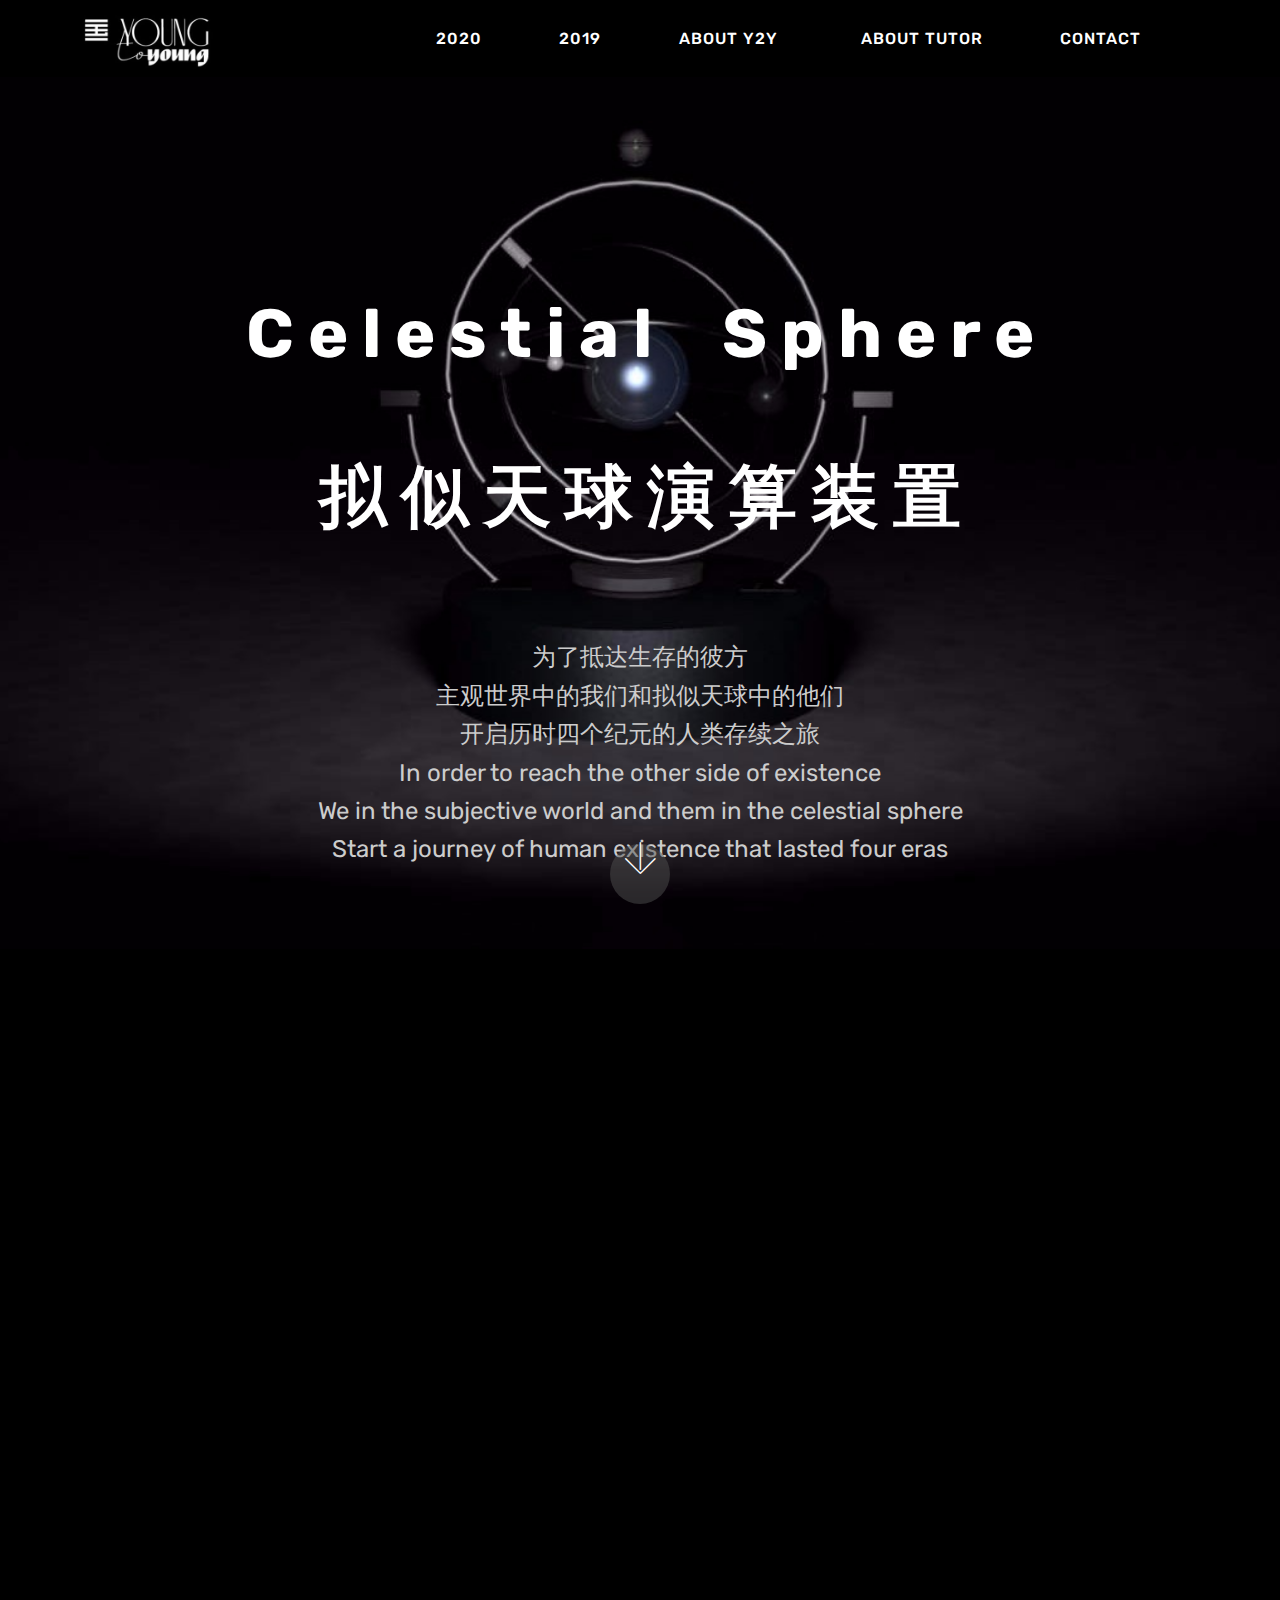
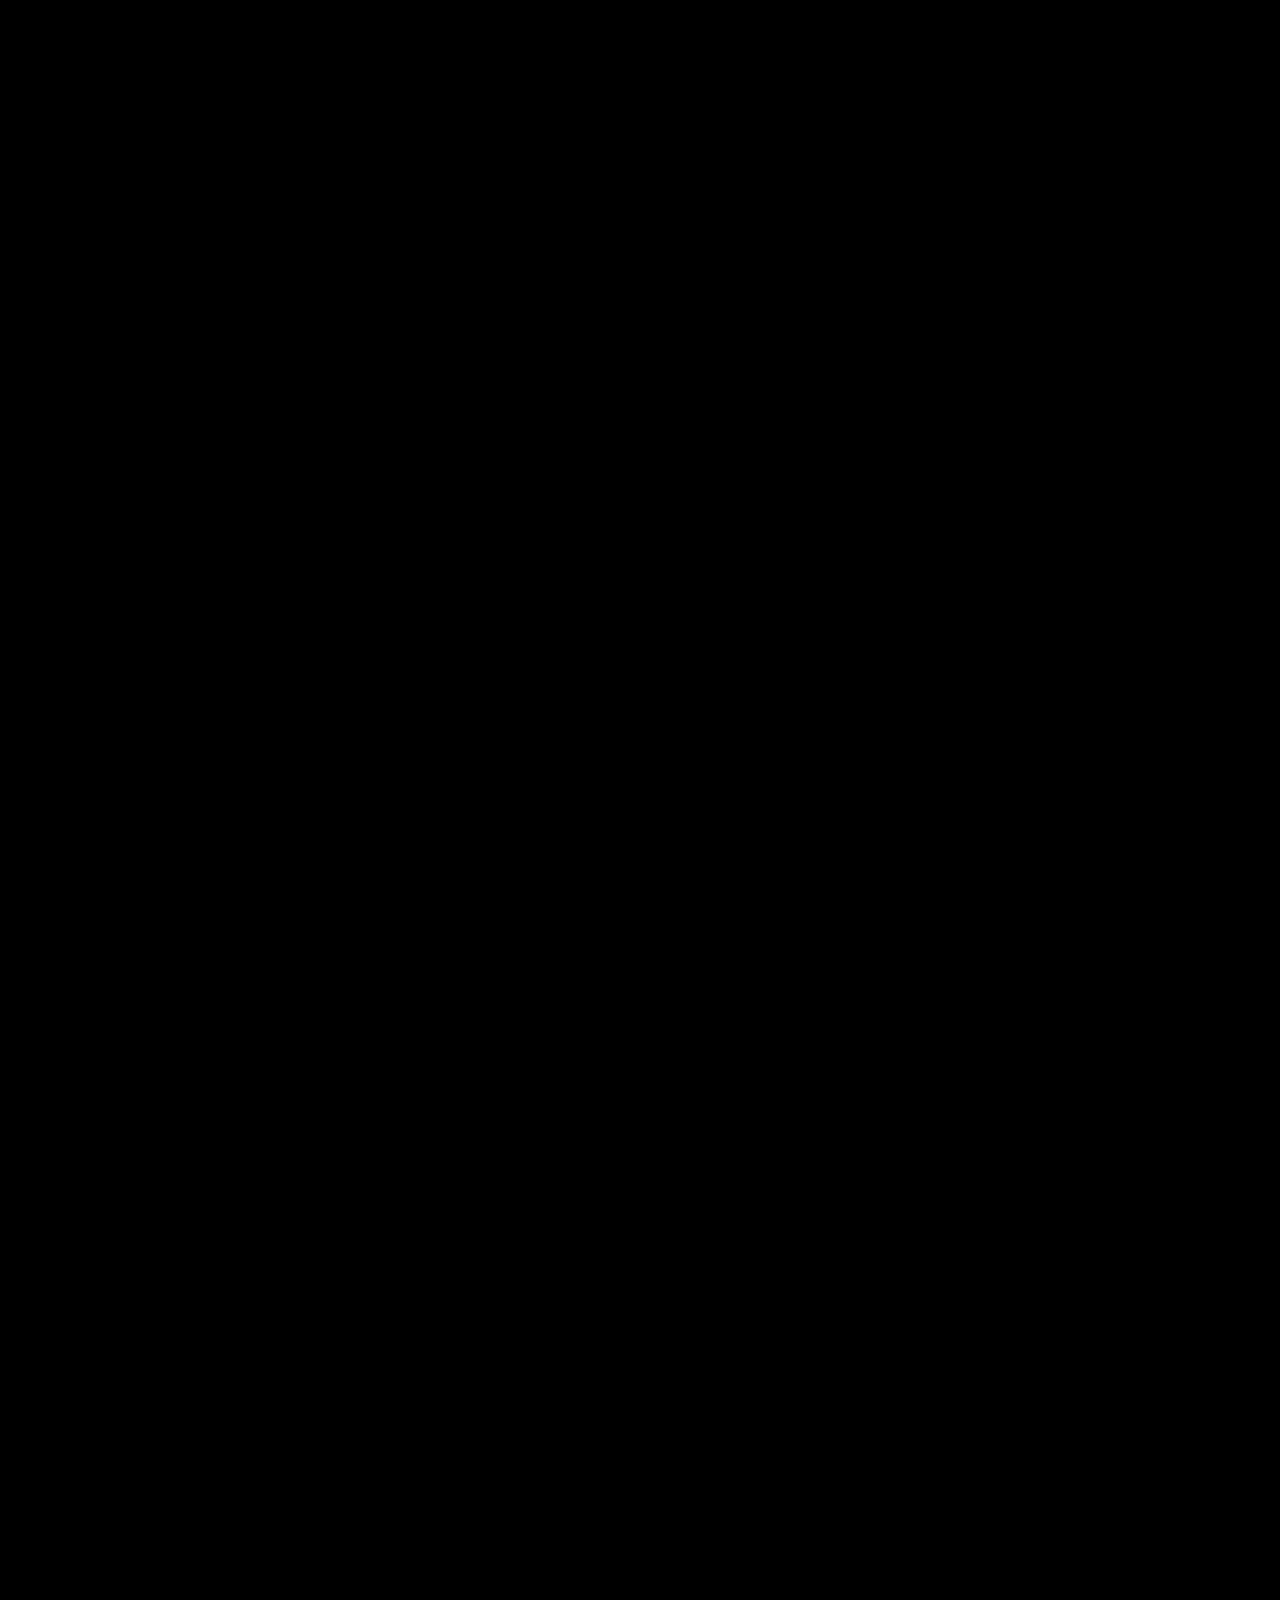
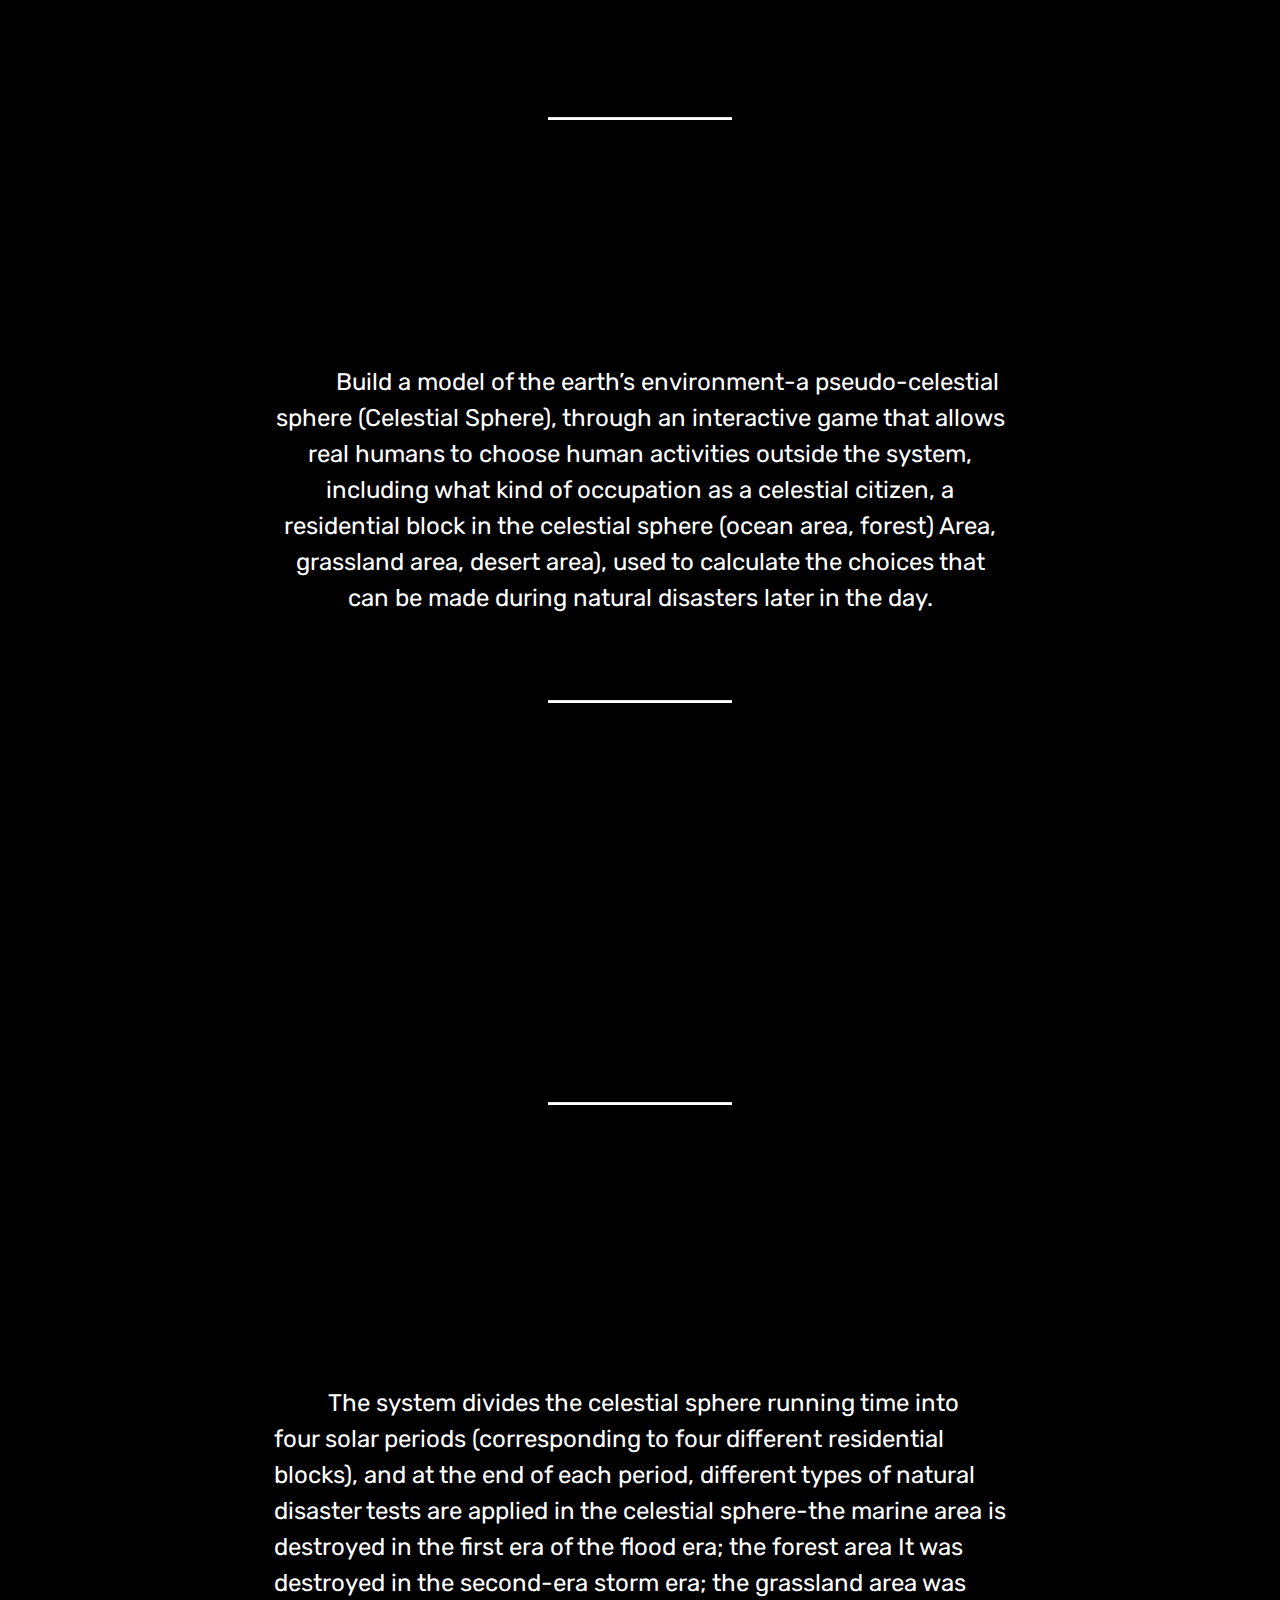
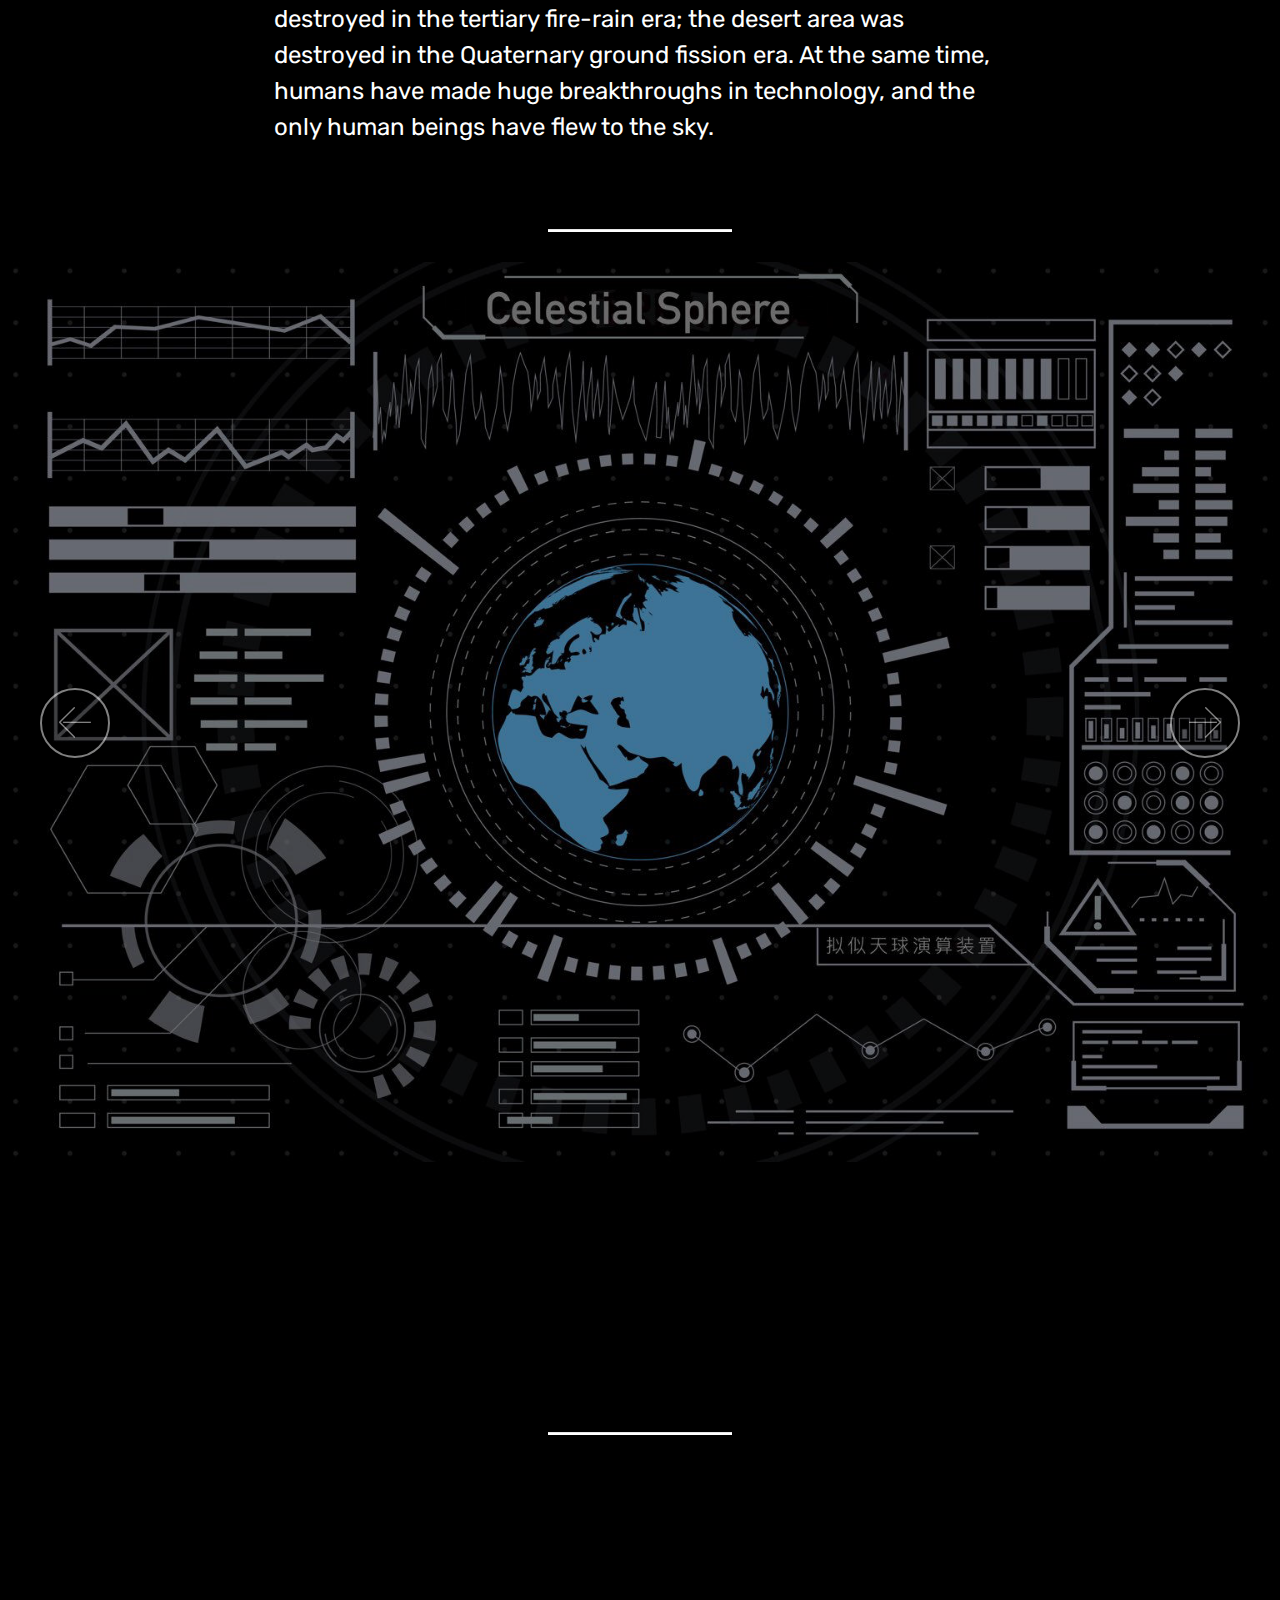
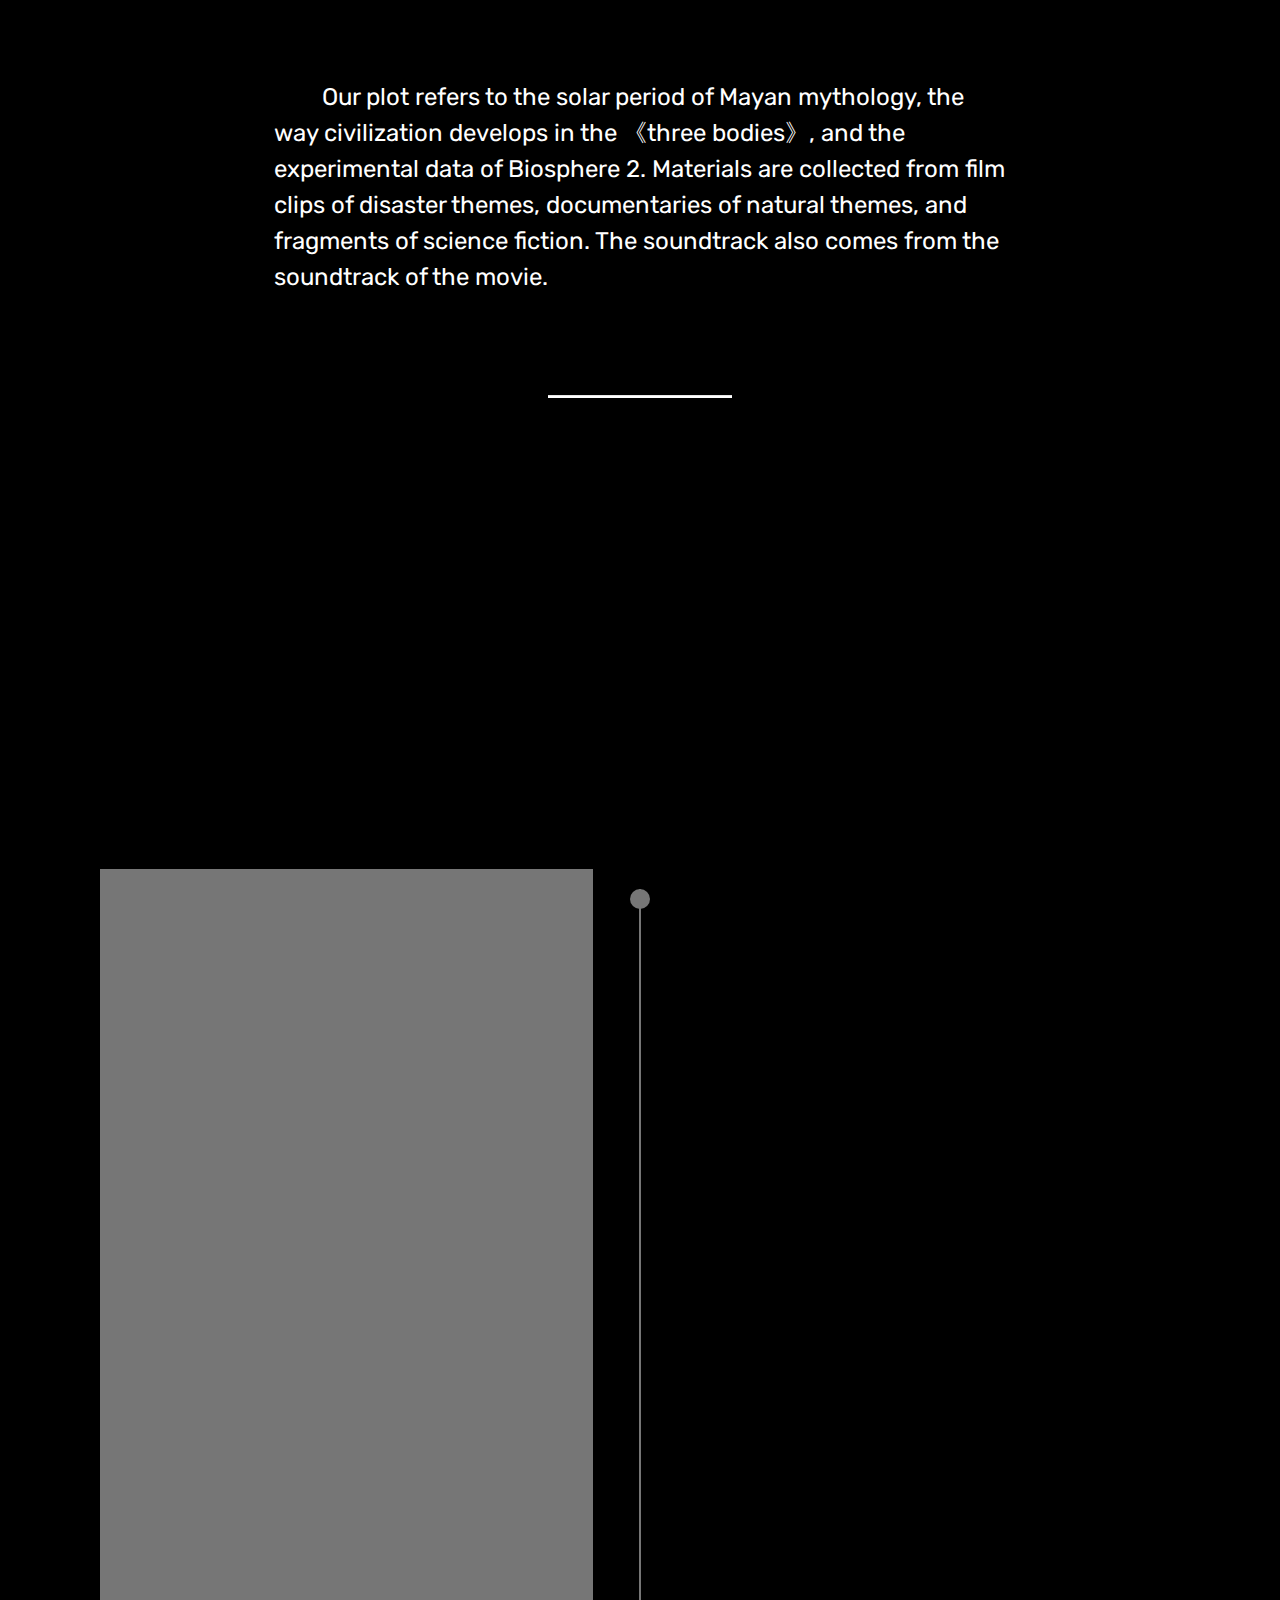
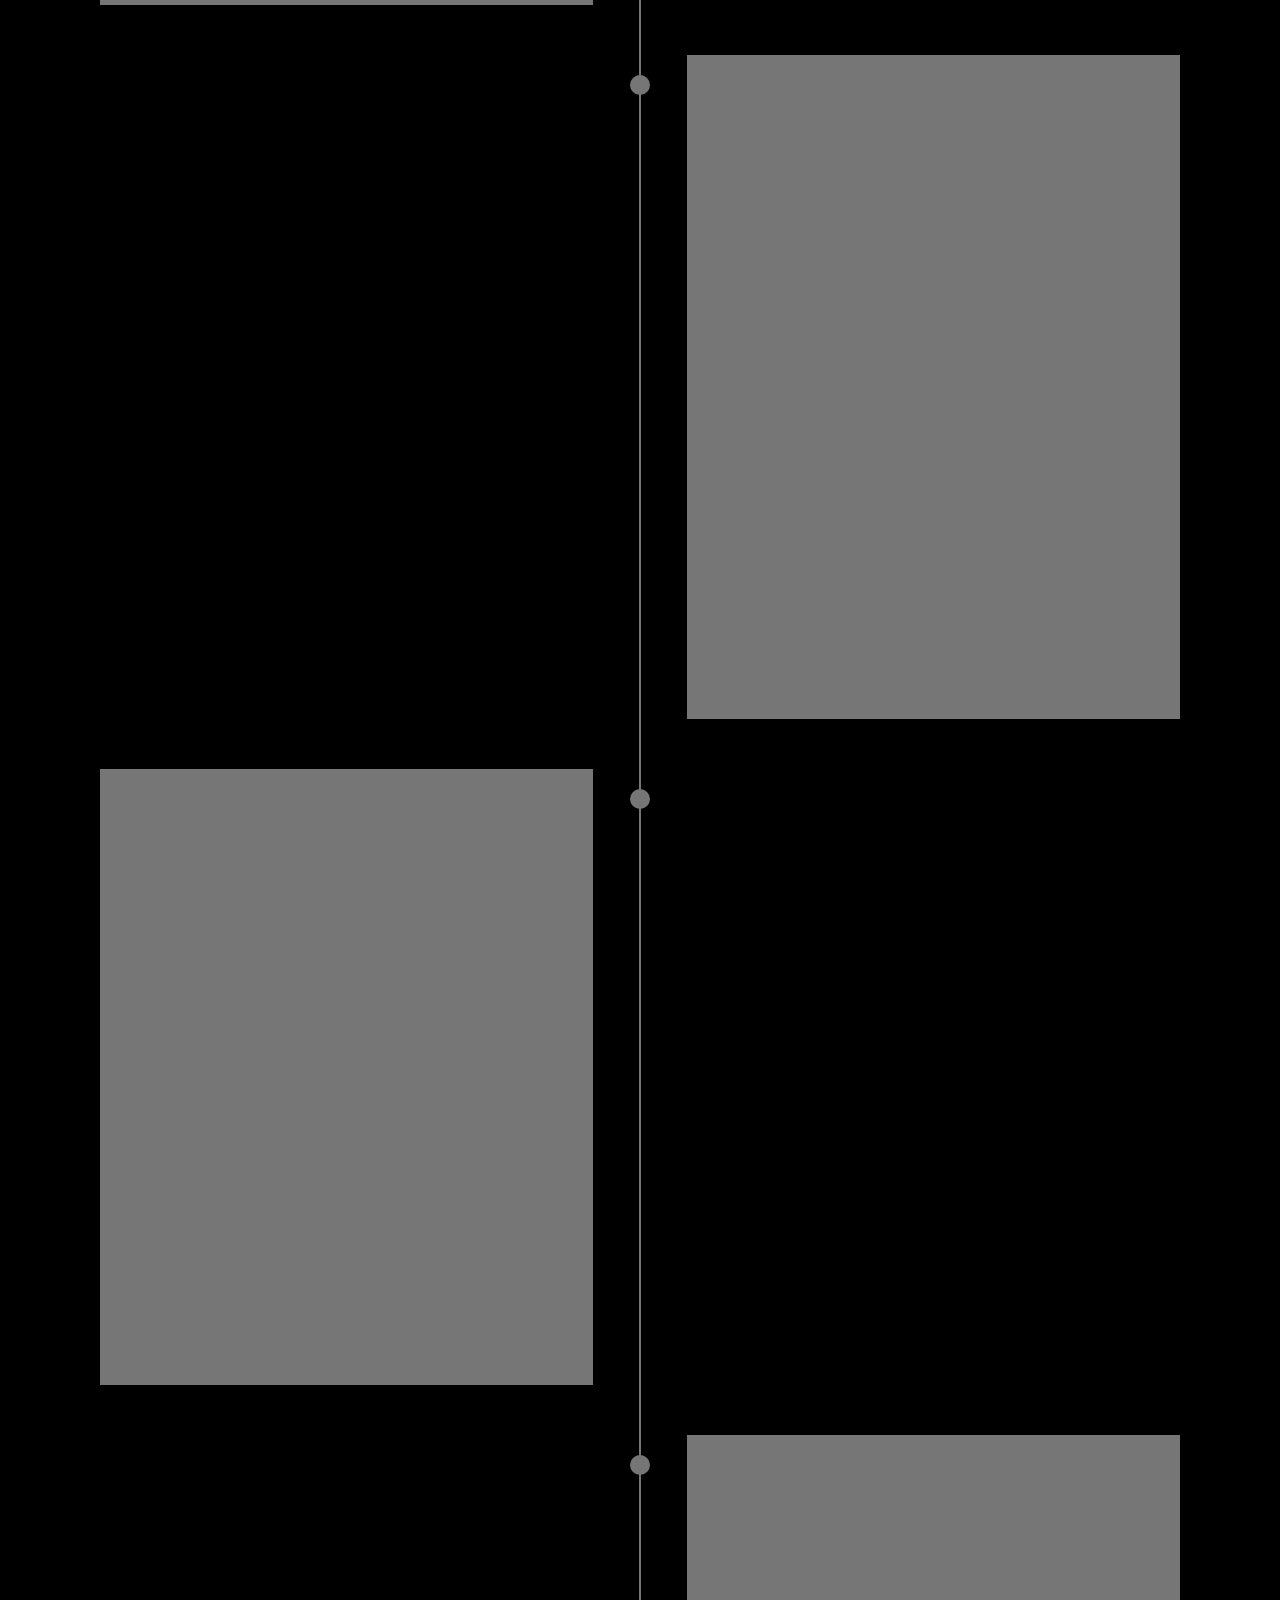
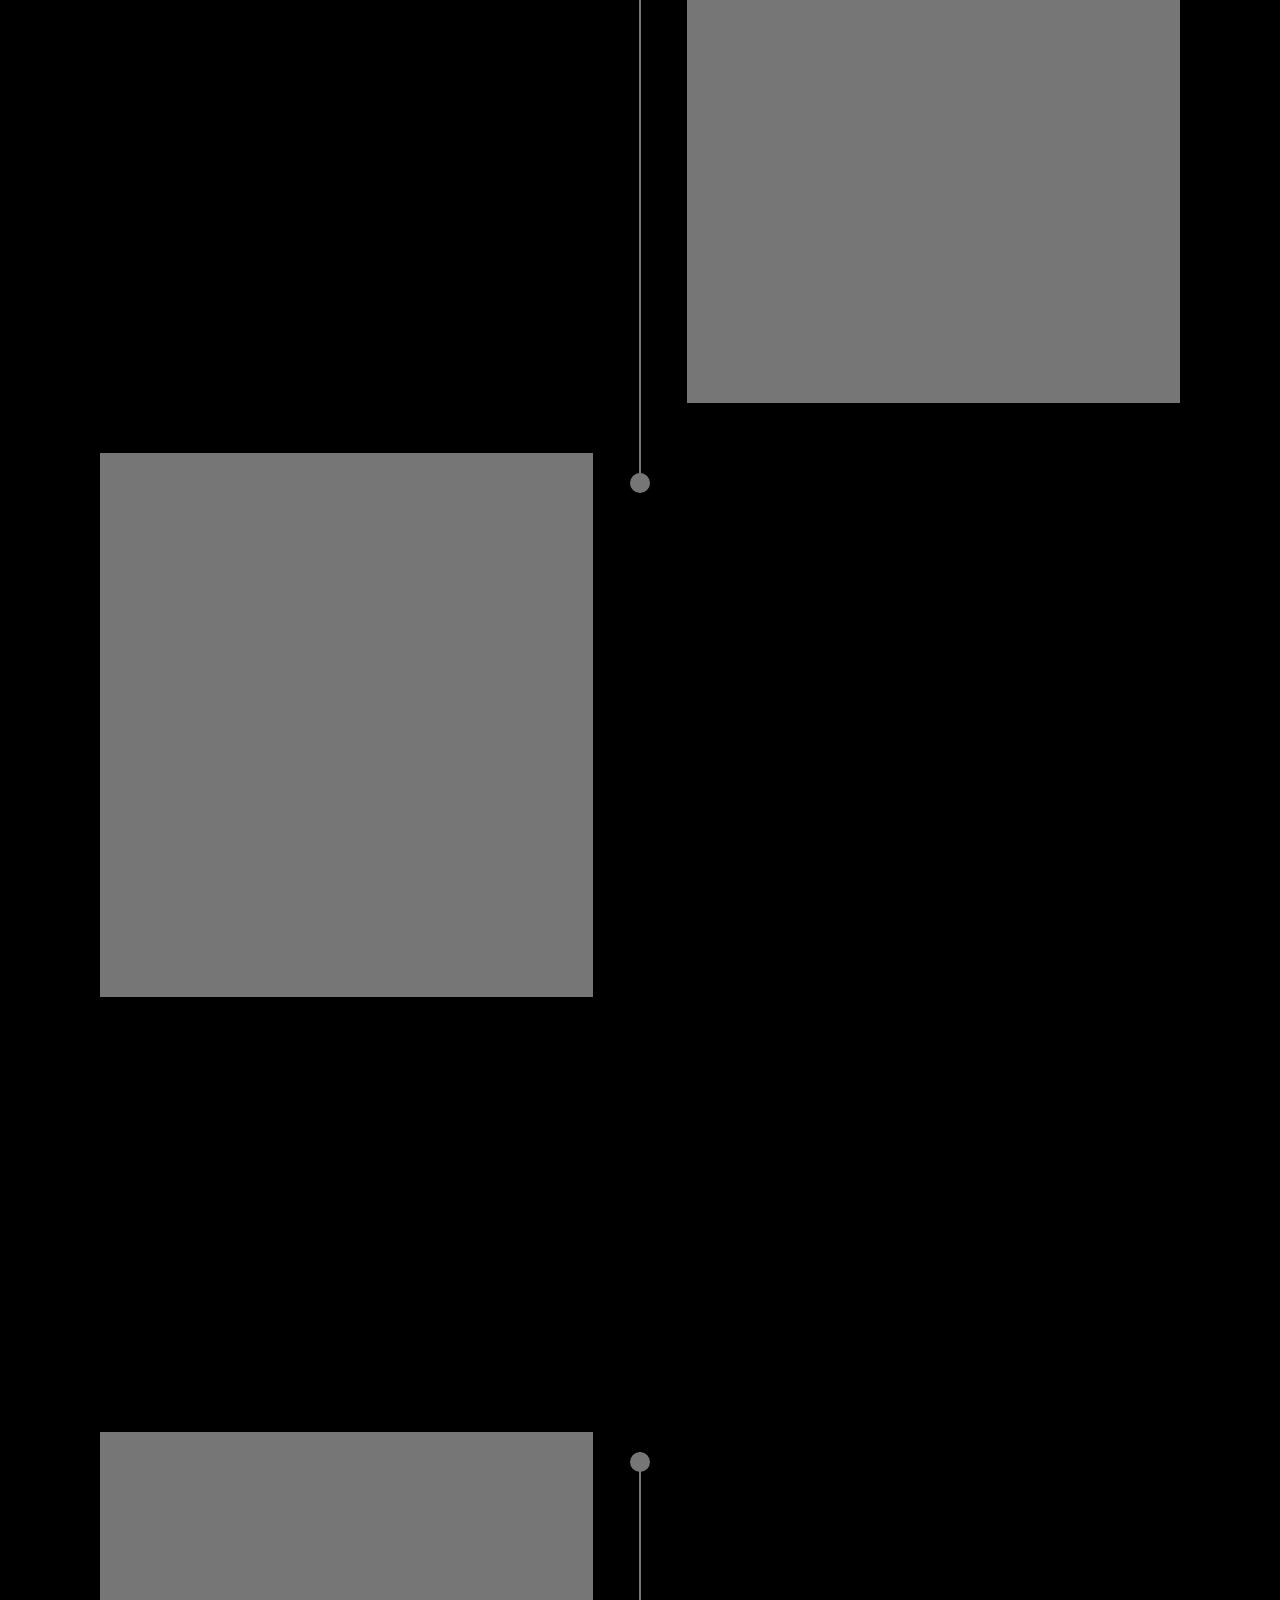
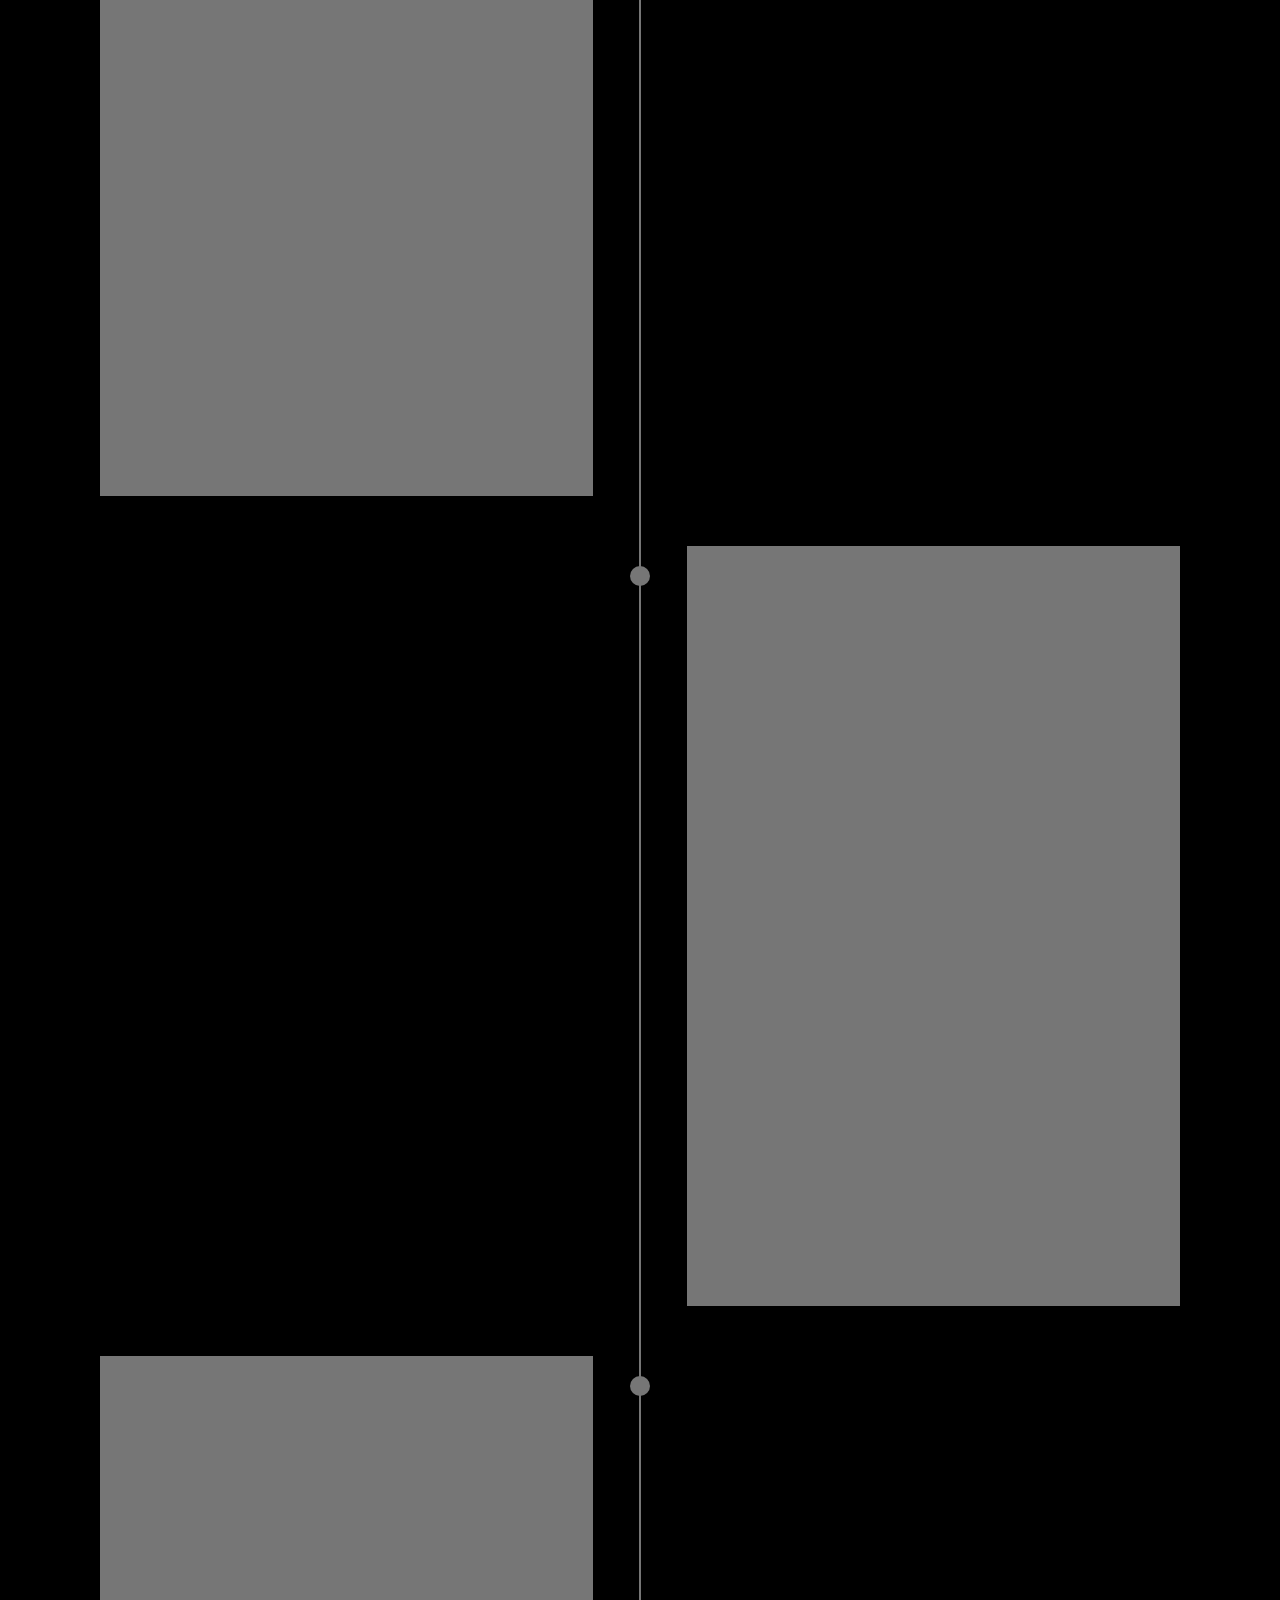
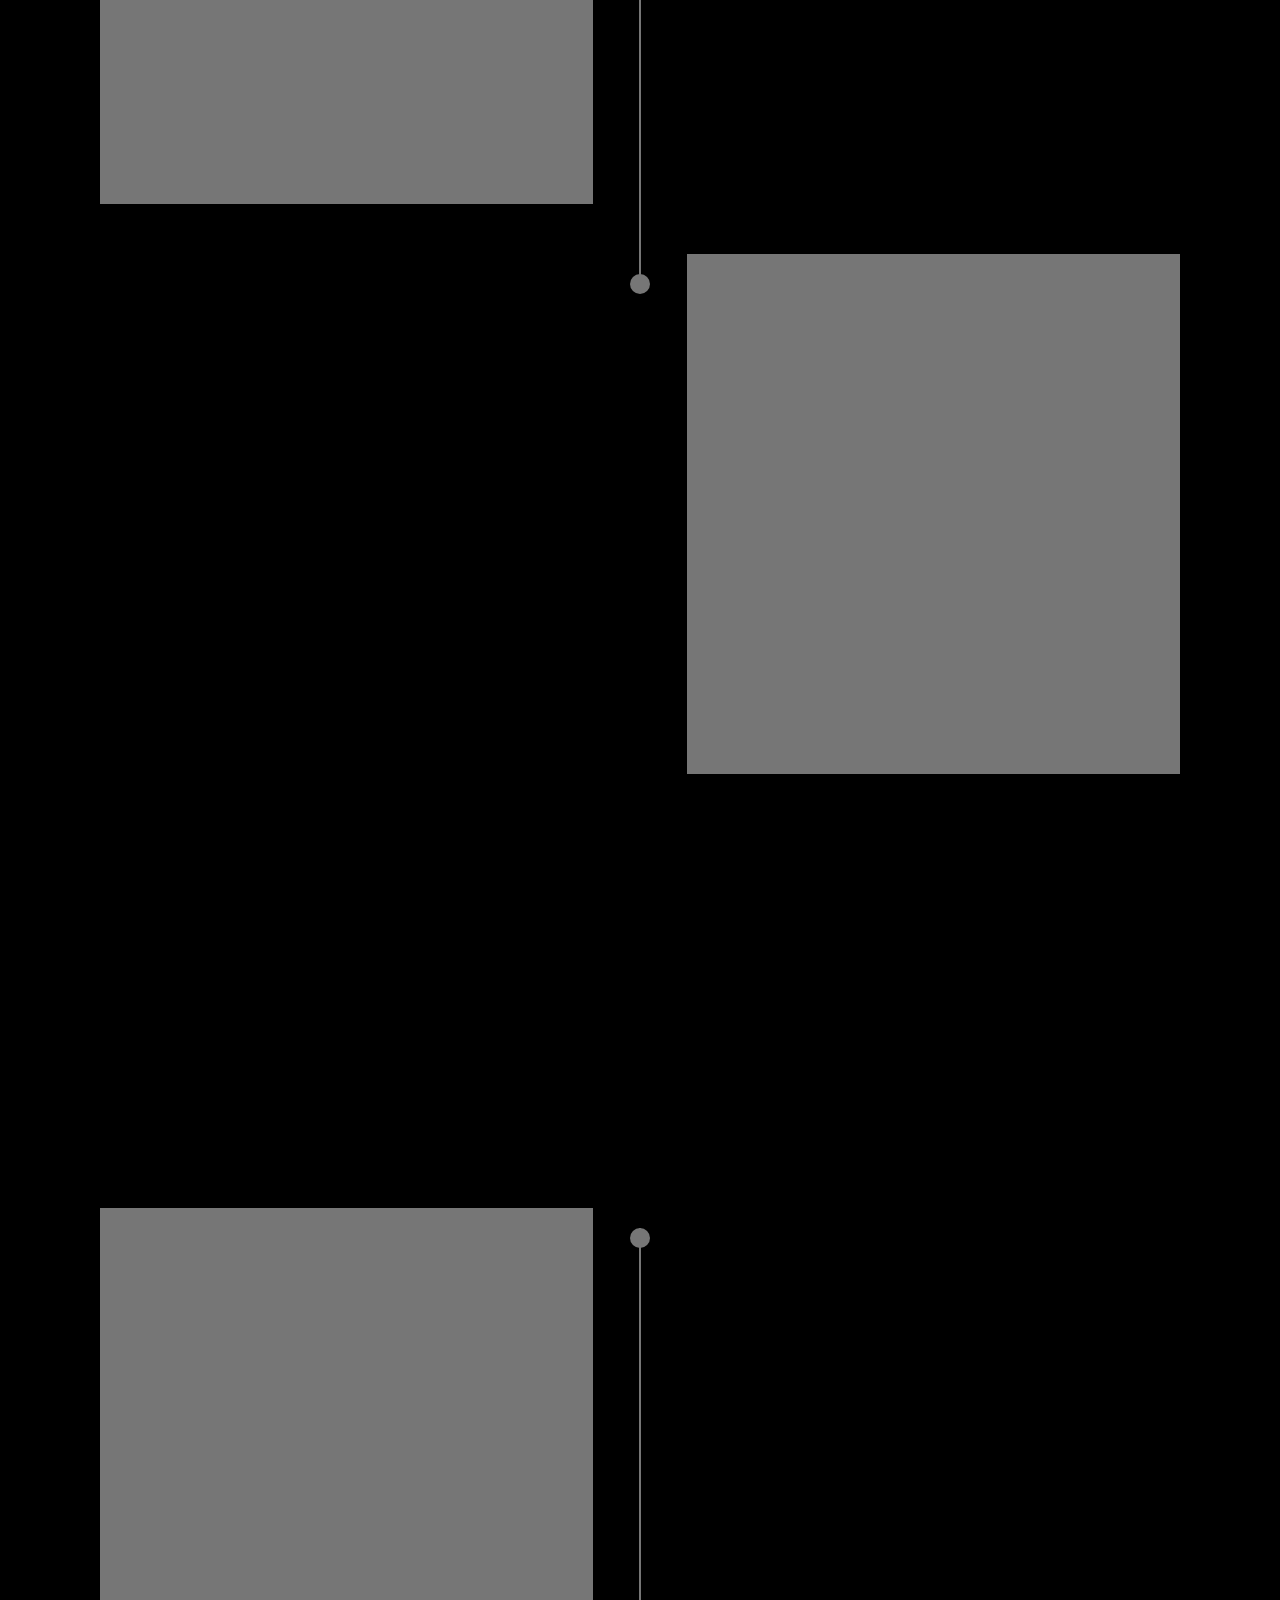
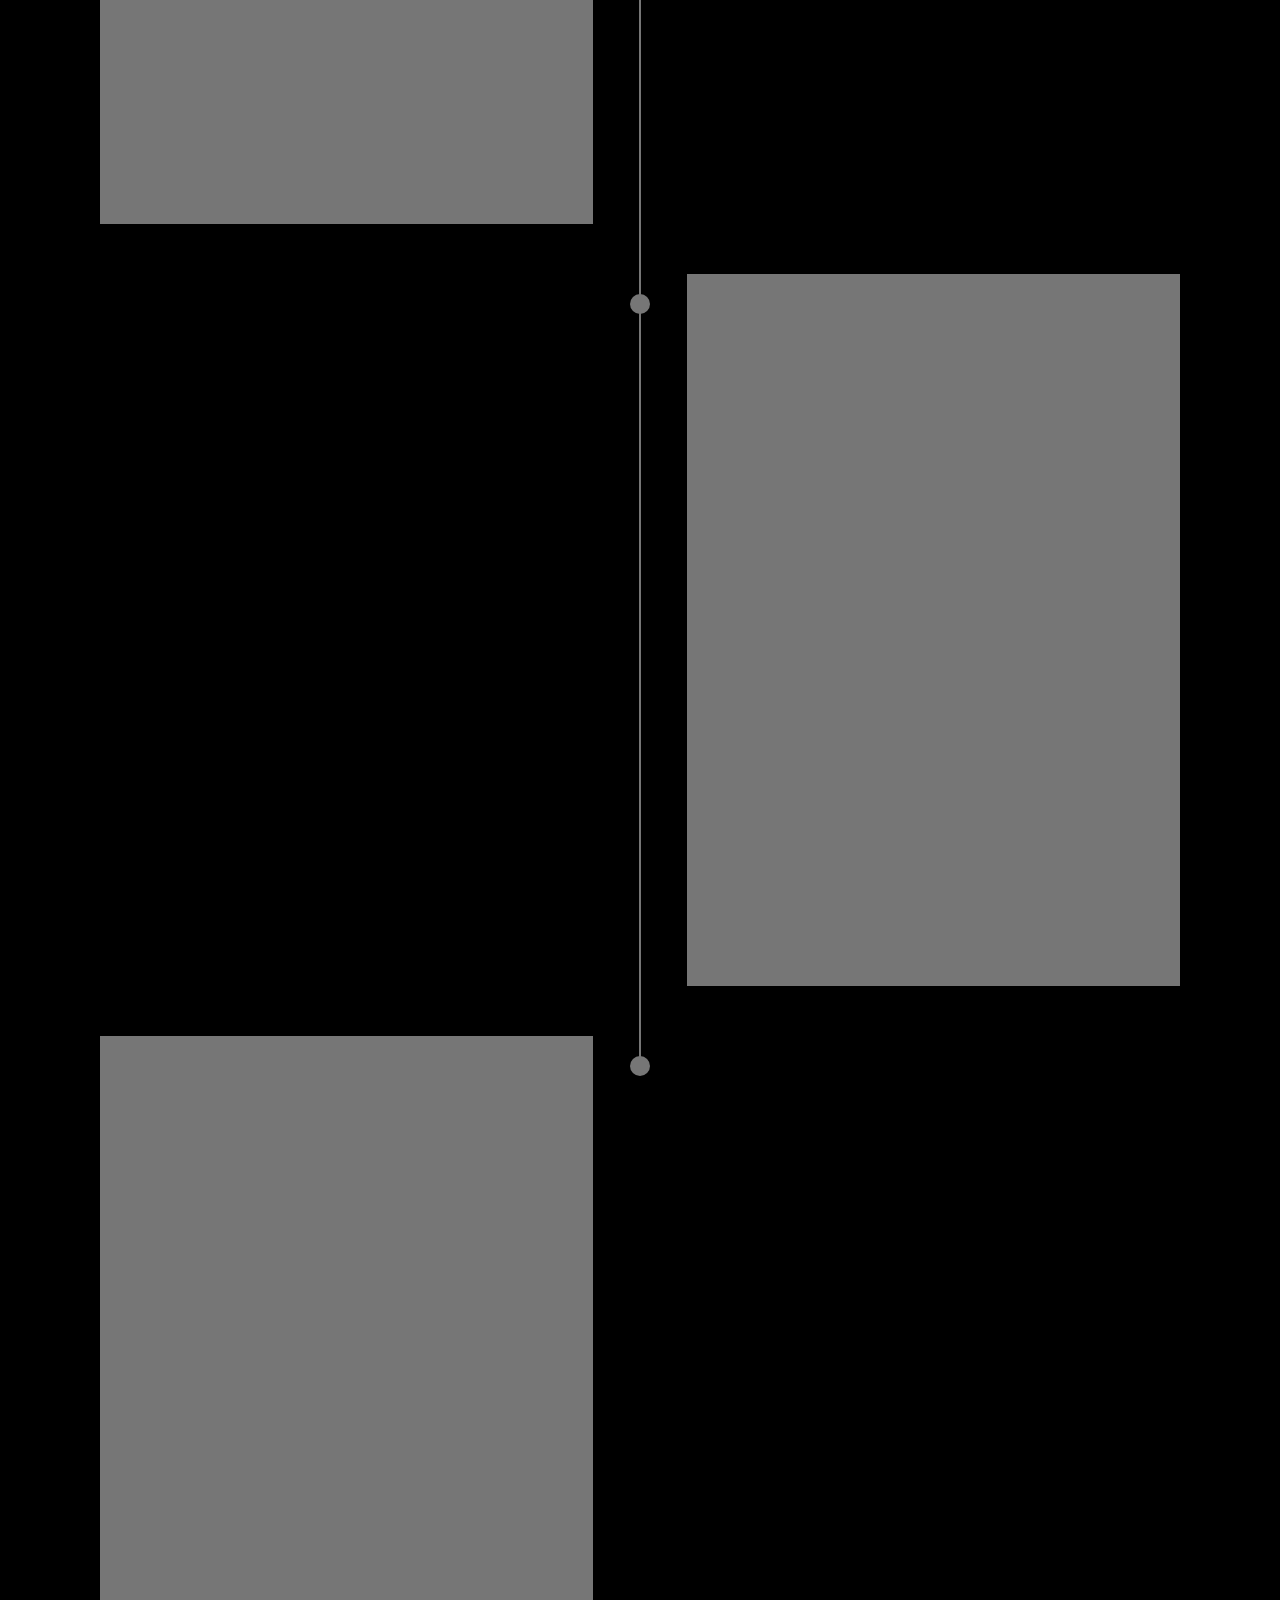
<file: index.html>
<!DOCTYPE html>
<html  >
<head>
  <!-- Site made with Mobirise Website Builder v4.12.4, https://mobirise.com -->
  <meta charset="UTF-8">
  <meta http-equiv="X-UA-Compatible" content="IE=edge">
  <meta name="generator" content="Mobirise v4.12.4, mobirise.com">
  <meta name="viewport" content="width=device-width, initial-scale=1, minimum-scale=1">
  <link rel="shortcut icon" href="assets/images/-2-318x142.jpg" type="image/x-icon">
  <meta name="description" content="">
  
  
  <title>Home</title>
  <link rel="stylesheet" href="assets/web/assets/mobirise-icons/mobirise-icons.css">
  <link rel="stylesheet" href="assets/bootstrap/css/bootstrap.min.css">
  <link rel="stylesheet" href="assets/bootstrap/css/bootstrap-grid.min.css">
  <link rel="stylesheet" href="assets/bootstrap/css/bootstrap-reboot.min.css">
  <link rel="stylesheet" href="assets/dropdown/css/style.css">
  <link rel="stylesheet" href="assets/tether/tether.min.css">
  <link rel="stylesheet" href="assets/animatecss/animate.min.css">
  <link rel="stylesheet" href="assets/theme/css/style.css">
  <link rel="preload" as="style" href="assets/mobirise/css/mbr-additional.css"><link rel="stylesheet" href="assets/mobirise/css/mbr-additional.css" type="text/css">
  
  
  
</head>
<body>
  <section class="menu cid-s4GiUNiWXF" once="menu" id="menu1-1d">

    

    <nav class="navbar navbar-expand beta-menu navbar-dropdown align-items-center navbar-fixed-top navbar-toggleable-sm">
        <button class="navbar-toggler navbar-toggler-right" type="button" data-toggle="collapse" data-target="#navbarSupportedContent" aria-controls="navbarSupportedContent" aria-expanded="false" aria-label="Toggle navigation">
            <div class="hamburger">
                <span></span>
                <span></span>
                <span></span>
                <span></span>
            </div>
        </button>
        <div class="menu-logo">
            <div class="navbar-brand">
                <span class="navbar-logo">
                    <a href="https://sdi.caa.edu.cn/youngtoyoung/?year=2020#/gallery">
                         <img src="assets/images/-2-318x142.jpg" alt="Mobirise" title="" style="height: 3.8rem;">
                    </a>
                </span>
                
            </div>
        </div>
        <div class="collapse navbar-collapse" id="navbarSupportedContent">
            <ul class="navbar-nav nav-dropdown" data-app-modern-menu="true"><li class="nav-item">
                    <a class="nav-link link text-white display-4" href="https://mobirise.co">
                        </a>
                </li></ul>
            <div class="navbar-buttons mbr-section-btn"><a class="btn btn-sm btn-primary display-7" href="https://sdi.caa.edu.cn/youngtoyoung/?year=2020#/gallery">2020</a> <a class="btn btn-sm btn-primary display-7" href="https://sdi.caa.edu.cn/youngtoyoung/?year=2019#/gallery">2019</a> <a class="btn btn-sm btn-primary display-7" href="https://sdi.caa.edu.cn/youngtoyoung/#/aboutus">ABOUT Y2Y&nbsp;</a> <a class="btn btn-sm btn-primary display-7" href="https://sdi.caa.edu.cn/youngtoyoung/?year=2020#/tutor">ABOUT TUTOR</a> <a class="btn btn-sm btn-primary display-7" href="mailto:youngtoyoung@caa.edu.cn">CONTACT &nbsp; &nbsp;</a></div>
        </div>
    </nav>
</section>

<section class="engine"><a href="https://mobirise.info/q">free responsive website templates</a></section><section class="cid-qTkA127IK8 mbr-fullscreen" id="header2-1">

    

    

    <div class="container align-center">
        <div class="row justify-content-md-center">
            <div class="mbr-white col-md-10">
                <h1 class="mbr-section-title mbr-bold pb-3 mbr-fonts-style display-1">&nbsp; &nbsp; &nbsp; &nbsp; <br><br><br>C e l e s t i a l &nbsp; &nbsp; S p h e r e<br><br>拟 似 天 球 演 算 装 置</h1>
                
                <p class="mbr-text pb-3 mbr-fonts-style display-5"><br><br>为了抵达生存的彼方<br>主观世界中的我们和拟似天球中的他们<br>开启历时四个纪元的人类存续之旅<br>In order to reach the other side of existence<br>We in the subjective world and them in the celestial sphere<br>Start a journey of human existence that lasted four eras<br></p>
                
            </div>
        </div>
    </div>
    <div class="mbr-arrow hidden-sm-down" aria-hidden="true">
        <a href="#next">
            <i class="mbri-down mbr-iconfont"></i>
        </a>
    </div>
</section>

<section class="header1 cid-s4pu5LuYVX" id="header16-4">

    

    

    <div class="container">
        <div class="row justify-content-md-center">
            <div class="col-md-10 align-center">
                <h1 class="mbr-section-title mbr-bold pb-3 mbr-fonts-style display-2"><span style="font-weight: normal;">作品介绍<br>INTRODUCTION</span></h1>
                
                <p class="mbr-text pb-3 mbr-fonts-style display-5"></p><p>&nbsp; &nbsp; &nbsp; &nbsp; &nbsp;拟似天球演算装置，是我们为了论证“自然如何实验人类的选择”而空想出的大型虚构的地球环境模型。
&nbsp;&nbsp;&nbsp;&nbsp;&nbsp;&nbsp;&nbsp;&nbsp;&nbsp;&nbsp;&nbsp;&nbsp;&nbsp;&nbsp;&nbsp;&nbsp;&nbsp;&nbsp;&nbsp;&nbsp;&nbsp;&nbsp;&nbsp;&nbsp;</p><p>&nbsp; &nbsp; &nbsp; &nbsp; &nbsp;我们始终认为，自然是这个地球上天选且唯一的设计师。那么，面对它抛给人类的“生存绣球”，作为消费者一方的人类需要学会挣扎着妥协。
&nbsp;&nbsp;&nbsp;&nbsp;&nbsp;&nbsp;&nbsp;&nbsp;<br>&nbsp; &nbsp; &nbsp; &nbsp; &nbsp;然而，人类总是坚信自己在自然面前所拥有的选择权，直至双方不断拉锯的如今，人类的历史也不会展现出“妥协的结果”。人类的知性构造，本质便是消费与剥夺。为了追寻更进一步的消费，我们无法向自然率先低头。
<br>&nbsp; &nbsp; &nbsp; &nbsp; &nbsp;倘若有朝一日，当我们发现这份努力、这份付出无法得到如期待那般的回应，抗争和拉锯终究走入穷途末路的时刻，我们能否坦然地承认这份失败，坦然地笑纳名为自然的设计程序所抛出的“生存绣球”，并为了回应自身的生存决意，踏上一段注定艰苦而曲折的存续之旅？
<br>——这就是我们的拟似天球演算装置所想传达给观众的内容。面对自然的裁决，人类的希望存在于星空之中。</p><br><p>
&nbsp;&nbsp;&nbsp;&nbsp;<br>&nbsp; &nbsp; &nbsp; &nbsp; The Celestial Sphere is a large-scale fictional model of the earth environment we imagined in order to demonstrate "how nature naturally experiments with human choices".
<br>&nbsp; &nbsp; &nbsp; &nbsp; We always believe that nature is the only designer on this planet. Then, in the face of the "survival hydrangea" that it threw to human beings, human beings as consumers must learn to struggle to compromise.
<br>&nbsp; &nbsp; &nbsp; &nbsp; However, mankind always believes in the right of choice that he has in front of nature. Until now both sides are constantly sawing, the history of mankind will not show "a compromise." The essence of human intellectual construction is consumption and deprivation. In order to pursue further consumption, we are unable to bow our heads to nature first.
<br>&nbsp; &nbsp; &nbsp; &nbsp; If one day, when we find that our effort and fight can not get the response as expected, and the struggle and the saw will finally go to the end of the road, can we admit this failure frankly, and laugh openly to the design "survival hydrangea" thrown out by the program, and in response to its own determination to survive, embarked on a arduous and tortuous journey of survival?
<br>——This is what our Celestial Sphere wants to convey to the audience. Facing the ruling of nature, human hope exists in the stars.&nbsp;<br></p><p></p>
                <div class="mbr-section-btn"><a class="btn btn-md btn-black-outline display-4" href="https://mobirise.co">LEARN MORE</a>
                </div>
            </div>
        </div>
    </div>

</section>

<section class="mbr-section content4 cid-s4qdDq22UZ" id="content4-7">

    

    <div class="container">
        <div class="media-container-row">
            <div class="title col-12 col-md-8">
                <h2 class="align-center pb-3 mbr-fonts-style display-2"></h2>
                <h3 class="mbr-section-subtitle align-center mbr-light mbr-fonts-style display-2">宣传视频	<br>	Promotional video
<div><br></div></h3>
                
            </div>
        </div>
    </div>
</section>

<section class="cid-s4pVVXyv2K" id="video3-6">

    
    
    <figure class="mbr-figure align-center container">
        <div class="video-block" style="width: 80%;">
            <div><iframe class="mbr-embedded-video" src="https://www.bilibili.com/video/BV1uf4y1R7KK/?loop=1&amp;autoplay=1" width="1280" height="720" frameborder="0" allowfullscreen></iframe></div>
        </div>
    </figure>
</section>

<section class="mbr-section content4 cid-s4qghdRHuw" id="content4-8">

    

    <div class="container">
        <div class="media-container-row">
            <div class="title col-12 col-md-8">
                <h2 class="align-center pb-3 mbr-fonts-style display-2"></h2>
                <h3 class="mbr-section-subtitle align-center mbr-light mbr-fonts-style display-2">概述	<br>	Overview
<div><br></div></h3>
                
            </div>
        </div>
    </div>
</section>

<section class="mbr-section article content10 cid-s4qgp0ZJDW" id="content10-9">
    
     

    <div class="container">
        <div class="inner-container" style="width: 66%;">
            <hr class="line" style="width: 25%;">
            <div class="section-text align-center mbr-white mbr-fonts-style display-5"><p>&nbsp;&nbsp;&nbsp;&nbsp;&nbsp;&nbsp;&nbsp;&nbsp;&nbsp;建立地球环境模型——拟似天球演算装置（Celestial Sphere），通过互动游戏让真实的人类在系统外选择人类活动，包括成为什么职业的天球公民、在天球中的居住区块（海洋区、森林区、草原区、沙漠区），用以演算日后面对天灾时所能做出的选择。</p><br><p></p><div>&nbsp;&nbsp;&nbsp;&nbsp;&nbsp;&nbsp;&nbsp;&nbsp;&nbsp;Build a model of the earth’s environment-a pseudo-celestial sphere (Celestial Sphere), through an interactive game that allows real humans to choose human activities outside the system, including what kind of occupation as a celestial citizen, a residential block in the celestial sphere (ocean area, forest) Area, grassland area, desert area), used to calculate the choices that can be made during natural disasters later in the day.
</div><div><br></div><p></p></div>
            <hr class="line" style="width: 25%;">
        </div>
    </div>
</section>

<section class="mbr-section content4 cid-s4qj5sGpkH" id="content4-a">

    

    <div class="container">
        <div class="media-container-row">
            <div class="title col-12 col-md-8">
                <h2 class="align-center pb-3 mbr-fonts-style display-2"></h2>
                <h3 class="mbr-section-subtitle align-center mbr-light mbr-fonts-style display-2">愿景<br>		 AIMS
<div><br></div></h3>
                
            </div>
        </div>
    </div>
</section>

<section class="mbr-section article content10 cid-s4qj6wWBFX" id="content10-b">
    
     

    <div class="container">
        <div class="inner-container" style="width: 66%;">
            <hr class="line" style="width: 25%;">
            <div class="section-text align-center mbr-white mbr-fonts-style display-5"><p>&nbsp;&nbsp;&nbsp;&nbsp;&nbsp;&nbsp;&nbsp;&nbsp;&nbsp;系统将天球运行时间划分为四个太阳纪（对应四个不同居住区块），并在每纪结束时在天球内施加不同类型的天灾考验——海洋区在第一纪洪水纪元覆灭；森林区在第二纪暴风纪元覆灭；草原区在第三纪火雨纪元覆灭；沙漠区在第四纪地裂纪元覆灭，同时人类在技术上取得了巨大的突破，仅存的人类飞向了天空。</p><br><p>
</p><div>&nbsp;&nbsp;&nbsp;&nbsp;&nbsp;&nbsp;&nbsp;&nbsp;&nbsp;The system divides the celestial sphere running time into four solar periods (corresponding to four different residential blocks), and at the end of each period, different types of natural disaster tests are applied in the celestial sphere-the marine area is destroyed in the first era of the flood era; the forest area It was destroyed in the second-era storm era; the grassland area was destroyed in the tertiary fire-rain era; the desert area was destroyed in the Quaternary ground fission era. At the same time, humans have made huge breakthroughs in technology, and the only human beings have flew to the sky.
</div><div><br></div><p></p></div>
            <hr class="line" style="width: 25%;">
        </div>
    </div>
</section>

<section class="carousel slide cid-s4rbRhNipN" data-interval="false" id="slider1-l">

    

    <div class="full-screen"><div class="mbr-slider slide carousel" data-keyboard="false" data-ride="false" data-interval="false" data-pause="false"><div class="carousel-inner" role="listbox"><div class="carousel-item slider-fullscreen-image active" data-bg-video-slide="false" style="background-image: url(assets/images/32241594388778-.pic-1920x1080.jpg);"><div class="container container-slide"><div class="image_wrapper"><div class="mbr-overlay" style="opacity: 0.4;"></div><img src="assets/images/32241594388778-.pic-1920x1080.jpg" alt="" title=""><div class="carousel-caption justify-content-center"><div class="col-10 align-center"></div></div></div></div></div></div><a data-app-prevent-settings="" class="carousel-control carousel-control-prev" role="button" data-slide="prev" href="#slider1-l"><span aria-hidden="true" class="mbri-left mbr-iconfont"></span><span class="sr-only">Previous</span></a><a data-app-prevent-settings="" class="carousel-control carousel-control-next" role="button" data-slide="next" href="#slider1-l"><span aria-hidden="true" class="mbri-right mbr-iconfont"></span><span class="sr-only">Next</span></a></div></div>

</section>

<section class="mbr-section content4 cid-s4rhVhO62z" id="content4-n">

    

    <div class="container">
        <div class="media-container-row">
            <div class="title col-12 col-md-8">
                <h2 class="align-center pb-3 mbr-fonts-style display-2">原型制作	<br>PROTOTYPING</h2>
                <h3 class="mbr-section-subtitle align-center mbr-light mbr-fonts-style display-5"></h3>
                
            </div>
        </div>
    </div>
</section>

<section class="mbr-section article content10 cid-s4rhWmtWQ3" id="content10-o">
    
     

    <div class="container">
        <div class="inner-container" style="width: 66%;">
            <hr class="line" style="width: 25%;">
            <div class="section-text align-center mbr-white mbr-fonts-style display-5"><p></p><p>
                    &nbsp;&nbsp;&nbsp;&nbsp;&nbsp;&nbsp;&nbsp;&nbsp;我们的剧情参考了玛雅神话的太阳纪，《三体》中的文明发展方式，以及生物圈二号的实验资料。素材收集来自灾难题材的电影片段，自然主题的纪录片，以及科幻作品的片段。配乐也来自电影的原声歌曲。</p><br>&nbsp; &nbsp; &nbsp;&nbsp;&nbsp;&nbsp;Our plot refers to the solar period of Mayan mythology, the way civilization develops in the 《three bodies》, and the experimental data of Biosphere 2. Materials are collected from film clips of disaster themes, documentaries of natural themes, and fragments of science fiction. The soundtrack also comes from the soundtrack of the movie.
<p>
                </p><div><br></div><p></p></div>
            <hr class="line" style="width: 25%;">
        </div>
    </div>
</section>

<section class="timeline1 cid-s4riN8Gu3y" id="timeline1-r">

    

    

    <div class="container align-center">
        <h2 class="mbr-section-title pb-3 mbr-fonts-style display-2">游戏剧情树<div>Game story tree</div></h2>
        <h3 class="mbr-section-subtitle pb-5 mbr-fonts-style display-5"><br>洪水纪元<br>进入海洋区·亚特兰蒂斯<br>Flood era<div>Enter the Ocean District Atlantis</div></h3>

        <div class="container timelines-container" mbri-timelines="">
            <!--1-->
            <div class="row timeline-element reverse separline">
                 <div class="timeline-date-panel col-xs-12 col-md-6  align-left">         
                    <div class="time-line-date-content">
                        <p class="mbr-timeline-date mbr-fonts-style display-5">
                            观测塔：Nova线<br>Observation tower: Nova line<br></p>
                    </div>
                </div>
           <span class="iconBackground"></span>
            <div class="col-xs-12 col-md-6 align-right">
                <div class="timeline-text-content">
                    <h4 class="mbr-timeline-title pb-3 mbr-fonts-style display-5"></h4>
                    <p class="mbr-timeline-text mbr-fonts-style display-7"></p><p>&nbsp;&nbsp;&nbsp;&nbsp;&nbsp;&nbsp;&nbsp;&nbsp;进入亚特兰蒂斯的观测塔工作，从最基层的水位测量员被选中，提拔成为至船舶制造业的核心技术人员，是在建的巨型方舟的预备船长。</p><br><p>&nbsp;&nbsp;&nbsp;&nbsp;&nbsp;&nbsp;&nbsp;&nbsp;Entering the work of the observation tower in Atlantis, the water level surveyor from the most basic level was selected to be promoted to the core technical personnel of the shipbuilding industry, and he was the captain of the giant ark under construction.</p><br><p>&nbsp;&nbsp;&nbsp;&nbsp;&nbsp;&nbsp;&nbsp;&nbsp;作为观测塔的核心成员，第一时间得到了海底火山爆发的讯息。面对摧枯拉朽的海啸，凭借观测塔的高度优势争取到最后的时间启动未完成的方舟，驾驶巨船消失在潮汐之中。</p><br><p>&nbsp;&nbsp;&nbsp;&nbsp;&nbsp;&nbsp;&nbsp;&nbsp;As the core member of the observation tower, I got the first news of the eruption of the seabed volcano. Facing the devastating tsunami, relying on the high advantage of the observation tower to win the last time to start the unfinished ark, driving the giant ship to disappear in the tide.</p><br><p>&nbsp;&nbsp;&nbsp;&nbsp;&nbsp;&nbsp;&nbsp;&nbsp;绘有瞳目图案的虚盒（荧蓝色）</p><br><p>&nbsp;&nbsp;&nbsp;&nbsp;&nbsp;&nbsp;&nbsp;&nbsp;A virtual box with a pupil pattern (fluorescent blue)<br></p><p></p>
                 </div>
            </div>
            </div>
            <!--2-->
            <div class="row timeline-element  separline">
                <div class="timeline-date-panel col-xs-12 col-md-6 align-right">
                    <div class="time-line-date-content">
                        <p class="mbr-timeline-date mbr-fonts-style display-5">海洋研究所：Cetus线<br>Institute of Oceanography: Cetus Line<br></p>
                    </div>
                </div>
                <span class="iconBackground"></span>
                <div class="col-xs-12 col-md-6 align-left ">
                    <div class="timeline-text-content">
                        <h4 class="mbr-timeline-title pb-3 mbr-fonts-style display-5"></h4>
                        <p class="mbr-timeline-text mbr-fonts-style display-7"></p><p>
                            &nbsp;&nbsp;&nbsp;&nbsp;&nbsp;&nbsp;&nbsp;&nbsp;进入亚特兰蒂斯的国家海洋研究所工作，掌握先进的海洋生物科技，致力于攻克水下呼吸的生物难题。</p><br><p>&nbsp;&nbsp;&nbsp;&nbsp;&nbsp;&nbsp;&nbsp;&nbsp;Joined the National Institute of Oceanography in Atlantis, mastered advanced marine biological technology, and was committed to solving the biological problems of underwater breathing.</p><br><p>&nbsp;&nbsp;&nbsp;&nbsp;&nbsp;&nbsp;&nbsp;&nbsp;水下呼吸生物技术停留在最后一步。海啸爆发后，作为地下设施的海洋研究所遭到海水倒灌。危在旦夕的时刻，作为最后的研究员服下药剂样本，随后潜入深深的海底。</p><br><p>&nbsp;&nbsp;&nbsp;&nbsp;&nbsp;&nbsp;&nbsp;&nbsp;Underwater breathing biotechnology remains at the last step. After the tsunami broke out, the Institute of Oceanography, as an underground facility, was subjected to seawater backflow. At the critical moment, as the last researcher, he took a sample of the medicine and then dived deep into the seabed.</p><br><p>&nbsp;&nbsp;&nbsp;&nbsp;&nbsp;&nbsp;&nbsp;&nbsp;鱼鳞样纹路的虚盒（荧蓝色）</p><br><p>&nbsp;&nbsp;&nbsp;&nbsp;&nbsp;&nbsp;&nbsp;&nbsp;Virtual box with fish scale pattern (fluorescent blue)
                        </p><p></p>
                    </div>
                </div>
            </div>
            <!--3-->
            <div class="row timeline-element reverse separline">
                <div class="timeline-date-panel col-xs-12 col-md-6  align-left">
                    <div class="time-line-date-content">
                        <p class="mbr-timeline-date mbr-fonts-style display-5">
                            海底石油开发公司：Nemo线<br>Subsea Oil Development Corporation: Nemo Line<br></p>
                    </div>
                </div>
                <span class="iconBackground"></span>
                <div class="col-xs-12 col-md-6 align-right">
                    <div class="timeline-text-content">
                        <h4 class="mbr-timeline-title pb-3 mbr-fonts-style display-5"></h4>      
                        <p class="mbr-timeline-text mbr-fonts-style display-7"></p><p>
                            &nbsp;&nbsp;&nbsp;&nbsp;&nbsp;&nbsp;&nbsp;&nbsp;进入亚特兰蒂斯的海底石油开发公司工作，为了寻找和开采海底油田常年泊海在外。</p><br><p>&nbsp;&nbsp;&nbsp;&nbsp;&nbsp;&nbsp;&nbsp;&nbsp;Worked in the Subsea Oil Development Company in Atlantis, in order to find and exploit subsea oil fields and stay offshore for many years.</p><br><p>&nbsp; &nbsp; &nbsp; &nbsp;&nbsp;<span style="font-size: 1rem;">在一次海底油层勘探中出现重大操作失误，引发了沉眠已久的海底火山群。海底火山的爆发引发了海啸，所属海底石油开发公司的员工无一幸免葬身于海洋。</span></p><br><p>&nbsp;&nbsp;&nbsp;&nbsp;&nbsp;&nbsp;&nbsp;&nbsp;A major operational error occurred in a seabed oil exploration, which triggered the long-sleeping submarine volcanic group. The eruption of the submarine volcano triggered a tsunami, and employees of the subsea oil development company were not spared to be buried in the ocean.</p><br><p>&nbsp;&nbsp;&nbsp;&nbsp;&nbsp;&nbsp;&nbsp;&nbsp;沾满油污的蜂巢形虚盒（荧蓝色）</p><br><p>&nbsp;&nbsp;&nbsp;&nbsp;&nbsp;&nbsp;&nbsp;&nbsp;Honeycomb-shaped virtual box stained with oil (fluorescent blue)
                        </p><p></p>
                    </div>
                </div>
            </div>
            <!--4-->
            <div class="row timeline-element  separline">
                <div class="timeline-date-panel col-xs-12 col-md-6 align-right">
                    <div class="time-line-date-content">
                        <p class="mbr-timeline-date mbr-fonts-style display-5">比密尼墙：Brick线<br>Bimini Wall: Brick Line<br></p>
                    </div>
                </div>
                <span class="iconBackground"></span>
                <div class="col-xs-12 col-md-6 align-left ">
                    <div class="timeline-text-content">
                        <h4 class="mbr-timeline-title pb-3 mbr-fonts-style display-5"></h4>
                        <p class="mbr-timeline-text mbr-fonts-style display-7"></p><p>&nbsp;&nbsp;&nbsp;&nbsp;&nbsp;&nbsp;&nbsp;&nbsp;成为环绕整个亚特兰蒂斯的比密尼墙的守墙人，日复一日地监察和修复着保护岛群的高墙。</p><br><p>&nbsp;&nbsp;&nbsp;&nbsp;&nbsp;&nbsp;&nbsp;&nbsp;Become a keeper of the Bimini Wall surrounding Atlantis, and monitor and repair the high walls protecting the islands day after day.</p><br><p>&nbsp;&nbsp;&nbsp;&nbsp;&nbsp;&nbsp;&nbsp;&nbsp;海底火山爆发。守墙人们缄默地站在墙顶，目睹被掀起的朝着比密尼墙奔涌而来的巨大海浪，等待着海啸摧毁一切。</p><br><p>&nbsp;&nbsp;&nbsp;&nbsp;&nbsp;&nbsp;&nbsp;&nbsp;Submarine volcano erupted. The people on the wall stood silently on the top of the wall, witnessing the huge waves rushing towards the Bimini Wall, waiting for the tsunami to destroy everything.</p><br><p>&nbsp;&nbsp;&nbsp;&nbsp;&nbsp;&nbsp;&nbsp;&nbsp;嵌入墙体的虚盒（荧蓝色）</p><br><p>&nbsp;&nbsp;&nbsp;&nbsp;&nbsp;&nbsp;&nbsp;&nbsp;Virtual box embedded in the wall (fluorescent blue)<br></p><p></p>
                    </div>
                </div>
            </div>
            <!--5-->
            <div class="row timeline-element reverse">
                <div class="timeline-date-panel col-xs-12 col-md-6  align-left">
                    <div class="time-line-date-content">
                        <p class="mbr-timeline-date mbr-fonts-style display-5">
                            渔民：Dorian线<br>Fisherman: Dorian Line<br></p>
                    </div>
                </div>
                <span class="iconBackground"></span>
                <div class="col-xs-12 col-md-6 align-right">
                    <div class="timeline-text-content">
                        <h4 class="mbr-timeline-title pb-3 mbr-fonts-style display-5"></h4>
                        <p class="mbr-timeline-text mbr-fonts-style display-7"></p><p>&nbsp;&nbsp;&nbsp;&nbsp;&nbsp;&nbsp;&nbsp;&nbsp;没能通过考核进入亚特兰蒂斯中心设施群，作为一名普通的渔民维持生计。</p><br><p>&nbsp;&nbsp;&nbsp;&nbsp;&nbsp;&nbsp;&nbsp;&nbsp;Failed to pass the assessment to enter the Atlantis Center facility group, as an ordinary fisherman to maintain his livelihood.</p><br><p>&nbsp;&nbsp;&nbsp;&nbsp;&nbsp;&nbsp;&nbsp;&nbsp;一如既往于夜间外出赶海，准备回收前天撒下的渔网。却在当晚遭遇了瞬间爆发的海啸，于海上遇难。</p><br><p>&nbsp;&nbsp;&nbsp;&nbsp;&nbsp;&nbsp;&nbsp;&nbsp;As always, go out to catch the sea at night, preparing to recover the fishing nets that were cast the day before. However, he suffered a tsunami that broke out in the night and was killed at sea.</p><br><p>&nbsp;&nbsp;&nbsp;&nbsp;&nbsp;&nbsp;&nbsp;&nbsp;被冲上沙滩的虚盒（荧蓝色）</p><br><p>&nbsp;&nbsp;&nbsp;&nbsp;&nbsp;&nbsp;&nbsp;&nbsp;A virtual box washed up on the beach (fluorescent blue)<br></p><p></p>
                    </div>
                </div>
            </div>
            <!--6-->
            
            <!--7-->
            
            <!--8-->
            
            <!--9-->
            
            <!--10-->
            
            <!--11-->
            
            <!--12-->
            
        </div>
    </div>
</section>

<section class="timeline1 cid-s4riLJDt1n" id="timeline1-q">

    

    

    <div class="container align-center">
        <h2 class="mbr-section-title pb-3 mbr-fonts-style display-2"></h2>
        <h3 class="mbr-section-subtitle pb-5 mbr-fonts-style display-5">
            暴风纪元<br>进入森林区·巴比伦<br>Storm Age
        <div>Into the forest area Babylon</div></h3>

        <div class="container timelines-container" mbri-timelines="">
            <!--1-->
            <div class="row timeline-element reverse separline">
                 <div class="timeline-date-panel col-xs-12 col-md-6  align-left">         
                    <div class="time-line-date-content">
                        <p class="mbr-timeline-date mbr-fonts-style display-5">
                            风力科考队：Pine线<br>Wind Science Research Team: Pine Line<br></p>
                    </div>
                </div>
           <span class="iconBackground"></span>
            <div class="col-xs-12 col-md-6 align-right">
                <div class="timeline-text-content">
                    <h4 class="mbr-timeline-title pb-3 mbr-fonts-style display-5"></h4>
                    <p class="mbr-timeline-text mbr-fonts-style display-7"></p><p>&nbsp;&nbsp;&nbsp;&nbsp;&nbsp;&nbsp;&nbsp;&nbsp;主动加入了考察气候异常事件的风力科考队，配有气象观测站提供的最先进的翼装滑翔装置，向茫茫的荒野进发。</p><br><p>&nbsp;&nbsp;&nbsp;&nbsp;&nbsp;&nbsp;&nbsp;&nbsp;Actively joined the wind scientific research team to investigate climate anomalies, equipped with the most advanced wing-mounted gliding device provided by the weather observation station, and headed into the wilderness.&nbsp;&nbsp;&nbsp;&nbsp;&nbsp;&nbsp;&nbsp;&nbsp;<br></p><br><p>&nbsp;&nbsp;&nbsp;&nbsp;&nbsp;&nbsp;&nbsp;&nbsp;考察途中突发大风，科考队的无线电失联又置身旷野，在气温低下和体力严重不支的情况下，没能避开暴风雪带来的雪崩，于山间殉难。</p><br><p>&nbsp;&nbsp;&nbsp;&nbsp;&nbsp;&nbsp;&nbsp;&nbsp;During the investigation, there was a strong wind, and the scientific research team's radio lost contact and was placed in the wilderness. Under the circumstances of low temperatures and severe physical constraints, he failed to avoid the avalanche brought by the snowstorm and died in the mountains.</p><br><p>&nbsp;&nbsp;&nbsp;&nbsp;&nbsp;&nbsp;&nbsp;&nbsp;冻在冰层中的虚盒（灰白色）</p><br><p>&nbsp;&nbsp;&nbsp;&nbsp;&nbsp;&nbsp;&nbsp;&nbsp;Virtual box frozen in ice (off-white)<br></p><p></p>
                 </div>
            </div>
            </div>
            <!--2-->
            <div class="row timeline-element  separline">
                <div class="timeline-date-panel col-xs-12 col-md-6 align-right">
                    <div class="time-line-date-content">
                        <p class="mbr-timeline-date mbr-fonts-style display-5">
                            生态农业有限公司：Genes线<br>Ecological Agriculture Limited company: Genes Line<br></p>
                    </div>
                </div>
                <span class="iconBackground"></span>
                <div class="col-xs-12 col-md-6 align-left ">
                    <div class="timeline-text-content">
                        <h4 class="mbr-timeline-title pb-3 mbr-fonts-style display-5"></h4>
                        <p class="mbr-timeline-text mbr-fonts-style display-7"></p><p>
                            &nbsp;&nbsp;&nbsp;&nbsp;&nbsp;&nbsp;&nbsp;&nbsp;进入巴比伦最大的食品兼农产品供应商——生态农业有限公司工作，为了解决气候异常导致的粮食匮乏问题，着手研究增加作物抗寒性的转基因技术。</p><br><p>&nbsp;&nbsp;&nbsp;&nbsp;&nbsp;&nbsp;&nbsp;&nbsp;Entered Babylon's largest food and agricultural products supplier-Eco Agriculture Co., Ltd., in order to solve the problem of food shortage caused by climate anomalies, began to study the genetically modified technology to increase the cold resistance of crops.</p><br><p>&nbsp;&nbsp;&nbsp;&nbsp;&nbsp;&nbsp;&nbsp;&nbsp;在生态农业有限公司研究转基因技术专用的高山牧场中遭遇雪灾，因为暴风雪和雪体塌落失去下山离开的机会。高山牧场的食物资源有限，员工们最终因为饥饿和低温相继去世。</p><br><p>&nbsp;&nbsp;&nbsp;&nbsp;&nbsp;&nbsp;&nbsp;&nbsp;Encountered a snow disaster in a high mountain pasture dedicated to eco-agricultural research and development of genetically modified technology, because of the snowstorm and the collapse of the snow body, the opportunity to go down and leave was lost. Alpine pastures have limited food resources, and employees eventually died of hunger and low temperature.</p><br><p>&nbsp;&nbsp;&nbsp;&nbsp;&nbsp;&nbsp;&nbsp;&nbsp;埋在山顶的虚盒（灰白色）</p><br><p>&nbsp;&nbsp;&nbsp;&nbsp;&nbsp;&nbsp;&nbsp;&nbsp;A virtual box (off-white) buried at the top of the mountain
                        </p><p></p>
                    </div>
                </div>
            </div>
            <!--3-->
            <div class="row timeline-element reverse separline">
                <div class="timeline-date-panel col-xs-12 col-md-6  align-left">
                    <div class="time-line-date-content">
                        <p class="mbr-timeline-date mbr-fonts-style display-5">
                            气象观测站：Flora线<br>Weather Station: Flora Line<br></p>
                    </div>
                </div>
                <span class="iconBackground"></span>
                <div class="col-xs-12 col-md-6 align-right">
                    <div class="timeline-text-content">
                        <h4 class="mbr-timeline-title pb-3 mbr-fonts-style display-5"></h4>      
                        <p class="mbr-timeline-text mbr-fonts-style display-7"></p><p>
                            &nbsp;&nbsp;&nbsp;&nbsp;&nbsp;&nbsp;&nbsp;&nbsp;进入巴比伦的气象观测站工作，在翼装滑翔技术上做出了卓越贡献，成为了气象观测站的新一任站长。为了获得气候拉尼娜现象的相关数据，对外派遣了风力科考队。</p><br><p>&nbsp;&nbsp;&nbsp;&nbsp;&nbsp;&nbsp;&nbsp;&nbsp;He entered the weather observation station of Babylon and made outstanding contributions to the wing-mounted gliding technology, and became the new station director of the weather observation station. In order to obtain the relevant data of the climate La Nina phenomenon, a wind expedition team was dispatched.</p><br><p>&nbsp;&nbsp;&nbsp;&nbsp;&nbsp;&nbsp;&nbsp;&nbsp;羽毛簇状的虚盒（灰白色）</p><br><p>&nbsp;&nbsp;&nbsp;&nbsp;&nbsp;&nbsp;&nbsp;&nbsp;Feather tufted virtual box (off-white)
                        </p><p></p>
                    </div>
                </div>
            </div>
            <!--4-->
            <div class="row timeline-element ">
                <div class="timeline-date-panel col-xs-12 col-md-6 align-right">
                    <div class="time-line-date-content">
                        <p class="mbr-timeline-date mbr-fonts-style display-5">
                            山民：Lance线<br>Shanmin: Lance Line<br></p>
                    </div>
                </div>
                <span class="iconBackground"></span>
                <div class="col-xs-12 col-md-6 align-left ">
                    <div class="timeline-text-content">
                        <h4 class="mbr-timeline-title pb-3 mbr-fonts-style display-5"></h4>
                        <p class="mbr-timeline-text mbr-fonts-style display-7"></p><p>
                            &nbsp;&nbsp;&nbsp;&nbsp;&nbsp;&nbsp;&nbsp;&nbsp;山间悬苑巴比伦的普通居民之一。由于气候拉尼娜现象，巴比伦的粮食日益紧缺，为了生存不得不进山狩猎。</p><br><p>&nbsp;&nbsp;&nbsp;&nbsp;&nbsp;&nbsp;&nbsp;&nbsp;One of the ordinary residents of Babylon in the Mountain Suspension. Due to the climate of La Niña, Babylon’s food is increasingly scarce, and it is necessary to go hunting in the mountains to survive.</p><br><p>&nbsp;&nbsp;&nbsp;&nbsp;&nbsp;&nbsp;&nbsp;&nbsp;暴风雪导致了雪峰顶的崩塌，无处可逃的山民们被埋没于雪海之中。</p><br><p>&nbsp;&nbsp;&nbsp;&nbsp;&nbsp;&nbsp;&nbsp;&nbsp;The snowstorm caused the collapse of the snow peak, and the mountain people who had nowhere to escape were buried in the snowy sea.</p><br><p>&nbsp;&nbsp;&nbsp;&nbsp;&nbsp;&nbsp;&nbsp;&nbsp;卡在岩缝间的虚盒（灰白色）</p><br><p>&nbsp;&nbsp;&nbsp;&nbsp;&nbsp;&nbsp;&nbsp;&nbsp;The virtual box (off-white) stuck in the rock gap
                        </p><p></p>
                    </div>
                </div>
            </div>
            <!--5-->
            
            <!--6-->
            
            <!--7-->
            
            <!--8-->
            
            <!--9-->
            
            <!--10-->
            
            <!--11-->
            
            <!--12-->
            
        </div>
    </div>
</section>

<section class="timeline1 cid-s4rNkXbswg" id="timeline1-s">

    

    

    <div class="container align-center">
        <h2 class="mbr-section-title pb-3 mbr-fonts-style display-2"></h2>
        <h3 class="mbr-section-subtitle pb-5 mbr-fonts-style display-5">
            火雨纪元<br>进入草原区·索多玛-蛾摩拉<br>Fire rain era
        <div>Entering the Prairie Area Sodom-Gomorrah</div></h3>

        <div class="container timelines-container" mbri-timelines="">
            <!--1-->
            <div class="row timeline-element reverse separline">
                 <div class="timeline-date-panel col-xs-12 col-md-6  align-left">         
                    <div class="time-line-date-content">
                        <p class="mbr-timeline-date mbr-fonts-style display-5">煤矿开采施工队：Diamond线<br>Coal Mining Construction Team: Diamond Line<br></p>
                    </div>
                </div>
           <span class="iconBackground"></span>
            <div class="col-xs-12 col-md-6 align-right">
                <div class="timeline-text-content">
                    <h4 class="mbr-timeline-title pb-3 mbr-fonts-style display-5"></h4>
                    <p class="mbr-timeline-text mbr-fonts-style display-7"></p><p>&nbsp;&nbsp;&nbsp;&nbsp;&nbsp;&nbsp;&nbsp;&nbsp;加入由商会组织的煤矿开采施工队，开采大量煤炭和矿石以供商会进行买卖。常年在煤井之下劳作。</p><br><p>&nbsp;&nbsp;&nbsp;&nbsp;&nbsp;&nbsp;&nbsp;&nbsp;Join the coal mining construction team organized by the Chamber of Commerce to mine large amounts of coal and ore for the Chamber of Commerce to buy and sell. Work under the coal shaft all year round.</p><br><p>&nbsp;&nbsp;&nbsp;&nbsp;&nbsp;&nbsp;&nbsp;&nbsp;采煤队在开采煤层时非法开采了过火煤层之下的煤炭，导致空气泻入过火煤层，引发了上层煤火的复燃。燃烧的地火迅速蔓延，夺去了采煤队的生命。</p><br><p>&nbsp;&nbsp;&nbsp;&nbsp;&nbsp;&nbsp;&nbsp;&nbsp;The coal mining team illegally mined the coal below the overfire coal seam while mining the coal seam, causing air to flow into the overfire coal seam and triggering a resurgence of the upper coal fire. The burning ground fire spread quickly and claimed the life of the coal mining team.</p><br><p>&nbsp;&nbsp;&nbsp;&nbsp;&nbsp;&nbsp;&nbsp;&nbsp;遗留在煤层中的虚盒（浅红色）</p><br><p>&nbsp;&nbsp;&nbsp;&nbsp;&nbsp;&nbsp;&nbsp;&nbsp;The virtual box (light red) left in the coal seam<br></p><p></p>
                 </div>
            </div>
            </div>
            <!--2-->
            <div class="row timeline-element  separline">
                <div class="timeline-date-panel col-xs-12 col-md-6 align-right">
                    <div class="time-line-date-content">
                        <p class="mbr-timeline-date mbr-fonts-style display-5">
                            商会：Loan线<br>Chamber of Commerce: Loan Line<br></p>
                    </div>
                </div>
                <span class="iconBackground"></span>
                <div class="col-xs-12 col-md-6 align-left ">
                    <div class="timeline-text-content">
                        <h4 class="mbr-timeline-title pb-3 mbr-fonts-style display-5"></h4>
                        <p class="mbr-timeline-text mbr-fonts-style display-7"></p><p>&nbsp;&nbsp;&nbsp;&nbsp;&nbsp;&nbsp;&nbsp;&nbsp;索多玛-蛾摩拉的商会会长之一。为了获得交易用的矿石，组织了煤矿开采施工队前往矿区。默许了采煤队非法开采的行为。</p><br><p>&nbsp;&nbsp;&nbsp;&nbsp;&nbsp;&nbsp;&nbsp;&nbsp;One of the presidents of the Sodom-Gomorrah Chamber of Commerce. In order to obtain ore for trading, a coal mining construction team was organized to the mining area. Acquiesced in the illegal mining behavior of the coal mining team.</p><br><p>&nbsp;&nbsp;&nbsp;&nbsp;&nbsp;&nbsp;&nbsp;&nbsp;煤矿开采施工队导致的地火很快便衍生到整个索多玛-蛾摩拉。急于逃命的商会收到了地火爆发的消息，却没有通知整个都市的居民。在逃离索多玛-蛾摩拉的途中，商队丧命于地火引发的草原火灾。</p><br><p>&nbsp;&nbsp;&nbsp;&nbsp;&nbsp;&nbsp;&nbsp;&nbsp;The ground fire caused by the coal mining construction team soon spread to Sodom-Gomorrah. The Chamber of Commerce eager to escape received the news of the outbreak of ground fire, but did not notify the residents of the entire city. On the way out of Sodom-Gomora, the caravan was killed by a grassland fire caused by ground fire.</p><br><p>&nbsp;&nbsp;&nbsp;&nbsp;&nbsp;&nbsp;&nbsp;&nbsp;蒙上灰烬的虚盒（浅红色）</p><br><p>&nbsp;&nbsp;&nbsp;&nbsp;&nbsp;&nbsp;&nbsp;&nbsp;Ash-filled virtual box (light red)<br></p><p></p>
                    </div>
                </div>
            </div>
            <!--3-->
            <div class="row timeline-element reverse">
                <div class="timeline-date-panel col-xs-12 col-md-6  align-left">
                    <div class="time-line-date-content">
                        <p class="mbr-timeline-date mbr-fonts-style display-5">
                            农民：Carl线<br>Farmer: Carl Line<br></p>
                    </div>
                </div>
                <span class="iconBackground"></span>
                <div class="col-xs-12 col-md-6 align-right">
                    <div class="timeline-text-content">
                        <h4 class="mbr-timeline-title pb-3 mbr-fonts-style display-5"></h4>      
                        <p class="mbr-timeline-text mbr-fonts-style display-7"></p><p>
                            &nbsp;&nbsp;&nbsp;&nbsp;&nbsp;&nbsp;&nbsp;&nbsp;索多玛-蛾摩拉的底层住民，依靠耕作和放牧勉强过活。近日里牲畜的异常行为和农作物的突然枯死，打破了安定的生活规律。</p><br><p>&nbsp;&nbsp;&nbsp;&nbsp;&nbsp;&nbsp;&nbsp;&nbsp;The bottom residents of Sodom-Gomora struggled to survive by farming and grazing. In recent days, the abnormal behavior of livestock and the sudden death of crops have broken the law of stable life.</p><br><p>&nbsp;&nbsp;&nbsp;&nbsp;&nbsp;&nbsp;&nbsp;&nbsp;没能得知地火和商队悄然离城的信息，在地火和草原火灾吞噬索多玛-蛾摩拉城时仓皇逃窜，却没能逃过高温和浓烟。</p><br><p>&nbsp;&nbsp;&nbsp;&nbsp;&nbsp;&nbsp;&nbsp;&nbsp;I didn't know the information that the ground fire and the caravan quietly left the city. When the ground fire and grassland fire swallowed the Sodom-Gomorrah city, they fled in vain, but they failed to escape the heat and smoke.</p><br><p>&nbsp;&nbsp;&nbsp;&nbsp;&nbsp;&nbsp;&nbsp;&nbsp;古城废墟中的虚盒（浅红色）</p><br><p>&nbsp;&nbsp;&nbsp;&nbsp;&nbsp;&nbsp;&nbsp;&nbsp;The virtual box (light red) in the ruins of the ancient city
                        </p><p></p>
                    </div>
                </div>
            </div>
            <!--4-->
            
            <!--5-->
            
            <!--6-->
            
            <!--7-->
            
            <!--8-->
            
            <!--9-->
            
            <!--10-->
            
            <!--11-->
            
            <!--12-->
            
        </div>
    </div>
</section>

<section class="timeline1 cid-s4rQsI1N8R" id="timeline1-t">

    

    

    <div class="container align-center">
        <h2 class="mbr-section-title pb-3 mbr-fonts-style display-2"></h2>
        <h3 class="mbr-section-subtitle pb-5 mbr-fonts-style display-5">
            地裂纪元<br>进入沙漠区·特潘塔<br>Earth fissure era
        <div>Enter the desert area</div></h3>

        <div class="container timelines-container" mbri-timelines="">
            <!--1-->
            <div class="row timeline-element reverse">
                 <div class="timeline-date-panel col-xs-12 col-md-6  align-left">         
                    <div class="time-line-date-content">
                        <p class="mbr-timeline-date mbr-fonts-style display-5">
                            天舟工程师：Julia线<br>Tianzhou Engineer: Julia Line<br></p>
                    </div>
                </div>
           <span class="iconBackground"></span>
            <div class="col-xs-12 col-md-6 align-right">
                <div class="timeline-text-content">
                    <h4 class="mbr-timeline-title pb-3 mbr-fonts-style display-5"></h4>
                    <p class="mbr-timeline-text mbr-fonts-style display-7"></p><p>&nbsp;&nbsp;&nbsp;&nbsp;&nbsp;&nbsp;&nbsp;&nbsp;本是特潘塔移动城市·哈瑞雅城（鹞城）的天舟工程师。为了补全制造天舟的技术，外出寻找承载着前纪元科技的虚盒。在外出途中，鹞城遇上了突发的地质灾害，成为了鹞城唯一的幸存者。为了制造能够飞向天空的机船，带着鹞城的技术，前往最后的移动都市斯温安城（天鹅城）。</p><br><p>&nbsp;&nbsp;&nbsp;&nbsp;&nbsp;&nbsp;&nbsp;&nbsp;This is a Tianzhou engineer in the mobile city of Tepanta, Hariya City (Harrier City). In order to complement the technology of manufacturing Tianzhou, go out to find a virtual box carrying the technology of the previous era. On the way out, Harrier City encountered a sudden geological disaster and became the only survivor of Harrier City. In order to build a ship that can fly into the sky, with the technology of Harrier City, I went to the last mobile city Swanan City (Swan City).</p><br><p>&nbsp;&nbsp;&nbsp;&nbsp;&nbsp;&nbsp;&nbsp;&nbsp;在搜集最后几个关键性虚盒的期间，天鹅城的地质研究所观测到即将到来的灭世级地震。天鹅城中的人们陷入了恐慌。最后的虚盒终于在地震爆发前成功回收，天舟技术得以补全。象征终结的灭世级地震最终还是如期降临，天鹅城在灾难中分崩离析。天舟则载着最后的人类，驶向了天空的彼方。</p><br><p>&nbsp;&nbsp;&nbsp;&nbsp;&nbsp;&nbsp;&nbsp;&nbsp;During the collection of the last few key virtual boxes, the Geological Institute of Swan City observed an upcoming extinct earthquake. The people in Swan City fell into panic. The last virtual box was successfully recovered before the earthquake broke out, and Tianzhou technology was completed. The world-famous earthquake that symbolized the end finally came as scheduled, and Swan City fell apart in the disaster. Tianzhou carried the last human and sailed to the other side of the sky.</p><br><p>&nbsp;&nbsp;&nbsp;&nbsp;&nbsp;&nbsp;&nbsp;&nbsp;刻着星星纹章的虚盒（明黄色）</p><br><p>&nbsp;&nbsp;&nbsp;&nbsp;&nbsp;&nbsp;&nbsp;&nbsp;The imaginary box with engraved stars (bright yellow)&nbsp;&nbsp;&nbsp;&nbsp;&nbsp;&nbsp;&nbsp;&nbsp;<br></p><p></p>
                 </div>
            </div>
            </div>
            <!--2-->
            
            <!--3-->
            
            <!--4-->
            
            <!--5-->
            
            <!--6-->
            
            <!--7-->
            
            <!--8-->
            
            <!--9-->
            
            <!--10-->
            
            <!--11-->
            
            <!--12-->
            
        </div>
    </div>
</section>

<section class="mbr-gallery gallery5 cid-s4r85DKgMD" id="gallery5-f">

    

    

    <div class="container">
        <h3 class="mbr-section-title align-center mbr-fonts-style display-2"></h3>
        <h4 class="mbr-section-subtitle align-center pb-4 mbr-fonts-style display-2">虚盒<br>Virtual box<br><br></h4>
        <div class="row mbr-gallery" data-toggle="modal" data-target="#s5d0BYHFQL">
            <div class="col-sm-6 col-md-4 col-lg-3 item gallery-image">
                <div class="item-wrapper">
                    <img class="w-100" src="assets/images/-1-510x287.jpg" alt="" data-slide-to="0" title="" data-target="#s5d0BYHrH0">
                </div>
            </div>
            <div class="col-sm-6 col-md-4 col-lg-3 item gallery-image">
                <div class="item-wrapper">
                    <img class="w-100" src="assets/images/-510x287.jpg" alt="" data-slide-to="1" title="" data-target="#s5d0BYHrH0">
                </div>
            </div>
            <div class="col-sm-6 col-md-4 col-lg-3 item gallery-image">
                <div class="item-wrapper">
                    <img class="w-100" src="assets/images/-510x28749.jpg" alt="" data-slide-to="2" title="" data-target="#s5d0BYHrH0">
                </div>
            </div>
            <div class="col-sm-6 col-md-4 col-lg-3 item gallery-image">
                <div class="item-wrapper">
                    <img class="w-100" src="assets/images/-510x28750.jpg" alt="" data-slide-to="3" title="" data-target="#s5d0BYHrH0">
                </div>
            </div><div class="col-sm-6 col-md-4 col-lg-3 item gallery-image">
                <div class="item-wrapper">
                    <img class="w-100" src="assets/images/-1125x633.jpg" alt="" data-slide-to="4" title="" data-target="#s5d0BYHrH0">
                </div>
            </div><div class="col-sm-6 col-md-4 col-lg-3 item gallery-image">
                <div class="item-wrapper">
                    <img class="w-100" src="assets/images/-1125x63351.jpg" alt="" data-slide-to="5" title="" data-target="#s5d0BYHrH0">
                </div>
            </div><div class="col-sm-6 col-md-4 col-lg-3 item gallery-image">
                <div class="item-wrapper">
                    <img class="w-100" src="assets/images/-1125x63352.jpg" alt="" data-slide-to="6" title="" data-target="#s5d0BYHrH0">
                </div>
            </div><div class="col-sm-6 col-md-4 col-lg-3 item gallery-image">
                <div class="item-wrapper">
                    <img class="w-100" src="assets/images/-1125x63353.jpg" alt="" data-slide-to="7" title="" data-target="#s5d0BYHrH0">
                </div>
            </div>
        </div>

        <div class="modal mbr-slider fade" tabindex="-1" role="dialog" aria-hidden="true" id="s5d0BYHFQL">
            <div class="modal-dialog" role="document">
                <div class="modal-content">
                    <div class="modal-body">
                        <div class="carousel slide" data-ride="carousel" id="s5d0BYHrH0">
                            <div class="carousel-inner">
                                <div class="carousel-item active">
                                    <img class="d-block w-100" src="assets/images/-1-510x287.jpg" alt="">
                                </div>
                                <div class="carousel-item">
                                    <img class="d-block w-100" src="assets/images/-510x287.jpg" alt="">
                                </div>
                                <div class="carousel-item">
                                    <img class="d-block w-100" src="assets/images/-510x28749.jpg" alt="">
                                </div>
                                <div class="carousel-item">
                                    <img class="d-block w-100" src="assets/images/-510x28750.jpg" alt="">
                                </div><div class="carousel-item">
                                    <img class="d-block w-100" src="assets/images/-1125x633.jpg" alt="">
                                </div><div class="carousel-item">
                                    <img class="d-block w-100" src="assets/images/-1125x63351.jpg" alt="">
                                </div><div class="carousel-item">
                                    <img class="d-block w-100" src="assets/images/-1125x63352.jpg" alt="">
                                </div><div class="carousel-item">
                                    <img class="d-block w-100" src="assets/images/-1125x63353.jpg" alt="">
                                </div>
                            </div>
                            <ol class="carousel-indicators">
                                <li data-slide-to="0" class="active" data-target="#s5d0BYHrH0"></li>
                                <li data-slide-to="1" data-target="#s5d0BYHrH0"></li>
                                <li data-slide-to="2" data-target="#s5d0BYHrH0"></li>
                                <li data-slide-to="3" data-target="#s5d0BYHrH0"></li><li data-slide-to="4" data-target="#s5d0BYHrH0"></li><li data-slide-to="5" data-target="#s5d0BYHrH0"></li><li data-slide-to="6" data-target="#s5d0BYHrH0"></li><li data-slide-to="7" data-target="#s5d0BYHrH0"></li>
                            </ol>
                            <a role="button" href="" class="close" data-dismiss="modal" aria-label="Close">
                            </a>
                            <a class="carousel-control-prev carousel-control" role="button" data-slide="prev" href="#s5d0BYHrH0">
                                <span class="mbri-left mbr-iconfont" aria-hidden="true"></span>
                                <span class="sr-only">Previous</span>
                            </a>
                            <a class="carousel-control-next carousel-control" role="button" data-slide="next" href="#s5d0BYHrH0">
                                <span class="mbri-right mbr-iconfont" aria-hidden="true"></span>
                                <span class="sr-only">Next</span>
                            </a>
                        </div>
                    </div>
                </div>
            </div>
        </div>
    </div>
</section>

<section class="mbr-section content4 cid-s4rS20PcEs" id="content4-v">

    

    <div class="container">
        <div class="media-container-row">
            <div class="title col-12 col-md-8">
                <h2 class="align-center pb-3 mbr-fonts-style display-2">
                    游戏预告视频
                <div>Game trailer video</div></h2>
                <h3 class="mbr-section-subtitle align-center mbr-light mbr-fonts-style display-5"></h3>
                
            </div>
        </div>
    </div>
</section>

<section class="cid-s4rRWpgLpe" id="video3-u">

    
    
    <figure class="mbr-figure align-center container">
        <div class="video-block" style="width: 80%;">
            <div><iframe class="mbr-embedded-video" src="https://www.bilibili.com/video/BV13C4y1h7RE/?loop=1&amp;autoplay=1" width="1280" height="720" frameborder="0" allowfullscreen></iframe></div>
        </div>
    </figure>
</section>

<section class="mbr-section content4 cid-s4rTSKNJQw" id="content4-w">

    

    <div class="container">
        <div class="media-container-row">
            <div class="title col-12 col-md-8">
                <h2 class="align-center pb-3 mbr-fonts-style display-2">
                    互动视频小游戏
                <div>Interactive video games</div></h2>
                <h3 class="mbr-section-subtitle align-center mbr-light mbr-fonts-style display-5"></h3>
                
            </div>
        </div>
    </div>
</section>

<section class="cid-s4rUcVba8n" id="video3-x">

    
    
    <figure class="mbr-figure align-center container">
        <div class="video-block" style="width: 80%;">
            <div><iframe class="mbr-embedded-video" src="https://www.bilibili.com/video/BV1HT4y1E7SG/?loop=1&amp;autoplay=1" width="1280" height="720" frameborder="0" allowfullscreen></iframe></div>
        </div>
    </figure>
</section>

<section class="cid-s4rUdOkYEl" id="video3-y">

    
    
    <figure class="mbr-figure align-center container">
        <div class="video-block" style="width: 80%;">
            <div><iframe class="mbr-embedded-video" src="https://www.bilibili.com/video/BV1qp4y1S7yp/?loop=1&amp;autoplay=1" width="1280" height="720" frameborder="0" allowfullscreen></iframe></div>
        </div>
    </figure>
</section>

<section class="cid-s4rUeBujXY" id="video3-z">

    
    
    <figure class="mbr-figure align-center container">
        <div class="video-block" style="width: 80%;">
            <div><iframe class="mbr-embedded-video" src="https://www.bilibili.com/video/BV1qK4y1s7iE/?loop=1&amp;autoplay=1" width="1280" height="720" frameborder="0" allowfullscreen></iframe></div>
        </div>
    </figure>
</section>

<section class="cid-s4rUffU8I6" id="video3-10">

    
    
    <figure class="mbr-figure align-center container">
        <div class="video-block" style="width: 80%;">
            <div><iframe class="mbr-embedded-video" src="https://www.bilibili.com/video/BV1EC4y1h76h/?loop=1&amp;autoplay=1" width="1280" height="720" frameborder="0" allowfullscreen></iframe></div>
        </div>
    </figure>
</section>

<section class="mbr-section content4 cid-s4s7IYTSPq" id="content4-13">

    

    <div class="container">
        <div class="media-container-row">
            <div class="title col-12 col-md-8">
                <h2 class="align-center pb-3 mbr-fonts-style display-2">
                    游戏网站
                <div>Game website</div></h2>
                
                
            </div>
        </div>
    </div>
</section>

<section class="cid-s4s8ZjaCLU" id="video2-15">

    
    
    <figure class="mbr-figure align-center">
        <div class="video-block" style="width: 100%;">
            <div><iframe class="mbr-embedded-video" src="https://cr22704709.icoc.vc/?loop=0&amp;autoplay=0" width="800" height="600" frameborder="0" allowfullscreen></iframe></div>
        </div>
    </figure>
</section>

<section class="mbr-section content4 cid-s4rbuNUFel" id="content4-k">

    

    <div class="container">
        <div class="media-container-row">
            <div class="title col-12 col-md-8">
                <h2 class="align-center pb-3 mbr-fonts-style display-2">
                    视觉衍生海报
                <div>Project poster</div></h2>
                <h3 class="mbr-section-subtitle align-center mbr-light mbr-fonts-style display-5"></h3>
                
            </div>
        </div>
    </div>
</section>

<section class="cid-s4raBBJc0W" id="image1-j">

    

    <figure class="mbr-figure container">
        <div class="image-block" style="width: 66%;">
            <img src="assets/images/2-1125x1579.jpg" width="1400" alt="Mobirise" title="">
            
        </div>
    </figure>
</section>

<section class="mbr-gallery gallery5 cid-s4qzNZxPvq" id="gallery5-d">

    

    

    <div class="container">
        <h3 class="mbr-section-title align-center mbr-fonts-style display-2"><br></h3>
        <h4 class="mbr-section-subtitle align-center pb-4 mbr-fonts-style display-5"></h4>
        <div class="row mbr-gallery" data-toggle="modal" data-target="#s5d0BYIdQ9">
            <div class="col-sm-6 col-md-4 col-lg-3 item gallery-image">
                <div class="item-wrapper">
                    <img class="w-100" src="assets/images/2-510x721.jpg" alt="" data-slide-to="0" title="" data-target="#s5d0BYIQuk">
                </div>
            </div>
            <div class="col-sm-6 col-md-4 col-lg-3 item gallery-image">
                <div class="item-wrapper">
                    <img class="w-100" src="assets/images/-510x721.jpg" alt="" data-slide-to="1" title="" data-target="#s5d0BYIQuk">
                </div>
            </div>
            <div class="col-sm-6 col-md-4 col-lg-3 item gallery-image">
                <div class="item-wrapper">
                    <img class="w-100" src="assets/images/-510x72154.jpg" alt="" data-slide-to="2" title="" data-target="#s5d0BYIQuk">
                </div>
            </div>
            <div class="col-sm-6 col-md-4 col-lg-3 item gallery-image">
                <div class="item-wrapper">
                    <img class="w-100" src="assets/images/-510x72155.jpg" alt="" data-slide-to="3" title="" data-target="#s5d0BYIQuk">
                </div>
            </div>
        </div>

        <div class="modal mbr-slider fade" tabindex="-1" role="dialog" aria-hidden="true" id="s5d0BYIdQ9">
            <div class="modal-dialog" role="document">
                <div class="modal-content">
                    <div class="modal-body">
                        <div class="carousel slide" data-ride="carousel" id="s5d0BYIQuk">
                            <div class="carousel-inner">
                                <div class="carousel-item active">
                                    <img class="d-block w-100" src="assets/images/2-510x721.jpg" alt="">
                                </div>
                                <div class="carousel-item">
                                    <img class="d-block w-100" src="assets/images/-510x721.jpg" alt="">
                                </div>
                                <div class="carousel-item">
                                    <img class="d-block w-100" src="assets/images/-510x72154.jpg" alt="">
                                </div>
                                <div class="carousel-item">
                                    <img class="d-block w-100" src="assets/images/-510x72155.jpg" alt="">
                                </div>
                            </div>
                            <ol class="carousel-indicators">
                                <li data-slide-to="0" class="active" data-target="#s5d0BYIQuk"></li>
                                <li data-slide-to="1" data-target="#s5d0BYIQuk"></li>
                                <li data-slide-to="2" data-target="#s5d0BYIQuk"></li>
                                <li data-slide-to="3" data-target="#s5d0BYIQuk"></li>
                            </ol>
                            <a role="button" href="" class="close" data-dismiss="modal" aria-label="Close">
                            </a>
                            <a class="carousel-control-prev carousel-control" role="button" data-slide="prev" href="#s5d0BYIQuk">
                                <span class="mbri-left mbr-iconfont" aria-hidden="true"></span>
                                <span class="sr-only">Previous</span>
                            </a>
                            <a class="carousel-control-next carousel-control" role="button" data-slide="next" href="#s5d0BYIQuk">
                                <span class="mbri-right mbr-iconfont" aria-hidden="true"></span>
                                <span class="sr-only">Next</span>
                            </a>
                        </div>
                    </div>
                </div>
            </div>
        </div>
    </div>
</section>

<section class="mbr-section content4 cid-s4rXqiT1hE" id="content4-11">

    

    <div class="container">
        <div class="media-container-row">
            <div class="title col-12 col-md-8">
                <h2 class="align-center pb-3 mbr-fonts-style display-2">
                    制作成员
                <div>Production member</div></h2>
                <h3 class="mbr-section-subtitle align-center mbr-light mbr-fonts-style display-5"></h3>
                
            </div>
        </div>
    </div>
</section>

<section class="features2 cid-s4rY1HJrvr" id="features2-12">

    

    
    
    <div class="container">
        <div class="media-container-row">
            <div class="card p-3 col-12 col-md-6 col-lg-4">
                <div class="card-wrapper">
                    <div class="card-img">
                        <img src="assets/images/wechatimg3366-676x928.jpg" alt="Mobirise" title="">
                    </div>
                    <div class="card-box">
                        <h4 class="card-title pb-3 mbr-fonts-style display-7">
                            楼晓茜<br>COURIER</h4>
                        <p class="mbr-text mbr-fonts-style display-7">汇报PPT<br>汇报文案<br>游戏剧情<br>游戏网站建站</p>
                    </div>
                </div>
            </div>

            <div class="card p-3 col-12 col-md-6 col-lg-4">
                <div class="card-wrapper">
                    <div class="card-img">
                        <img src="assets/images/img-4563-676x928.jpg" alt="Mobirise" title="">
                    </div>
                    <div class="card-box ">
                        <h4 class="card-title pb-3 mbr-fonts-style display-7">
                            陈夷<br>JULIA</h4>
                        <p class="mbr-text mbr-fonts-style display-7">汇报PPT<br>游戏剧情<br>海报<br>建模<br>建站</p>
                    </div>
                </div>
            </div>

            <div class="card p-3 col-12 col-md-6 col-lg-4">
                <div class="card-wrapper">
                    <div class="card-img">
                        <img src="assets/images/wechatimg3344-676x928.jpg" alt="Mobirise" title="">
                    </div>
                    <div class="card-box">
                        <h4 class="card-title pb-3 mbr-fonts-style display-7">王冉<br>JENNY</h4>
                        <p class="mbr-text mbr-fonts-style display-7">汇报PPT<br>汇报讲解<br>宣传视频<br>B站互动视频小游戏</p>
                    </div>
                </div>
            </div>

            
        </div>
    </div>
</section>

<section class="features4 cid-s4sbhsedN3" id="features4-17">
    
         

    
    <div class="container">
        <div class="media-container-row">
            <div class="card p-3 col-12 col-md-6 col-lg-4">
                <div class="card-wrapper media-container-row media-container-row">
                    <div class="card-box">
                        <h4 class="card-title pb-3 mbr-fonts-style display-7">
                            学院
                        <div>College</div></h4>
                        <p class="mbr-text mbr-fonts-style display-7">中国美术学院创新设计系<br>Innovation Design Department of China Academy of Art</p>
                    </div>
                </div>
            </div>

            <div class="card p-3 col-12 col-md-6 col-12 col-md-6 col-lg-4">
                <div class="card-wrapper media-container-row">
                    <div class="card-box">
                        <h4 class="card-title pb-3 mbr-fonts-style display-7">
                            指导老师
                        <div>instructor</div></h4>
                        <p class="mbr-text mbr-fonts-style display-7">Phoebe Kowalska<br>范敏 Min Fan<br>朱自瑛 Ziying Zhu</p>
                    </div>
                </div>
            </div>

            <div class="card p-3 col-12 col-md-6 col-lg-4">
                <div class="card-wrapper media-container-row">
                    <div class="card-box">
                        <h4 class="card-title pb-3 mbr-fonts-style display-7">
                            组员
                        <div>Team member</div></h4>
                        <p class="mbr-text mbr-fonts-style display-7">楼晓茜 COURIER<br>陈夷 JULIA<br>王冉 JENNY<br></p>
                    </div>
                </div>
            </div>

            
        </div>
    </div>
</section>

<section class="cid-s4ChWGPHRW" id="image2-1c">

    

    <figure class="mbr-figure">
        <div class="image-block" style="width: 100%;">
            <img src="assets/images/-2-1920x383.jpg" alt="Mobirise" title="">
            
        </div>
    </figure>
</section>


  <script src="assets/web/assets/jquery/jquery.min.js"></script>
  <script src="assets/popper/popper.min.js"></script>
  <script src="assets/bootstrap/js/bootstrap.min.js"></script>
  <script src="assets/viewportchecker/jquery.viewportchecker.js"></script>
  <script src="assets/smoothscroll/smooth-scroll.js"></script>
  <script src="assets/dropdown/js/nav-dropdown.js"></script>
  <script src="assets/dropdown/js/navbar-dropdown.js"></script>
  <script src="assets/tether/tether.min.js"></script>
  <script src="assets/bootstrapcarouselswipe/bootstrap-carousel-swipe.js"></script>
  <script src="assets/ytplayer/jquery.mb.ytplayer.min.js"></script>
  <script src="assets/vimeoplayer/jquery.mb.vimeo_player.js"></script>
  <script src="assets/touchswipe/jquery.touch-swipe.min.js"></script>
  <script src="assets/theme/js/script.js"></script>
  <script src="assets/slidervideo/script.js"></script>
  
  
  <input name="animation" type="hidden">
  </body>
</html>
</file>
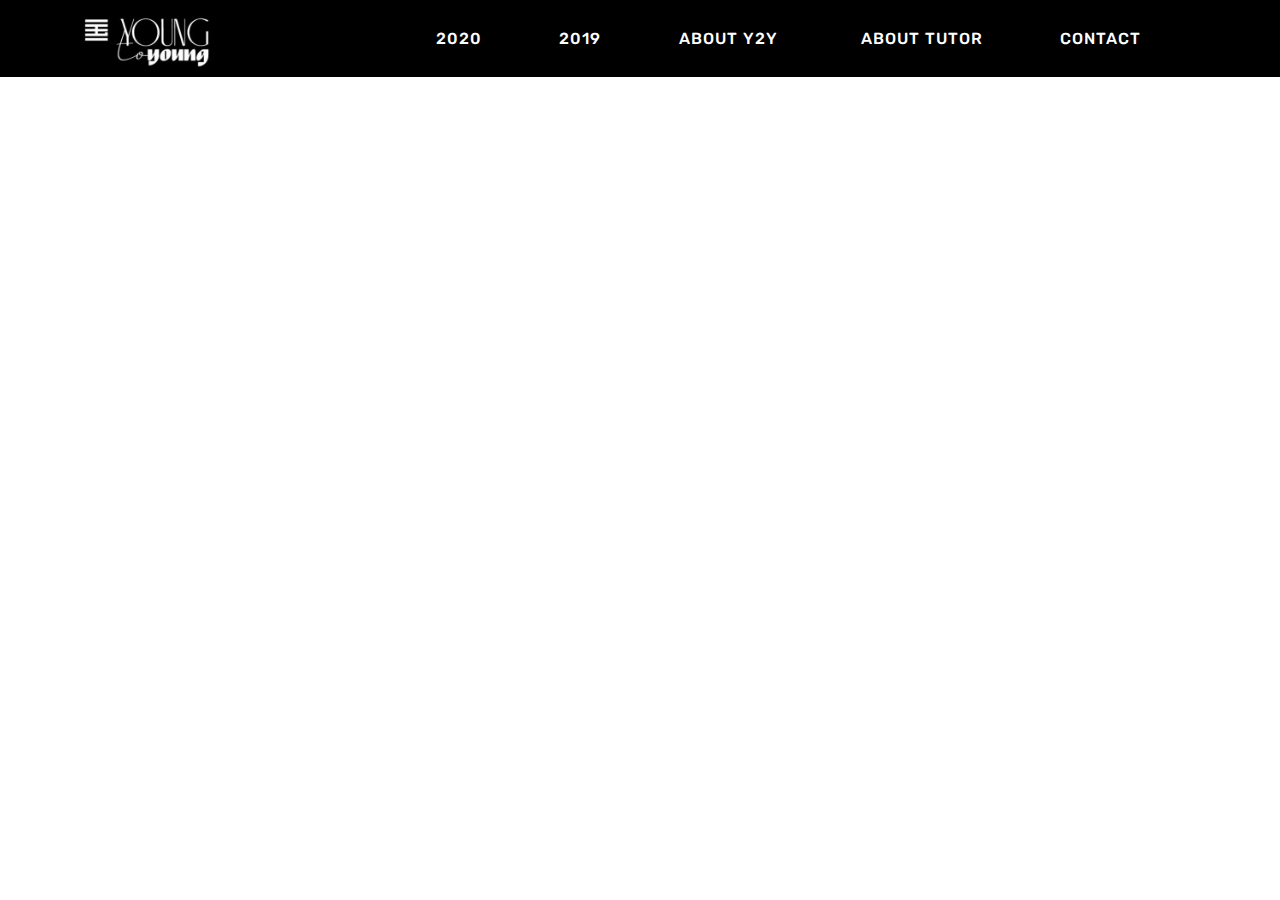
<file: page1.html>
<!DOCTYPE html>
<html  >
<head>
  <!-- Site made with Mobirise Website Builder v4.12.4, https://mobirise.com -->
  <meta charset="UTF-8">
  <meta http-equiv="X-UA-Compatible" content="IE=edge">
  <meta name="generator" content="Mobirise v4.12.4, mobirise.com">
  <meta name="viewport" content="width=device-width, initial-scale=1, minimum-scale=1">
  <link rel="shortcut icon" href="assets/images/-2-318x142.jpg" type="image/x-icon">
  <meta name="description" content="Website Builder Description">
  
  
  <title>Page 1</title>
  <link rel="stylesheet" href="assets/bootstrap/css/bootstrap.min.css">
  <link rel="stylesheet" href="assets/bootstrap/css/bootstrap-grid.min.css">
  <link rel="stylesheet" href="assets/bootstrap/css/bootstrap-reboot.min.css">
  <link rel="stylesheet" href="assets/tether/tether.min.css">
  <link rel="stylesheet" href="assets/dropdown/css/style.css">
  <link rel="stylesheet" href="assets/animatecss/animate.min.css">
  <link rel="stylesheet" href="assets/theme/css/style.css">
  <link rel="preload" as="style" href="assets/mobirise/css/mbr-additional.css"><link rel="stylesheet" href="assets/mobirise/css/mbr-additional.css" type="text/css">
  
  
  
</head>
<body>
  <section class="menu cid-s4GiUNiWXF" once="menu" id="menu1-1d">

    

    <nav class="navbar navbar-expand beta-menu navbar-dropdown align-items-center navbar-fixed-top navbar-toggleable-sm">
        <button class="navbar-toggler navbar-toggler-right" type="button" data-toggle="collapse" data-target="#navbarSupportedContent" aria-controls="navbarSupportedContent" aria-expanded="false" aria-label="Toggle navigation">
            <div class="hamburger">
                <span></span>
                <span></span>
                <span></span>
                <span></span>
            </div>
        </button>
        <div class="menu-logo">
            <div class="navbar-brand">
                <span class="navbar-logo">
                    <a href="https://sdi.caa.edu.cn/youngtoyoung/?year=2020#/gallery">
                         <img src="assets/images/-2-318x142.jpg" alt="Mobirise" title="" style="height: 3.8rem;">
                    </a>
                </span>
                
            </div>
        </div>
        <div class="collapse navbar-collapse" id="navbarSupportedContent">
            <ul class="navbar-nav nav-dropdown" data-app-modern-menu="true"><li class="nav-item">
                    <a class="nav-link link text-white display-4" href="https://mobirise.co">
                        </a>
                </li></ul>
            <div class="navbar-buttons mbr-section-btn"><a class="btn btn-sm btn-primary display-7" href="https://sdi.caa.edu.cn/youngtoyoung/?year=2020#/gallery">2020</a> <a class="btn btn-sm btn-primary display-7" href="https://sdi.caa.edu.cn/youngtoyoung/?year=2019#/gallery">2019</a> <a class="btn btn-sm btn-primary display-7" href="https://sdi.caa.edu.cn/youngtoyoung/#/aboutus">ABOUT Y2Y&nbsp;</a> <a class="btn btn-sm btn-primary display-7" href="https://sdi.caa.edu.cn/youngtoyoung/?year=2020#/tutor">ABOUT TUTOR</a> <a class="btn btn-sm btn-primary display-7" href="mailto:youngtoyoung@caa.edu.cn">CONTACT &nbsp; &nbsp;</a></div>
        </div>
    </nav>
</section>


  <section class="engine"><a href="https://mobirise.info/e">make a site</a></section><script src="assets/web/assets/jquery/jquery.min.js"></script>
  <script src="assets/popper/popper.min.js"></script>
  <script src="assets/bootstrap/js/bootstrap.min.js"></script>
  <script src="assets/tether/tether.min.js"></script>
  <script src="assets/smoothscroll/smooth-scroll.js"></script>
  <script src="assets/dropdown/js/nav-dropdown.js"></script>
  <script src="assets/dropdown/js/navbar-dropdown.js"></script>
  <script src="assets/touchswipe/jquery.touch-swipe.min.js"></script>
  <script src="assets/viewportchecker/jquery.viewportchecker.js"></script>
  <script src="assets/theme/js/script.js"></script>
  
  
  <input name="animation" type="hidden">
  </body>
</html>
</file>
<file: assets/web/assets/mobirise-icons/mobirise-icons.css>
@font-face {
  font-family: 'MobiriseIcons';
  src:  url('mobirise-icons.eot?spat4u');
  src:  url('mobirise-icons.eot?spat4u#iefix') format('embedded-opentype'),
    url('mobirise-icons.ttf?spat4u') format('truetype'),
    url('mobirise-icons.woff?spat4u') format('woff'),
    url('mobirise-icons.svg?spat4u#MobiriseIcons') format('svg');
  font-weight: normal;
  font-style: normal;
  font-display: swap;
}

[class^="mbri-"], [class*=" mbri-"] {
  /* use !important to prevent issues with browser extensions that change fonts */
  font-family: MobiriseIcons !important;
  speak: none;
  font-style: normal;
  font-weight: normal;
  font-variant: normal;
  text-transform: none;
  line-height: 1;

  /* Better Font Rendering =========== */
  -webkit-font-smoothing: antialiased;
  -moz-osx-font-smoothing: grayscale;
}

.mbri-add-submenu:before {
  content: "\e900";
}
.mbri-alert:before {
  content: "\e901";
}
.mbri-align-center:before {
  content: "\e902";
}
.mbri-align-justify:before {
  content: "\e903";
}
.mbri-align-left:before {
  content: "\e904";
}
.mbri-align-right:before {
  content: "\e905";
}
.mbri-android:before {
  content: "\e906";
}
.mbri-apple:before {
  content: "\e907";
}
.mbri-arrow-down:before {
  content: "\e908";
}
.mbri-arrow-next:before {
  content: "\e909";
}
.mbri-arrow-prev:before {
  content: "\e90a";
}
.mbri-arrow-up:before {
  content: "\e90b";
}
.mbri-bold:before {
  content: "\e90c";
}
.mbri-bookmark:before {
  content: "\e90d";
}
.mbri-bootstrap:before {
  content: "\e90e";
}
.mbri-briefcase:before {
  content: "\e90f";
}
.mbri-browse:before {
  content: "\e910";
}
.mbri-bulleted-list:before {
  content: "\e911";
}
.mbri-calendar:before {
  content: "\e912";
}
.mbri-camera:before {
  content: "\e913";
}
.mbri-cart-add:before {
  content: "\e914";
}
.mbri-cart-full:before {
  content: "\e915";
}
.mbri-cash:before {
  content: "\e916";
}
.mbri-change-style:before {
  content: "\e917";
}
.mbri-chat:before {
  content: "\e918";
}
.mbri-clock:before {
  content: "\e919";
}
.mbri-close:before {
  content: "\e91a";
}
.mbri-cloud:before {
  content: "\e91b";
}
.mbri-code:before {
  content: "\e91c";
}
.mbri-contact-form:before {
  content: "\e91d";
}
.mbri-credit-card:before {
  content: "\e91e";
}
.mbri-cursor-click:before {
  content: "\e91f";
}
.mbri-cust-feedback:before {
  content: "\e920";
}
.mbri-database:before {
  content: "\e921";
}
.mbri-delivery:before {
  content: "\e922";
}
.mbri-desktop:before {
  content: "\e923";
}
.mbri-devices:before {
  content: "\e924";
}
.mbri-down:before {
  content: "\e925";
}
.mbri-download:before {
  content: "\e989";
}
.mbri-drag-n-drop:before {
  content: "\e927";
}
.mbri-drag-n-drop2:before {
  content: "\e928";
}
.mbri-edit:before {
  content: "\e929";
}
.mbri-edit2:before {
  content: "\e92a";
}
.mbri-error:before {
  content: "\e92b";
}
.mbri-extension:before {
  content: "\e92c";
}
.mbri-features:before {
  content: "\e92d";
}
.mbri-file:before {
  content: "\e92e";
}
.mbri-flag:before {
  content: "\e92f";
}
.mbri-folder:before {
  content: "\e930";
}
.mbri-gift:before {
  content: "\e931";
}
.mbri-github:before {
  content: "\e932";
}
.mbri-globe:before {
  content: "\e933";
}
.mbri-globe-2:before {
  content: "\e934";
}
.mbri-growing-chart:before {
  content: "\e935";
}
.mbri-hearth:before {
  content: "\e936";
}
.mbri-help:before {
  content: "\e937";
}
.mbri-home:before {
  content: "\e938";
}
.mbri-hot-cup:before {
  content: "\e939";
}
.mbri-idea:before {
  content: "\e93a";
}
.mbri-image-gallery:before {
  content: "\e93b";
}
.mbri-image-slider:before {
  content: "\e93c";
}
.mbri-info:before {
  content: "\e93d";
}
.mbri-italic:before {
  content: "\e93e";
}
.mbri-key:before {
  content: "\e93f";
}
.mbri-laptop:before {
  content: "\e940";
}
.mbri-layers:before {
  content: "\e941";
}
.mbri-left-right:before {
  content: "\e942";
}
.mbri-left:before {
  content: "\e943";
}
.mbri-letter:before {
  content: "\e944";
}
.mbri-like:before {
  content: "\e945";
}
.mbri-link:before {
  content: "\e946";
}
.mbri-lock:before {
  content: "\e947";
}
.mbri-login:before {
  content: "\e948";
}
.mbri-logout:before {
  content: "\e949";
}
.mbri-magic-stick:before {
  content: "\e94a";
}
.mbri-map-pin:before {
  content: "\e94b";
}
.mbri-menu:before {
  content: "\e94c";
}
.mbri-mobile:before {
  content: "\e94d";
}
.mbri-mobile2:before {
  content: "\e94e";
}
.mbri-mobirise:before {
  content: "\e94f";
}
.mbri-more-horizontal:before {
  content: "\e950";
}
.mbri-more-vertical:before {
  content: "\e951";
}
.mbri-music:before {
  content: "\e952";
}
.mbri-new-file:before {
  content: "\e953";
}
.mbri-numbered-list:before {
  content: "\e954";
}
.mbri-opened-folder:before {
  content: "\e955";
}
.mbri-pages:before {
  content: "\e956";
}
.mbri-paper-plane:before {
  content: "\e957";
}
.mbri-paperclip:before {
  content: "\e958";
}
.mbri-photo:before {
  content: "\e959";
}
.mbri-photos:before {
  content: "\e95a";
}
.mbri-pin:before {
  content: "\e95b";
}
.mbri-play:before {
  content: "\e95c";
}
.mbri-plus:before {
  content: "\e95d";
}
.mbri-preview:before {
  content: "\e95e";
}
.mbri-print:before {
  content: "\e95f";
}
.mbri-protect:before {
  content: "\e960";
}
.mbri-question:before {
  content: "\e961";
}
.mbri-quote-left:before {
  content: "\e962";
}
.mbri-quote-right:before {
  content: "\e963";
}
.mbri-refresh:before {
  content: "\e964";
}
.mbri-responsive:before {
  content: "\e965";
}
.mbri-right:before {
  content: "\e966";
}
.mbri-rocket:before {
  content: "\e967";
}
.mbri-sad-face:before {
  content: "\e968";
}
.mbri-sale:before {
  content: "\e969";
}
.mbri-save:before {
  content: "\e96a";
}
.mbri-search:before {
  content: "\e96b";
}
.mbri-setting:before {
  content: "\e96c";
}
.mbri-setting2:before {
  content: "\e96d";
}
.mbri-setting3:before {
  content: "\e96e";
}
.mbri-share:before {
  content: "\e96f";
}
.mbri-shopping-bag:before {
  content: "\e970";
}
.mbri-shopping-basket:before {
  content: "\e971";
}
.mbri-shopping-cart:before {
  content: "\e972";
}
.mbri-sites:before {
  content: "\e973";
}
.mbri-smile-face:before {
  content: "\e974";
}
.mbri-speed:before {
  content: "\e975";
}
.mbri-star:before {
  content: "\e976";
}
.mbri-success:before {
  content: "\e977";
}
.mbri-sun:before {
  content: "\e978";
}
.mbri-sun2:before {
  content: "\e979";
}
.mbri-tablet:before {
  content: "\e97a";
}
.mbri-tablet-vertical:before {
  content: "\e97b";
}
.mbri-target:before {
  content: "\e97c";
}
.mbri-timer:before {
  content: "\e97d";
}
.mbri-to-ftp:before {
  content: "\e97e";
}
.mbri-to-local-drive:before {
  content: "\e97f";
}
.mbri-touch-swipe:before {
  content: "\e980";
}
.mbri-touch:before {
  content: "\e981";
}
.mbri-trash:before {
  content: "\e982";
}
.mbri-underline:before {
  content: "\e983";
}
.mbri-unlink:before {
  content: "\e984";
}
.mbri-unlock:before {
  content: "\e985";
}
.mbri-up-down:before {
  content: "\e986";
}
.mbri-up:before {
  content: "\e987";
}
.mbri-update:before {
  content: "\e988";
}
.mbri-upload:before {
 content: "\e926"; 
}
.mbri-user:before {
  content: "\e98a";
}
.mbri-user2:before {
  content: "\e98b";
}
.mbri-users:before {
  content: "\e98c";
}
.mbri-video:before {
  content: "\e98d";
}
.mbri-video-play:before {
  content: "\e98e";
}
.mbri-watch:before {
  content: "\e98f";
}
.mbri-website-theme:before {
  content: "\e990";
}
.mbri-wifi:before {
  content: "\e991";
}
.mbri-windows:before {
  content: "\e992";
}
.mbri-zoom-out:before {
  content: "\e993";
}
.mbri-redo:before {
  content: "\e994";
}
.mbri-undo:before {
  content: "\e995";
}
</file>
<file: assets/dropdown/css/style.css>
.navbar-dropdown {
  left: 0;
  padding: 0;
  position: absolute;
  right: 0;
  top: 0;
  transition: all 0.45s ease;
  z-index: 1030;
  background: #282828; }
  .navbar-dropdown .navbar-logo {
    margin-right: 0.8rem;
    transition: margin 0.3s ease-in-out;
    vertical-align: middle; }
    .navbar-dropdown .navbar-logo img {
      height: 3.125rem;
      transition: all 0.3s ease-in-out; }
    .navbar-dropdown .navbar-logo.mbr-iconfont {
      font-size: 3.125rem;
      line-height: 3.125rem; }
  .navbar-dropdown .navbar-caption {
    font-weight: 700;
    white-space: normal;
    vertical-align: -4px;
    line-height: 3.125rem !important; }
    .navbar-dropdown .navbar-caption, .navbar-dropdown .navbar-caption:hover {
      color: inherit;
      text-decoration: none; }
  .navbar-dropdown .mbr-iconfont + .navbar-caption {
    vertical-align: -1px; }
  .navbar-dropdown.navbar-fixed-top {
    position: fixed; }
  .navbar-dropdown .navbar-brand span {
    vertical-align: -4px; }
  .navbar-dropdown.bg-color.transparent {
    background: none; }
  .navbar-dropdown.navbar-short .navbar-brand {
    padding: 0.625rem 0; }
    .navbar-dropdown.navbar-short .navbar-brand span {
      vertical-align: -1px; }
  .navbar-dropdown.navbar-short .navbar-caption {
    line-height: 2.375rem !important;
    vertical-align: -2px; }
  .navbar-dropdown.navbar-short .navbar-logo {
    margin-right: 0.5rem; }
    .navbar-dropdown.navbar-short .navbar-logo img {
      height: 2.375rem; }
    .navbar-dropdown.navbar-short .navbar-logo.mbr-iconfont {
      font-size: 2.375rem;
      line-height: 2.375rem; }
  .navbar-dropdown.navbar-short .mbr-table-cell {
    height: 3.625rem; }
  .navbar-dropdown .navbar-close {
    left: 0.6875rem;
    position: fixed;
    top: 0.75rem;
    z-index: 1000; }
  .navbar-dropdown .hamburger-icon {
    content: "";
    display: inline-block;
    vertical-align: middle;
    width: 16px;
    -webkit-box-shadow: 0 -6px 0 1px #282828,0 0 0 1px #282828,0 6px 0 1px #282828;
    -moz-box-shadow: 0 -6px 0 1px #282828,0 0 0 1px #282828,0 6px 0 1px #282828;
    box-shadow: 0 -6px 0 1px #282828,0 0 0 1px #282828,0 6px 0 1px #282828; }

.dropdown-menu .dropdown-toggle[data-toggle="dropdown-submenu"]::after {
  border-bottom: 0.35em solid transparent;
  border-left: 0.35em solid;
  border-right: 0;
  border-top: 0.35em solid transparent;
  margin-left: 0.3rem; }

.dropdown-menu .dropdown-item:focus {
  outline: 0; }

.nav-dropdown {
  font-size: 0.75rem;
  font-weight: 500;
  height: auto !important; }
  .nav-dropdown .nav-btn {
    padding-left: 1rem; }
  .nav-dropdown .link {
    margin: .667em 1.667em;
    font-weight: 500;
    padding: 0;
    transition: color .2s ease-in-out; }
    .nav-dropdown .link.dropdown-toggle {
      margin-right: 2.583em; }
      .nav-dropdown .link.dropdown-toggle::after {
        margin-left: .25rem;
        border-top: 0.35em solid;
        border-right: 0.35em solid transparent;
        border-left: 0.35em solid transparent;
        border-bottom: 0; }
      .nav-dropdown .link.dropdown-toggle[aria-expanded="true"] {
        margin: 0;
        padding: 0.667em 3.263em  0.667em 1.667em; }
  .nav-dropdown .link::after,
  .nav-dropdown .dropdown-item::after {
    color: inherit; }
  .nav-dropdown .btn {
    font-size: 0.75rem;
    font-weight: 700;
    letter-spacing: 0;
    margin-bottom: 0;
    padding-left: 1.25rem;
    padding-right: 1.25rem; }
  .nav-dropdown .dropdown-menu {
    border-radius: 0;
    border: 0;
    left: 0;
    margin: 0;
    padding-bottom: 1.25rem;
    padding-top: 1.25rem;
    position: relative; }
  .nav-dropdown .dropdown-submenu {
    margin-left: 0.125rem;
    top: 0; }
  .nav-dropdown .dropdown-item {
    font-weight: 500;
    line-height: 2;
    padding: 0.3846em 4.615em 0.3846em 1.5385em;
    position: relative;
    transition: color .2s ease-in-out, background-color .2s ease-in-out; }
    .nav-dropdown .dropdown-item::after {
      margin-top: -0.3077em;
      position: absolute;
      right: 1.1538em;
      top: 50%; }
    .nav-dropdown .dropdown-item:focus, .nav-dropdown .dropdown-item:hover {
      background: none; }

@media (max-width: 767px) {
  .nav-dropdown.navbar-toggleable-sm {
    bottom: 0;
    display: none;
    left: 0;
    overflow-x: hidden;
    position: fixed;
    top: 0;
    transform: translateX(-100%);
    -ms-transform: translateX(-100%);
    -webkit-transform: translateX(-100%);
    width: 18.75rem;
    z-index: 999; } }
.nav-dropdown.navbar-toggleable-xl {
  bottom: 0;
  display: none;
  left: 0;
  overflow-x: hidden;
  position: fixed;
  top: 0;
  transform: translateX(-100%);
  -ms-transform: translateX(-100%);
  -webkit-transform: translateX(-100%);
  width: 18.75rem;
  z-index: 999; }

.nav-dropdown-sm {
  display: block !important;
  overflow-x: hidden;
  overflow: auto;
  padding-top: 3.875rem; }
  .nav-dropdown-sm::after {
    content: "";
    display: block;
    height: 3rem;
    width: 100%; }
  .nav-dropdown-sm.collapse.in ~ .navbar-close {
    display: block !important; }
  .nav-dropdown-sm.collapsing, .nav-dropdown-sm.collapse.in {
    transform: translateX(0);
    -ms-transform: translateX(0);
    -webkit-transform: translateX(0);
    transition: all 0.25s ease-out;
    -webkit-transition: all 0.25s ease-out;
    background: #282828; }
  .nav-dropdown-sm.collapsing[aria-expanded="false"] {
    transform: translateX(-100%);
    -ms-transform: translateX(-100%);
    -webkit-transform: translateX(-100%); }
  .nav-dropdown-sm .nav-item {
    display: block;
    margin-left: 0 !important;
    padding-left: 0; }
  .nav-dropdown-sm .link,
  .nav-dropdown-sm .dropdown-item {
    border-top: 1px dotted rgba(255, 255, 255, 0.1);
    font-size: 0.8125rem;
    line-height: 1.6;
    margin: 0 !important;
    padding: 0.875rem 2.4rem 0.875rem 1.5625rem !important;
    position: relative;
    white-space: normal; }
    .nav-dropdown-sm .link:focus, .nav-dropdown-sm .link:hover,
    .nav-dropdown-sm .dropdown-item:focus,
    .nav-dropdown-sm .dropdown-item:hover {
      background: rgba(0, 0, 0, 0.2) !important;
      color: #c0a375; }
  .nav-dropdown-sm .nav-btn {
    position: relative;
    padding: 1.5625rem 1.5625rem 0 1.5625rem; }
    .nav-dropdown-sm .nav-btn::before {
      border-top: 1px dotted rgba(255, 255, 255, 0.1);
      content: "";
      left: 0;
      position: absolute;
      top: 0;
      width: 100%; }
    .nav-dropdown-sm .nav-btn + .nav-btn {
      padding-top: 0.625rem; }
      .nav-dropdown-sm .nav-btn + .nav-btn::before {
        display: none; }
  .nav-dropdown-sm .btn {
    padding: 0.625rem 0; }
  .nav-dropdown-sm .dropdown-toggle[data-toggle="dropdown-submenu"]::after {
    margin-left: .25rem;
    border-top: 0.35em solid;
    border-right: 0.35em solid transparent;
    border-left: 0.35em solid transparent;
    border-bottom: 0; }
  .nav-dropdown-sm .dropdown-toggle[data-toggle="dropdown-submenu"][aria-expanded="true"]::after {
    border-top: 0;
    border-right: 0.35em solid transparent;
    border-left: 0.35em solid transparent;
    border-bottom: 0.35em solid; }
  .nav-dropdown-sm .dropdown-menu {
    margin: 0;
    padding: 0;
    position: relative;
    top: 0;
    left: 0;
    width: 100%;
    border: 0;
    float: none;
    border-radius: 0;
    background: none; }
  .nav-dropdown-sm .dropdown-submenu {
    left: 100%;
    margin-left: 0.125rem;
    margin-top: -1.25rem;
    top: 0; }

.navbar-toggleable-sm .nav-dropdown .dropdown-menu {
  position: absolute; }

.navbar-toggleable-sm .nav-dropdown .dropdown-submenu {
  left: 100%;
  margin-left: 0.125rem;
  margin-top: -1.25rem;
  top: 0; }

.navbar-toggleable-sm.opened .nav-dropdown .dropdown-menu {
  position: relative; }

.navbar-toggleable-sm.opened .nav-dropdown .dropdown-submenu {
  left: 0;
  margin-left: 00rem;
  margin-top: 0rem;
  top: 0; }

.is-builder .nav-dropdown.collapsing {
  transition: none !important; }

/*# sourceMappingURL=style.css.map */
</file>
<file: assets/theme/css/style.css>
/*!
 * Mobirise v4 theme (https://mobirise.com/)
 * Copyright 2017 Mobirise
 */
section {
  background-color: #eeeeee;
}

.form-control:focus {
  box-shadow: none;
}

:focus {
  outline: none;
}

body {
  font-style: normal;
  line-height: 1.5;
}

section,
.container,
.container-fluid {
  position: relative;
  word-wrap: break-word;
}

a.mbr-iconfont:hover {
  text-decoration: none;
}

.article .lead p,
.article .lead ul,
.article .lead ol,
.article .lead pre,
.article .lead blockquote {
  margin-bottom: 0;
}

ul,
ol,
pre,
blockquote {
  margin-bottom: 2.3125rem;
}

pre {
  background: #f4f4f4;
  padding: 10px 24px;
  white-space: pre-wrap;
}

.inactive {
  -webkit-user-select: none;
  -moz-user-select: none;
  -ms-user-select: none;
  user-select: none;
  pointer-events: none;
  -webkit-user-drag: none;
  user-drag: none;
}

.mbr-section__comments .row {
  justify-content: center;
  -webkit-justify-content: center;
}

a {
  font-style: normal;
  font-weight: 400;
  cursor: pointer;
}

a, a:hover {
  text-decoration: none;
}

figure {
  margin-bottom: 0;
}

body {
  color: #232323;
}

h1,
h2,
h3,
h4,
h5,
h6,
.h1,
.h2,
.h3,
.h4,
.h5,
.h6,
.display-1,
.display-2,
.display-3,
.display-4 {
  line-height: 1;
  word-break: break-word;
  word-wrap: break-word;
}

.mbr-section-title {
  font-style: normal;
  line-height: 1.2;
}

.mbr-section-subtitle {
  line-height: 1.3;
}

.mbr-text {
  font-style: normal;
  line-height: 1.6;
}

b,
strong {
  font-weight: bold;
}

blockquote {
  padding: 10px 0 10px 20px;
  position: relative;
  border-left: 2px solid;
  border-color: #ff3366;
}

input:-webkit-autofill, input:-webkit-autofill:hover, input:-webkit-autofill:focus, input:-webkit-autofill:active {
  transition-delay: 9999s;
  transition-property: background-color, color;
}

textarea[type='hidden'] {
  display: none;
}

body {
  position: relative;
}

section {
  background-position: 50% 50%;
  background-repeat: no-repeat;
  background-size: cover;
}

section .mbr-background-video,
section .mbr-background-video-preview {
  position: absolute;
  bottom: 0;
  left: 0;
  right: 0;
  top: 0;
}

.hidden {
  visibility: hidden;
}

.mbr-z-index20 {
  z-index: 20;
}

/*! Base colors */
.mbr-white {
  color: #ffffff;
}

.mbr-black {
  color: #000000;
}

.mbr-bg-white {
  background-color: #ffffff;
}

.mbr-bg-black {
  background-color: #000000;
}

/*! Text-aligns */
.align-left {
  text-align: left;
}

.align-center {
  text-align: center;
}

.align-right {
  text-align: right;
}

@media (max-width: 767px) {
  .align-left,
  .align-center,
  .align-right,
  .mbr-section-btn,
  .mbr-section-title {
    text-align: center;
  }
}

/*! Font-weight  */
.mbr-light {
  font-weight: 300;
}

.mbr-regular {
  font-weight: 400;
}

.mbr-semibold {
  font-weight: 500;
}

.mbr-bold {
  font-weight: 700;
}

/*! Media  */
.media-size-item {
  -moz-flex: 1 1 auto;
  -o-flex: 1 1 auto;
  flex: 1 1 auto;
}

.media-content {
  flex-basis: 100%;
}

.media-container-row {
  display: flex;
  flex-direction: row;
  flex-wrap: wrap;
  justify-content: center;
  align-content: center;
  align-items: start;
}

.media-container-row .media-size-item {
  width: 400px;
}

.media-container-column {
  display: flex;
  flex-direction: column;
  flex-wrap: wrap;
  justify-content: center;
  align-content: center;
  align-items: stretch;
}

.media-container-column > * {
  width: 100%;
}

@media (min-width: 992px) {
  .media-container-row {
    flex-wrap: nowrap;
  }
}

figure {
  overflow: hidden;
}

figure[mbr-media-size] {
  transition: width 0.1s;
}

.mbr-figure img,
.mbr-figure iframe {
  display: block;
  width: 100%;
}

.card {
  background-color: transparent;
  border: none;
}

.card-box {
  width: 100%;
}

.card-img {
  text-align: center;
  flex-shrink: 0;
  -webkit-flex-shrink: 0;
}

.media {
  max-width: 100%;
  margin: 0 auto;
}

.mbr-figure {
  -ms-grid-row-align: center;
  align-self: center;
}

.media-container > div {
  max-width: 100%;
}

.mbr-figure img,
.card-img img {
  width: 100%;
}

@media (max-width: 991px) {
  .media-size-item {
    width: auto !important;
  }
  .media {
    width: auto;
  }
  .mbr-figure {
    width: 100% !important;
  }
}

/*! Buttons */
.btn {
  font-weight: 500;
  border-width: 2px;
  font-style: normal;
  letter-spacing: 1px;
  margin: .4rem .8rem;
  white-space: normal;
  transition: all .3s ease-in-out;
  display: inline-flex;
  align-items: center;
  justify-content: center;
  word-break: break-word;
  -webkit-align-items: center;
  -webkit-justify-content: center;
  display: -webkit-inline-flex;
}

.btn-sm {
  font-weight: 500;
  letter-spacing: 1px;
  transition: all .3s ease-in-out;
}

.btn-md {
  font-weight: 500;
  letter-spacing: 1px;
  margin: .4rem .8rem !important;
  transition: all .3s ease-in-out;
}

.btn-lg {
  font-weight: 500;
  letter-spacing: 1px;
  margin: .4rem .8rem !important;
  transition: all .3s ease-in-out;
}

.mbr-section-btn {
  margin-left: -0.25rem;
  margin-right: -0.25rem;
  font-size: 0;
}

nav .mbr-section-btn {
  margin-left: 0rem;
  margin-right: 0rem;
}

.btn-form {
  border-radius: 0;
}

.btn-form:hover {
  cursor: pointer;
}

/*! Btn icon margin */
.btn .mbr-iconfont,
.btn.btn-sm .mbr-iconfont {
  cursor: pointer;
  margin-right: 0.5rem;
}

.btn.btn-md .mbr-iconfont,
.btn.btn-md .mbr-iconfont {
  margin-right: 0.8rem;
}

.mbr-regular {
  font-weight: 400;
}

.mbr-semibold {
  font-weight: 500;
}

.mbr-bold {
  font-weight: 700;
}

[type='submit'] {
  -webkit-appearance: none;
}

/*! Full-screen */
.mbr-fullscreen .mbr-overlay {
  min-height: 100vh;
}

.mbr-fullscreen {
  display: flex;
  display: -moz-flex;
  display: -ms-flex;
  display: -o-flex;
  align-items: center;
  -webkit-align-items: center;
  min-height: 100vh;
  padding-top: 3rem;
  padding-bottom: 3rem;
}

/*! Map */
.map {
  height: 25rem;
  position: relative;
}

.map iframe {
  width: 100%;
  height: 100%;
}

.mbr-overlay {
  background-color: #000;
  bottom: 0;
  left: 0;
  opacity: .5;
  position: absolute;
  right: 0;
  top: 0;
  z-index: 0;
  pointer-events: none;
}

/* Form */
blockquote {
  font-style: italic;
  padding: 10px 0 10px 20px;
  font-size: 1.09rem;
  position: relative;
  border-width: 3px;
}

.form-control {
  background-color: #f5f5f5;
  box-shadow: none;
  color: #565656;
  line-height: 1.43;
  min-height: 3.5em;
  padding: 1.07em .5em;
}

.form-control, .form-control:focus {
  border: 1px solid #e8e8e8;
}

.form-active .form-control:invalid {
  border-color: red;
}

.form-control-label {
  position: relative;
  cursor: pointer;
  margin-bottom: .357em;
  padding: 0;
}

.alert {
  color: #ffffff;
  border-radius: 0;
  border: 0;
  font-size: .875rem;
  line-height: 1.5;
  margin-bottom: 1.875rem;
  padding: 1.25rem;
  position: relative;
}

.alert.alert-form::after {
  background-color: inherit;
  bottom: -7px;
  content: "";
  display: block;
  height: 14px;
  left: 50%;
  margin-left: -7px;
  position: absolute;
  transform: rotate(45deg);
  width: 14px;
  -webkit-transform: rotate(45deg);
}

.form-asterisk {
  font-family: initial;
  position: absolute;
  top: -2px;
  font-weight: normal;
}

/*! Scroll to top arrow */
#scrollToTop a i:before {
  content: '';
  position: absolute;
  height: 40%;
  top: 25%;
  background: #fff;
  width: 2px;
  left: calc(50% - 1px);
}

#scrollToTop a i:after {
  content: '';
  position: absolute;
  display: block;
  border-top: 2px solid #fff;
  border-right: 2px solid #fff;
  width: 40%;
  height: 40%;
  left: 30%;
  bottom: 30%;
  transform: rotate(135deg);
  -webkit-transform: rotate(135deg);
}

.mbr-arrow-up {
  bottom: 25px;
  right: 90px;
  position: fixed;
  text-align: right;
  z-index: 5000;
  color: #ffffff;
  font-size: 32px;
  transform: rotate(180deg);
  -webkit-transform: rotate(180deg);
}

.mbr-arrow-up a {
  background: rgba(0, 0, 0, 0.2);
  border-radius: 3px;
  color: #fff;
  display: inline-block;
  height: 60px;
  width: 60px;
  outline-style: none !important;
  position: relative;
  text-decoration: none;
  transition: all 0.3s ease-in-out;
  cursor: pointer;
  text-align: center;
}

.mbr-arrow-up a:hover {
  background-color: rgba(0, 0, 0, 0.4);
}

.mbr-arrow-up a i {
  line-height: 60px;
}

.mbr-arrow-up-icon {
  display: block;
  color: #fff;
}

.mbr-arrow-up-icon::before {
  content: '\203a';
  display: inline-block;
  font-family: serif;
  font-size: 32px;
  line-height: 1;
  font-style: normal;
  position: relative;
  top: 6px;
  left: -4px;
  -webkit-transform: rotate(-90deg);
  transform: rotate(-90deg);
}

/*! Arrow Down */
.mbr-arrow {
  position: absolute;
  bottom: 45px;
  left: 50%;
  width: 60px;
  height: 60px;
  cursor: pointer;
  background-color: rgba(80, 80, 80, 0.5);
  border-radius: 50%;
  -webkit-transform: translateX(-50%);
  transform: translateX(-50%);
}

.mbr-arrow > a {
  display: inline-block;
  text-decoration: none;
  outline-style: none;
  -webkit-animation: arrowdown 1.7s ease-in-out infinite;
  animation: arrowdown 1.7s ease-in-out infinite;
}

.mbr-arrow > a > i {
  position: absolute;
  top: -2px;
  left: 15px;
  font-size: 2rem;
}

@keyframes arrowdown {
  0% {
    transform: translateY(0px);
    -webkit-transform: translateY(0px);
  }
  50% {
    transform: translateY(-5px);
    -webkit-transform: translateY(-5px);
  }
  100% {
    transform: translateY(0px);
    -webkit-transform: translateY(0px);
  }
}

@-webkit-keyframes arrowdown {
  0% {
    transform: translateY(0px);
    -webkit-transform: translateY(0px);
  }
  50% {
    transform: translateY(-5px);
    -webkit-transform: translateY(-5px);
  }
  100% {
    transform: translateY(0px);
    -webkit-transform: translateY(0px);
  }
}

@media (max-width: 500px) {
  .mbr-arrow-up {
    left: 50%;
    right: auto;
    transform: translateX(-50%) rotate(180deg);
    -webkit-transform: translateX(-50%) rotate(180deg);
  }
}

/*Gradients animation*/
@keyframes gradient-animation {
  from {
    background-position: 0% 100%;
    -webkit-animation-timing-function: ease-in-out;
            animation-timing-function: ease-in-out;
  }
  to {
    background-position: 100% 0%;
    -webkit-animation-timing-function: ease-in-out;
            animation-timing-function: ease-in-out;
  }
}

@-webkit-keyframes gradient-animation {
  from {
    background-position: 0% 100%;
    -webkit-animation-timing-function: ease-in-out;
            animation-timing-function: ease-in-out;
  }
  to {
    background-position: 100% 0%;
    -webkit-animation-timing-function: ease-in-out;
            animation-timing-function: ease-in-out;
  }
}

.bg-gradient {
  background-size: 200% 200%;
  animation: gradient-animation 5s infinite alternate;
  -webkit-animation: gradient-animation 5s infinite alternate;
}

.menu .navbar-brand {
  display: -webkit-flex;
}

.menu .navbar-brand span {
  display: flex;
  display: -webkit-flex;
}

.menu .navbar-brand .navbar-caption-wrap {
  display: -webkit-flex;
}

.menu .navbar-brand .navbar-logo img {
  display: -webkit-flex;
}

@media (min-width: 768px) and (max-width: 1023px) {
  .menu .navbar-toggleable-sm .navbar-nav {
    display: -ms-flexbox;
  }
}

@media (max-width: 1023px) {
  .menu .navbar-collapse {
    max-height: 93.5vh;
  }
  .menu .navbar-collapse.show {
    overflow: auto;
  }
}

@media (min-width: 1024px) {
  .menu .navbar-nav.nav-dropdown {
    display: -webkit-flex;
  }
  .menu .navbar-toggleable-sm .navbar-collapse {
    display: -webkit-flex !important;
  }
  .menu .collapsed .navbar-collapse {
    max-height: 93.5vh;
  }
  .menu .collapsed .navbar-collapse.show {
    overflow: auto;
  }
}

@media (max-width: 767px) {
  .menu .navbar-collapse {
    max-height: 80vh;
  }
}

/* Others*/
.note-check a[data-value=Rubik] {
  font-style: normal;
}

.mbr-arrow a {
  color: #ffffff;
}

@media (max-width: 767px) {
  .mbr-arrow {
    display: none;
  }
}

.navbar {
  display: -webkit-flex;
  -webkit-flex-wrap: wrap;
  -webkit-align-items: center;
  -webkit-justify-content: space-between;
}

.navbar-collapse {
  -webkit-flex-basis: 100%;
  -webkit-flex-grow: 1;
  -webkit-align-items: center;
}

.nav-dropdown .link {
  padding: 0.667em 1.667em !important;
  margin: 0 !important;
}

.nav {
  display: -webkit-flex;
  -webkit-flex-wrap: wrap;
}

.row {
  display: -webkit-flex;
  -webkit-flex-wrap: wrap;
}

.justify-content-center {
  -webkit-justify-content: center;
}

.form-inline {
  display: -webkit-flex;
  -webkit-align-items: center;
}

.card-wrapper {
  -webkit-flex: 1;
}

.carousel-control {
  z-index: 10;
  display: -webkit-flex;
  -webkit-align-items: center;
  -webkit-justify-content: center;
}

.carousel-controls {
  display: -webkit-flex;
}

.media {
  display: -webkit-flex;
}

.form-group:focus {
  outline: none;
}

.jq-selectbox__select {
  padding: 1.07em 0.5em;
  position: absolute;
  top: 0;
  left: 0;
  width: 100%;
}

.jq-selectbox__dropdown {
  position: absolute;
  top: 100%;
  left: 0 !important;
  width: 100% !important;
}

.jq-selectbox__trigger-arrow {
  -webkit-transform: translateY(-50%);
          transform: translateY(-50%);
}

.jq-selectbox li {
  padding: 1.07em 0.5em;
}

input[type='range'] {
  padding-left: 0 !important;
  padding-right: 0 !important;
}

.modal-dialog,
.modal-content {
  height: 100%;
}

.modal-dialog .carousel-inner {
  height: calc(100vh - 1.75rem);
}

@media (max-width: 575px) {
  .modal-dialog .carousel-inner {
    height: calc(100vh - 1rem);
  }
}

.carousel-item {
  text-align: center;
}

.carousel-item img {
  margin: auto;
}

.navbar-toggler {
  align-self: flex-start;
  padding: 0.25rem 0.75rem;
  font-size: 1.25rem;
  line-height: 1;
  background: transparent;
  border: 1px solid transparent;
  border-radius: 0.25rem;
}

.navbar-toggler:focus,
.navbar-toggler:hover {
  text-decoration: none;
}

.navbar-toggler-icon {
  display: inline-block;
  width: 1.5em;
  height: 1.5em;
  vertical-align: middle;
  content: '';
  background: no-repeat center center;
  background-size: 100% 100%;
}

.navbar-toggler-left {
  position: absolute;
  left: 1rem;
}

.navbar-toggler-right {
  position: absolute;
  right: 1rem;
}

@media (max-width: 575px) {
  .navbar-toggleable .navbar-nav .dropdown-menu {
    position: static;
    float: none;
  }
  .navbar-toggleable > .container {
    padding-right: 0;
    padding-left: 0;
  }
}

@media (min-width: 576px) {
  .navbar-toggleable {
    flex-direction: row;
    flex-wrap: nowrap;
    align-items: center;
  }
  .navbar-toggleable .navbar-nav {
    flex-direction: row;
  }
  .navbar-toggleable .navbar-nav .nav-link {
    padding-right: 0.5rem;
    padding-left: 0.5rem;
  }
  .navbar-toggleable > .container {
    display: flex;
    flex-wrap: nowrap;
    align-items: center;
  }
  .navbar-toggleable .navbar-collapse {
    display: flex !important;
    width: 100%;
  }
  .navbar-toggleable .navbar-toggler {
    display: none;
  }
}

@media (max-width: 767px) {
  .navbar-toggleable-sm .navbar-nav .dropdown-menu {
    position: static;
    float: none;
  }
  .navbar-toggleable-sm > .container {
    padding-right: 0;
    padding-left: 0;
  }
}

@media (min-width: 768px) {
  .navbar-toggleable-sm {
    flex-direction: row;
    flex-wrap: nowrap;
    align-items: center;
  }
  .navbar-toggleable-sm .navbar-nav {
    flex-direction: row;
  }
  .navbar-toggleable-sm .navbar-nav .nav-link {
    padding-right: 0.5rem;
    padding-left: 0.5rem;
  }
  .navbar-toggleable-sm > .container {
    display: flex;
    flex-wrap: nowrap;
    align-items: center;
  }
  .navbar-toggleable-sm .navbar-collapse {
    display: none;
    width: 100%;
  }
  .navbar-toggleable-sm .navbar-toggler {
    display: none;
  }
}

@media (max-width: 1023px) {
  .navbar-toggleable-md .navbar-nav .dropdown-menu {
    position: static;
    float: none;
  }
  .navbar-toggleable-md > .container {
    padding-right: 0;
    padding-left: 0;
  }
}

@media (min-width: 1024px) {
  .navbar-toggleable-md {
    flex-direction: row;
    flex-wrap: nowrap;
    align-items: center;
  }
  .navbar-toggleable-md .navbar-nav {
    flex-direction: row;
  }
  .navbar-toggleable-md .navbar-nav .nav-link {
    padding-right: 0.5rem;
    padding-left: 0.5rem;
  }
  .navbar-toggleable-md > .container {
    display: flex;
    flex-wrap: nowrap;
    align-items: center;
  }
  .navbar-toggleable-md .navbar-collapse {
    display: flex !important;
    width: 100%;
  }
  .navbar-toggleable-md .navbar-toggler {
    display: none;
  }
}

@media (max-width: 1199px) {
  .navbar-toggleable-lg .navbar-nav .dropdown-menu {
    position: static;
    float: none;
  }
  .navbar-toggleable-lg > .container {
    padding-right: 0;
    padding-left: 0;
  }
}

@media (min-width: 1200px) {
  .navbar-toggleable-lg {
    flex-direction: row;
    flex-wrap: nowrap;
    align-items: center;
  }
  .navbar-toggleable-lg .navbar-nav {
    flex-direction: row;
  }
  .navbar-toggleable-lg .navbar-nav .nav-link {
    padding-right: 0.5rem;
    padding-left: 0.5rem;
  }
  .navbar-toggleable-lg > .container {
    display: flex;
    flex-wrap: nowrap;
    align-items: center;
  }
  .navbar-toggleable-lg .navbar-collapse {
    display: flex !important;
    width: 100%;
  }
  .navbar-toggleable-lg .navbar-toggler {
    display: none;
  }
}

.navbar-toggleable-xl {
  flex-direction: row;
  flex-wrap: nowrap;
  align-items: center;
}

.navbar-toggleable-xl .navbar-nav .dropdown-menu {
  position: static;
  float: none;
}

.navbar-toggleable-xl > .container {
  padding-right: 0;
  padding-left: 0;
}

.navbar-toggleable-xl .navbar-nav {
  flex-direction: row;
}

.navbar-toggleable-xl .navbar-nav .nav-link {
  padding-right: 0.5rem;
  padding-left: 0.5rem;
}

.navbar-toggleable-xl > .container {
  display: flex;
  flex-wrap: nowrap;
  align-items: center;
}

.navbar-toggleable-xl .navbar-collapse {
  display: flex !important;
  width: 100%;
}

.navbar-toggleable-xl .navbar-toggler {
  display: none;
}

.card-img {
  width: auto;
}

.menu .navbar.collapsed:not(.beta-menu) {
  flex-direction: column;
}

.carousel-item.active,
.carousel-item-next,
.carousel-item-prev {
  display: flex;
}

.note-air-layout .dropup .dropdown-menu,
.note-air-layout .navbar-fixed-bottom .dropdown .dropdown-menu {
  bottom: initial !important;
}

html,
body {
  height: auto;
  min-height: 100vh;
}

.dropup .dropdown-toggle::after {
  display: none;
}
.engine {
	position: absolute;
	text-indent: -2400px;
	text-align: center;
	padding: 0;
	top: 0;
	left: -2400px;
}
</file>
<file: assets/mobirise/css/mbr-additional.css>
@import url(https://fonts.googleapis.com/css?family=Rubik:300,300i,400,400i,500,500i,700,700i,900,900i&display=swap);





body {
  font-family: Rubik;
}
.display-1 {
  font-family: 'Rubik', sans-serif;
  font-size: 4.25rem;
  font-display: swap;
}
.display-1 > .mbr-iconfont {
  font-size: 6.8rem;
}
.display-2 {
  font-family: 'Rubik', sans-serif;
  font-size: 3rem;
  font-display: swap;
}
.display-2 > .mbr-iconfont {
  font-size: 4.8rem;
}
.display-4 {
  font-family: 'Rubik', sans-serif;
  font-size: 1rem;
  font-display: swap;
}
.display-4 > .mbr-iconfont {
  font-size: 1.6rem;
}
.display-5 {
  font-family: 'Rubik', sans-serif;
  font-size: 1.5rem;
  font-display: swap;
}
.display-5 > .mbr-iconfont {
  font-size: 2.4rem;
}
.display-7 {
  font-family: 'Rubik', sans-serif;
  font-size: 1rem;
  font-display: swap;
}
.display-7 > .mbr-iconfont {
  font-size: 1.6rem;
}
/* ---- Fluid typography for mobile devices ---- */
/* 1.4 - font scale ratio ( bootstrap == 1.42857 ) */
/* 100vw - current viewport width */
/* (48 - 20)  48 == 48rem == 768px, 20 == 20rem == 320px(minimal supported viewport) */
/* 0.65 - min scale variable, may vary */
@media (max-width: 768px) {
  .display-1 {
    font-size: 3.4rem;
    font-size: calc( 2.1374999999999997rem + (4.25 - 2.1374999999999997) * ((100vw - 20rem) / (48 - 20)));
    line-height: calc( 1.4 * (2.1374999999999997rem + (4.25 - 2.1374999999999997) * ((100vw - 20rem) / (48 - 20))));
  }
  .display-2 {
    font-size: 2.4rem;
    font-size: calc( 1.7rem + (3 - 1.7) * ((100vw - 20rem) / (48 - 20)));
    line-height: calc( 1.4 * (1.7rem + (3 - 1.7) * ((100vw - 20rem) / (48 - 20))));
  }
  .display-4 {
    font-size: 0.8rem;
    font-size: calc( 1rem + (1 - 1) * ((100vw - 20rem) / (48 - 20)));
    line-height: calc( 1.4 * (1rem + (1 - 1) * ((100vw - 20rem) / (48 - 20))));
  }
  .display-5 {
    font-size: 1.2rem;
    font-size: calc( 1.175rem + (1.5 - 1.175) * ((100vw - 20rem) / (48 - 20)));
    line-height: calc( 1.4 * (1.175rem + (1.5 - 1.175) * ((100vw - 20rem) / (48 - 20))));
  }
}
/* Buttons */
.btn {
  padding: 1rem 3rem;
  border-radius: 3px;
}
.btn-sm {
  padding: 0.6rem 1.5rem;
  border-radius: 3px;
}
.btn-md {
  padding: 1rem 3rem;
  border-radius: 3px;
}
.btn-lg {
  padding: 1.2rem 3.2rem;
  border-radius: 3px;
}
.bg-primary {
  background-color: #000000 !important;
}
.bg-success {
  background-color: #f7ed4a !important;
}
.bg-info {
  background-color: #82786e !important;
}
.bg-warning {
  background-color: #879a9f !important;
}
.bg-danger {
  background-color: #b1a374 !important;
}
.btn-primary,
.btn-primary:active {
  background-color: #000000 !important;
  border-color: #000000 !important;
  color: #ffffff !important;
}
.btn-primary:hover,
.btn-primary:focus,
.btn-primary.focus,
.btn-primary.active {
  color: #ffffff !important;
  background-color: #000000 !important;
  border-color: #000000 !important;
}
.btn-primary.disabled,
.btn-primary:disabled {
  color: #ffffff !important;
  background-color: #000000 !important;
  border-color: #000000 !important;
}
.btn-secondary,
.btn-secondary:active {
  background-color: #ff3366 !important;
  border-color: #ff3366 !important;
  color: #ffffff !important;
}
.btn-secondary:hover,
.btn-secondary:focus,
.btn-secondary.focus,
.btn-secondary.active {
  color: #ffffff !important;
  background-color: #e50039 !important;
  border-color: #e50039 !important;
}
.btn-secondary.disabled,
.btn-secondary:disabled {
  color: #ffffff !important;
  background-color: #e50039 !important;
  border-color: #e50039 !important;
}
.btn-info,
.btn-info:active {
  background-color: #82786e !important;
  border-color: #82786e !important;
  color: #ffffff !important;
}
.btn-info:hover,
.btn-info:focus,
.btn-info.focus,
.btn-info.active {
  color: #ffffff !important;
  background-color: #59524b !important;
  border-color: #59524b !important;
}
.btn-info.disabled,
.btn-info:disabled {
  color: #ffffff !important;
  background-color: #59524b !important;
  border-color: #59524b !important;
}
.btn-success,
.btn-success:active {
  background-color: #f7ed4a !important;
  border-color: #f7ed4a !important;
  color: #3f3c03 !important;
}
.btn-success:hover,
.btn-success:focus,
.btn-success.focus,
.btn-success.active {
  color: #3f3c03 !important;
  background-color: #eadd0a !important;
  border-color: #eadd0a !important;
}
.btn-success.disabled,
.btn-success:disabled {
  color: #3f3c03 !important;
  background-color: #eadd0a !important;
  border-color: #eadd0a !important;
}
.btn-warning,
.btn-warning:active {
  background-color: #879a9f !important;
  border-color: #879a9f !important;
  color: #ffffff !important;
}
.btn-warning:hover,
.btn-warning:focus,
.btn-warning.focus,
.btn-warning.active {
  color: #ffffff !important;
  background-color: #617479 !important;
  border-color: #617479 !important;
}
.btn-warning.disabled,
.btn-warning:disabled {
  color: #ffffff !important;
  background-color: #617479 !important;
  border-color: #617479 !important;
}
.btn-danger,
.btn-danger:active {
  background-color: #b1a374 !important;
  border-color: #b1a374 !important;
  color: #ffffff !important;
}
.btn-danger:hover,
.btn-danger:focus,
.btn-danger.focus,
.btn-danger.active {
  color: #ffffff !important;
  background-color: #8b7d4e !important;
  border-color: #8b7d4e !important;
}
.btn-danger.disabled,
.btn-danger:disabled {
  color: #ffffff !important;
  background-color: #8b7d4e !important;
  border-color: #8b7d4e !important;
}
.btn-white {
  color: #333333 !important;
}
.btn-white,
.btn-white:active {
  background-color: #ffffff !important;
  border-color: #ffffff !important;
  color: #808080 !important;
}
.btn-white:hover,
.btn-white:focus,
.btn-white.focus,
.btn-white.active {
  color: #808080 !important;
  background-color: #d9d9d9 !important;
  border-color: #d9d9d9 !important;
}
.btn-white.disabled,
.btn-white:disabled {
  color: #808080 !important;
  background-color: #d9d9d9 !important;
  border-color: #d9d9d9 !important;
}
.btn-black,
.btn-black:active {
  background-color: #333333 !important;
  border-color: #333333 !important;
  color: #ffffff !important;
}
.btn-black:hover,
.btn-black:focus,
.btn-black.focus,
.btn-black.active {
  color: #ffffff !important;
  background-color: #0d0d0d !important;
  border-color: #0d0d0d !important;
}
.btn-black.disabled,
.btn-black:disabled {
  color: #ffffff !important;
  background-color: #0d0d0d !important;
  border-color: #0d0d0d !important;
}
.btn-primary-outline,
.btn-primary-outline:active {
  background: none;
  border-color: #000000;
  color: #000000;
}
.btn-primary-outline:hover,
.btn-primary-outline:focus,
.btn-primary-outline.focus,
.btn-primary-outline.active {
  color: #ffffff;
  background-color: #000000;
  border-color: #000000;
}
.btn-primary-outline.disabled,
.btn-primary-outline:disabled {
  color: #ffffff !important;
  background-color: #000000 !important;
  border-color: #000000 !important;
}
.btn-secondary-outline,
.btn-secondary-outline:active {
  background: none;
  border-color: #cc0033;
  color: #cc0033;
}
.btn-secondary-outline:hover,
.btn-secondary-outline:focus,
.btn-secondary-outline.focus,
.btn-secondary-outline.active {
  color: #ffffff;
  background-color: #ff3366;
  border-color: #ff3366;
}
.btn-secondary-outline.disabled,
.btn-secondary-outline:disabled {
  color: #ffffff !important;
  background-color: #ff3366 !important;
  border-color: #ff3366 !important;
}
.btn-info-outline,
.btn-info-outline:active {
  background: none;
  border-color: #4b453f;
  color: #4b453f;
}
.btn-info-outline:hover,
.btn-info-outline:focus,
.btn-info-outline.focus,
.btn-info-outline.active {
  color: #ffffff;
  background-color: #82786e;
  border-color: #82786e;
}
.btn-info-outline.disabled,
.btn-info-outline:disabled {
  color: #ffffff !important;
  background-color: #82786e !important;
  border-color: #82786e !important;
}
.btn-success-outline,
.btn-success-outline:active {
  background: none;
  border-color: #d2c609;
  color: #d2c609;
}
.btn-success-outline:hover,
.btn-success-outline:focus,
.btn-success-outline.focus,
.btn-success-outline.active {
  color: #3f3c03;
  background-color: #f7ed4a;
  border-color: #f7ed4a;
}
.btn-success-outline.disabled,
.btn-success-outline:disabled {
  color: #3f3c03 !important;
  background-color: #f7ed4a !important;
  border-color: #f7ed4a !important;
}
.btn-warning-outline,
.btn-warning-outline:active {
  background: none;
  border-color: #55666b;
  color: #55666b;
}
.btn-warning-outline:hover,
.btn-warning-outline:focus,
.btn-warning-outline.focus,
.btn-warning-outline.active {
  color: #ffffff;
  background-color: #879a9f;
  border-color: #879a9f;
}
.btn-warning-outline.disabled,
.btn-warning-outline:disabled {
  color: #ffffff !important;
  background-color: #879a9f !important;
  border-color: #879a9f !important;
}
.btn-danger-outline,
.btn-danger-outline:active {
  background: none;
  border-color: #7a6e45;
  color: #7a6e45;
}
.btn-danger-outline:hover,
.btn-danger-outline:focus,
.btn-danger-outline.focus,
.btn-danger-outline.active {
  color: #ffffff;
  background-color: #b1a374;
  border-color: #b1a374;
}
.btn-danger-outline.disabled,
.btn-danger-outline:disabled {
  color: #ffffff !important;
  background-color: #b1a374 !important;
  border-color: #b1a374 !important;
}
.btn-black-outline,
.btn-black-outline:active {
  background: none;
  border-color: #000000;
  color: #000000;
}
.btn-black-outline:hover,
.btn-black-outline:focus,
.btn-black-outline.focus,
.btn-black-outline.active {
  color: #ffffff;
  background-color: #333333;
  border-color: #333333;
}
.btn-black-outline.disabled,
.btn-black-outline:disabled {
  color: #ffffff !important;
  background-color: #333333 !important;
  border-color: #333333 !important;
}
.btn-white-outline,
.btn-white-outline:active,
.btn-white-outline.active {
  background: none;
  border-color: #ffffff;
  color: #ffffff;
}
.btn-white-outline:hover,
.btn-white-outline:focus,
.btn-white-outline.focus {
  color: #333333;
  background-color: #ffffff;
  border-color: #ffffff;
}
.text-primary {
  color: #000000 !important;
}
.text-secondary {
  color: #ff3366 !important;
}
.text-success {
  color: #f7ed4a !important;
}
.text-info {
  color: #82786e !important;
}
.text-warning {
  color: #879a9f !important;
}
.text-danger {
  color: #b1a374 !important;
}
.text-white {
  color: #ffffff !important;
}
.text-black {
  color: #000000 !important;
}
a.text-primary:hover,
a.text-primary:focus {
  color: #000000 !important;
}
a.text-secondary:hover,
a.text-secondary:focus {
  color: #cc0033 !important;
}
a.text-success:hover,
a.text-success:focus {
  color: #d2c609 !important;
}
a.text-info:hover,
a.text-info:focus {
  color: #4b453f !important;
}
a.text-warning:hover,
a.text-warning:focus {
  color: #55666b !important;
}
a.text-danger:hover,
a.text-danger:focus {
  color: #7a6e45 !important;
}
a.text-white:hover,
a.text-white:focus {
  color: #b3b3b3 !important;
}
a.text-black:hover,
a.text-black:focus {
  color: #4d4d4d !important;
}
.alert-success {
  background-color: #70c770;
}
.alert-info {
  background-color: #82786e;
}
.alert-warning {
  background-color: #879a9f;
}
.alert-danger {
  background-color: #b1a374;
}
.mbr-section-btn a.btn:not(.btn-form) {
  border-radius: 100px;
}
.mbr-section-btn a.btn:not(.btn-form):hover,
.mbr-section-btn a.btn:not(.btn-form):focus {
  box-shadow: none !important;
}
.mbr-section-btn a.btn:not(.btn-form):hover,
.mbr-section-btn a.btn:not(.btn-form):focus {
  box-shadow: 0 10px 40px 0 rgba(0, 0, 0, 0.2) !important;
  -webkit-box-shadow: 0 10px 40px 0 rgba(0, 0, 0, 0.2) !important;
}
.mbr-gallery-filter li a {
  border-radius: 100px !important;
}
.mbr-gallery-filter li.active .btn {
  background-color: #000000;
  border-color: #000000;
  color: #ffffff;
}
.mbr-gallery-filter li.active .btn:focus {
  box-shadow: none;
}
.nav-tabs .nav-link {
  border-radius: 100px !important;
}
a,
a:hover {
  color: #000000;
}
.mbr-plan-header.bg-primary .mbr-plan-subtitle,
.mbr-plan-header.bg-primary .mbr-plan-price-desc {
  color: #b3b3b3;
}
.mbr-plan-header.bg-success .mbr-plan-subtitle,
.mbr-plan-header.bg-success .mbr-plan-price-desc {
  color: #ffffff;
}
.mbr-plan-header.bg-info .mbr-plan-subtitle,
.mbr-plan-header.bg-info .mbr-plan-price-desc {
  color: #beb8b2;
}
.mbr-plan-header.bg-warning .mbr-plan-subtitle,
.mbr-plan-header.bg-warning .mbr-plan-price-desc {
  color: #ced6d8;
}
.mbr-plan-header.bg-danger .mbr-plan-subtitle,
.mbr-plan-header.bg-danger .mbr-plan-price-desc {
  color: #dfd9c6;
}
/* Scroll to top button*/
.scrollToTop_wraper {
  display: none;
}
.form-control {
  font-family: 'Rubik', sans-serif;
  font-size: 1rem;
  font-display: swap;
}
.form-control > .mbr-iconfont {
  font-size: 1.6rem;
}
blockquote {
  border-color: #000000;
}
/* Forms */
.mbr-form .btn {
  margin: .4rem 0;
}
.mbr-form .input-group-btn a.btn {
  border-radius: 100px !important;
}
.mbr-form .input-group-btn a.btn:hover {
  box-shadow: 0 10px 40px 0 rgba(0, 0, 0, 0.2);
}
.mbr-form .input-group-btn button[type="submit"] {
  border-radius: 100px !important;
  padding: 1rem 3rem;
}
.mbr-form .input-group-btn button[type="submit"]:hover {
  box-shadow: 0 10px 40px 0 rgba(0, 0, 0, 0.2);
}
.form2 .form-control {
  border-top-left-radius: 100px;
  border-bottom-left-radius: 100px;
}
.form2 .input-group-btn a.btn {
  border-top-left-radius: 0 !important;
  border-bottom-left-radius: 0 !important;
}
.form2 .input-group-btn button[type="submit"] {
  border-top-left-radius: 0 !important;
  border-bottom-left-radius: 0 !important;
}
.form3 input[type="email"] {
  border-radius: 100px !important;
}
@media (max-width: 349px) {
  .form2 input[type="email"] {
    border-radius: 100px !important;
  }
  .form2 .input-group-btn a.btn {
    border-radius: 100px !important;
  }
  .form2 .input-group-btn button[type="submit"] {
    border-radius: 100px !important;
  }
}
@media (max-width: 767px) {
  .btn {
    font-size: .75rem !important;
  }
  .btn .mbr-iconfont {
    font-size: 1rem !important;
  }
}
/* Footer */
.mbr-footer-content li::before,
.mbr-footer .mbr-contacts li::before {
  background: #000000;
}
.mbr-footer-content li a:hover,
.mbr-footer .mbr-contacts li a:hover {
  color: #000000;
}
.footer3 input[type="email"],
.footer4 input[type="email"] {
  border-radius: 100px !important;
}
.footer3 .input-group-btn a.btn,
.footer4 .input-group-btn a.btn {
  border-radius: 100px !important;
}
.footer3 .input-group-btn button[type="submit"],
.footer4 .input-group-btn button[type="submit"] {
  border-radius: 100px !important;
}
/* Headers*/
.header13 .form-inline input[type="email"],
.header14 .form-inline input[type="email"] {
  border-radius: 100px;
}
.header13 .form-inline input[type="text"],
.header14 .form-inline input[type="text"] {
  border-radius: 100px;
}
.header13 .form-inline input[type="tel"],
.header14 .form-inline input[type="tel"] {
  border-radius: 100px;
}
.header13 .form-inline a.btn,
.header14 .form-inline a.btn {
  border-radius: 100px;
}
.header13 .form-inline button,
.header14 .form-inline button {
  border-radius: 100px !important;
}
@media screen and (-ms-high-contrast: active), (-ms-high-contrast: none) {
  .card-wrapper {
    flex: auto !important;
  }
}
.jq-selectbox li:hover,
.jq-selectbox li.selected {
  background-color: #000000;
  color: #ffffff;
}
.jq-selectbox .jq-selectbox__trigger-arrow,
.jq-number__spin.minus:after,
.jq-number__spin.plus:after {
  transition: 0.4s;
  border-top-color: currentColor;
  border-bottom-color: currentColor;
}
.jq-selectbox:hover .jq-selectbox__trigger-arrow,
.jq-number__spin.minus:hover:after,
.jq-number__spin.plus:hover:after {
  border-top-color: #000000;
  border-bottom-color: #000000;
}
.xdsoft_datetimepicker .xdsoft_calendar td.xdsoft_default,
.xdsoft_datetimepicker .xdsoft_calendar td.xdsoft_current,
.xdsoft_datetimepicker .xdsoft_timepicker .xdsoft_time_box > div > div.xdsoft_current {
  color: #ffffff !important;
  background-color: #000000 !important;
  box-shadow: none !important;
}
.xdsoft_datetimepicker .xdsoft_calendar td:hover,
.xdsoft_datetimepicker .xdsoft_timepicker .xdsoft_time_box > div > div:hover {
  color: #ffffff !important;
  background: #ff3366 !important;
  box-shadow: none !important;
}
.lazy-bg {
  background-image: none !important;
}
.lazy-placeholder:not(section),
.lazy-none {
  display: block;
  position: relative;
  padding-bottom: 56.25%;
}
iframe.lazy-placeholder,
.lazy-placeholder:after {
  content: '';
  position: absolute;
  width: 100px;
  height: 100px;
  background: transparent no-repeat center;
  background-size: contain;
  top: 50%;
  left: 50%;
  transform: translateX(-50%) translateY(-50%);
  background-image: url("data:image/svg+xml;charset=UTF-8,%3csvg width='32' height='32' viewBox='0 0 64 64' xmlns='http://www.w3.org/2000/svg' stroke='%23000000' %3e%3cg fill='none' fill-rule='evenodd'%3e%3cg transform='translate(16 16)' stroke-width='2'%3e%3ccircle stroke-opacity='.5' cx='16' cy='16' r='16'/%3e%3cpath d='M32 16c0-9.94-8.06-16-16-16'%3e%3canimateTransform attributeName='transform' type='rotate' from='0 16 16' to='360 16 16' dur='1s' repeatCount='indefinite'/%3e%3c/path%3e%3c/g%3e%3c/g%3e%3c/svg%3e");
}
section.lazy-placeholder:after {
  opacity: 0.3;
}
.cid-s4GiUNiWXF .navbar {
  padding: .5rem 0;
  background: #000000;
  transition: none;
  min-height: 77px;
}
.cid-s4GiUNiWXF .navbar-dropdown.bg-color.transparent.opened {
  background: #000000;
}
.cid-s4GiUNiWXF a {
  font-style: normal;
}
.cid-s4GiUNiWXF .nav-item span {
  padding-right: 0.4em;
  line-height: 0.5em;
  vertical-align: text-bottom;
  position: relative;
  text-decoration: none;
}
.cid-s4GiUNiWXF .nav-item a {
  display: -webkit-flex;
  align-items: center;
  justify-content: center;
  padding: 0.7rem 0 !important;
  margin: 0rem .65rem !important;
  -webkit-align-items: center;
  -webkit-justify-content: center;
}
.cid-s4GiUNiWXF .nav-item:focus,
.cid-s4GiUNiWXF .nav-link:focus {
  outline: none;
}
.cid-s4GiUNiWXF .btn {
  padding: 0.4rem 1.5rem;
  display: -webkit-inline-flex;
  align-items: center;
  -webkit-align-items: center;
}
.cid-s4GiUNiWXF .btn .mbr-iconfont {
  font-size: 1.6rem;
}
.cid-s4GiUNiWXF .menu-logo {
  margin-right: auto;
}
.cid-s4GiUNiWXF .menu-logo .navbar-brand {
  display: flex;
  margin-left: 5rem;
  padding: 0;
  transition: padding .2s;
  min-height: 3.8rem;
  -webkit-align-items: center;
  align-items: center;
}
.cid-s4GiUNiWXF .menu-logo .navbar-brand .navbar-caption-wrap {
  display: flex;
  -webkit-align-items: center;
  align-items: center;
  word-break: break-word;
  min-width: 7rem;
  margin: .3rem 0;
}
.cid-s4GiUNiWXF .menu-logo .navbar-brand .navbar-caption-wrap .navbar-caption {
  line-height: 1.2rem !important;
  padding-right: 2rem;
}
.cid-s4GiUNiWXF .menu-logo .navbar-brand .navbar-logo {
  font-size: 4rem;
  transition: font-size 0.25s;
}
.cid-s4GiUNiWXF .menu-logo .navbar-brand .navbar-logo img {
  display: flex;
}
.cid-s4GiUNiWXF .menu-logo .navbar-brand .navbar-logo .mbr-iconfont {
  transition: font-size 0.25s;
}
.cid-s4GiUNiWXF .menu-logo .navbar-brand .navbar-logo a {
  display: inline-flex;
}
.cid-s4GiUNiWXF .navbar-toggleable-sm .navbar-collapse {
  justify-content: flex-end;
  -webkit-justify-content: flex-end;
  padding-right: 5rem;
  width: auto;
}
.cid-s4GiUNiWXF .navbar-toggleable-sm .navbar-collapse .navbar-nav {
  flex-wrap: wrap;
  -webkit-flex-wrap: wrap;
  padding-left: 0;
}
.cid-s4GiUNiWXF .navbar-toggleable-sm .navbar-collapse .navbar-nav .nav-item {
  -webkit-align-self: center;
  align-self: center;
}
.cid-s4GiUNiWXF .navbar-toggleable-sm .navbar-collapse .navbar-buttons {
  padding-left: 0;
  padding-bottom: 0;
}
.cid-s4GiUNiWXF .dropdown .dropdown-menu {
  background: #000000;
  visibility: hidden;
  display: block;
  position: absolute;
  min-width: 5rem;
  padding-top: 1.4rem;
  padding-bottom: 1.4rem;
  text-align: left;
}
.cid-s4GiUNiWXF .dropdown .dropdown-menu .dropdown-item {
  width: auto;
  padding: 0.235em 1.5385em 0.235em 1.5385em !important;
}
.cid-s4GiUNiWXF .dropdown .dropdown-menu .dropdown-item::after {
  right: 0.5rem;
}
.cid-s4GiUNiWXF .dropdown .dropdown-menu .dropdown-submenu {
  margin: 0;
}
.cid-s4GiUNiWXF .dropdown.open > .dropdown-menu {
  visibility: visible;
}
.cid-s4GiUNiWXF .navbar-toggleable-sm.opened:after {
  position: absolute;
  width: 100vw;
  height: 100vh;
  content: '';
  background-color: rgba(0, 0, 0, 0.1);
  left: 0;
  bottom: 0;
  transform: translateY(100%);
  -webkit-transform: translateY(100%);
  z-index: 1000;
}
.cid-s4GiUNiWXF .navbar.navbar-short {
  min-height: 60px;
  transition: all .2s;
}
.cid-s4GiUNiWXF .navbar.navbar-short .navbar-toggler-right {
  top: 20px;
}
.cid-s4GiUNiWXF .navbar.navbar-short .navbar-logo a {
  font-size: 2.5rem !important;
  line-height: 2.5rem;
  transition: font-size 0.25s;
}
.cid-s4GiUNiWXF .navbar.navbar-short .navbar-logo a .mbr-iconfont {
  font-size: 2.5rem !important;
}
.cid-s4GiUNiWXF .navbar.navbar-short .navbar-logo a img {
  height: 3rem !important;
}
.cid-s4GiUNiWXF .navbar.navbar-short .navbar-brand {
  min-height: 3rem;
}
.cid-s4GiUNiWXF button.navbar-toggler {
  width: 31px;
  height: 18px;
  cursor: pointer;
  transition: all .2s;
  top: 1.5rem;
  right: 1rem;
}
.cid-s4GiUNiWXF button.navbar-toggler:focus {
  outline: none;
}
.cid-s4GiUNiWXF button.navbar-toggler .hamburger span {
  position: absolute;
  right: 0;
  width: 30px;
  height: 2px;
  border-right: 5px;
  background-color: #ffffff;
}
.cid-s4GiUNiWXF button.navbar-toggler .hamburger span:nth-child(1) {
  top: 0;
  transition: all .2s;
}
.cid-s4GiUNiWXF button.navbar-toggler .hamburger span:nth-child(2) {
  top: 8px;
  transition: all .15s;
}
.cid-s4GiUNiWXF button.navbar-toggler .hamburger span:nth-child(3) {
  top: 8px;
  transition: all .15s;
}
.cid-s4GiUNiWXF button.navbar-toggler .hamburger span:nth-child(4) {
  top: 16px;
  transition: all .2s;
}
.cid-s4GiUNiWXF nav.opened .hamburger span:nth-child(1) {
  top: 8px;
  width: 0;
  opacity: 0;
  right: 50%;
  transition: all .2s;
}
.cid-s4GiUNiWXF nav.opened .hamburger span:nth-child(2) {
  -webkit-transform: rotate(45deg);
  transform: rotate(45deg);
  transition: all .25s;
}
.cid-s4GiUNiWXF nav.opened .hamburger span:nth-child(3) {
  -webkit-transform: rotate(-45deg);
  transform: rotate(-45deg);
  transition: all .25s;
}
.cid-s4GiUNiWXF nav.opened .hamburger span:nth-child(4) {
  top: 8px;
  width: 0;
  opacity: 0;
  right: 50%;
  transition: all .2s;
}
.cid-s4GiUNiWXF .collapsed.navbar-expand {
  flex-direction: column;
  -webkit-flex-direction: column;
}
.cid-s4GiUNiWXF .collapsed .btn {
  display: -webkit-flex;
}
.cid-s4GiUNiWXF .collapsed .navbar-collapse {
  display: none !important;
  padding-right: 0 !important;
}
.cid-s4GiUNiWXF .collapsed .navbar-collapse.collapsing,
.cid-s4GiUNiWXF .collapsed .navbar-collapse.show {
  display: block !important;
}
.cid-s4GiUNiWXF .collapsed .navbar-collapse.collapsing .navbar-nav,
.cid-s4GiUNiWXF .collapsed .navbar-collapse.show .navbar-nav {
  display: block;
  text-align: center;
}
.cid-s4GiUNiWXF .collapsed .navbar-collapse.collapsing .navbar-nav .nav-item,
.cid-s4GiUNiWXF .collapsed .navbar-collapse.show .navbar-nav .nav-item {
  clear: both;
}
.cid-s4GiUNiWXF .collapsed .navbar-collapse.collapsing .navbar-buttons,
.cid-s4GiUNiWXF .collapsed .navbar-collapse.show .navbar-buttons {
  text-align: center;
}
.cid-s4GiUNiWXF .collapsed .navbar-collapse.collapsing .navbar-buttons:last-child,
.cid-s4GiUNiWXF .collapsed .navbar-collapse.show .navbar-buttons:last-child {
  margin-bottom: 1rem;
}
@media (min-width: 1024px) {
  .cid-s4GiUNiWXF .collapsed:not(.navbar-short) .navbar-collapse {
    max-height: calc(98.5vh - 3.8rem);
  }
}
.cid-s4GiUNiWXF .collapsed button.navbar-toggler {
  display: block;
}
.cid-s4GiUNiWXF .collapsed .navbar-brand {
  margin-left: 1rem !important;
}
.cid-s4GiUNiWXF .collapsed .navbar-toggleable-sm {
  flex-direction: column;
  -webkit-flex-direction: column;
}
.cid-s4GiUNiWXF .collapsed .dropdown .dropdown-menu {
  width: 100%;
  text-align: center;
  position: relative;
  opacity: 0;
  overflow: hidden;
  display: block;
  height: 0;
  visibility: hidden;
  padding: 0;
  transition-duration: .5s;
  transition-property: opacity,padding,height;
}
.cid-s4GiUNiWXF .collapsed .dropdown.open > .dropdown-menu {
  position: relative;
  opacity: 1;
  height: auto;
  padding: 1.4rem 0;
  visibility: visible;
}
.cid-s4GiUNiWXF .collapsed .dropdown .dropdown-submenu {
  left: 0;
  text-align: center;
  width: 100%;
}
.cid-s4GiUNiWXF .collapsed .dropdown .dropdown-toggle[data-toggle="dropdown-submenu"]::after {
  margin-top: 0;
  position: inherit;
  right: 0;
  top: 50%;
  display: inline-block;
  width: 0;
  height: 0;
  margin-left: .3em;
  vertical-align: middle;
  content: "";
  border-top: .30em solid;
  border-right: .30em solid transparent;
  border-left: .30em solid transparent;
}
@media (max-width: 1023px) {
  .cid-s4GiUNiWXF .navbar-expand {
    flex-direction: column;
    -webkit-flex-direction: column;
  }
  .cid-s4GiUNiWXF img {
    height: 3.8rem !important;
  }
  .cid-s4GiUNiWXF .btn {
    display: -webkit-flex;
  }
  .cid-s4GiUNiWXF button.navbar-toggler {
    display: block;
  }
  .cid-s4GiUNiWXF .navbar-brand {
    margin-left: 1rem !important;
  }
  .cid-s4GiUNiWXF .navbar-toggleable-sm {
    flex-direction: column;
    -webkit-flex-direction: column;
  }
  .cid-s4GiUNiWXF .navbar-collapse {
    display: none !important;
    padding-right: 0 !important;
  }
  .cid-s4GiUNiWXF .navbar-collapse.collapsing,
  .cid-s4GiUNiWXF .navbar-collapse.show {
    display: block !important;
  }
  .cid-s4GiUNiWXF .navbar-collapse.collapsing .navbar-nav,
  .cid-s4GiUNiWXF .navbar-collapse.show .navbar-nav {
    display: block;
    text-align: center;
  }
  .cid-s4GiUNiWXF .navbar-collapse.collapsing .navbar-nav .nav-item,
  .cid-s4GiUNiWXF .navbar-collapse.show .navbar-nav .nav-item {
    clear: both;
  }
  .cid-s4GiUNiWXF .navbar-collapse.collapsing .navbar-buttons,
  .cid-s4GiUNiWXF .navbar-collapse.show .navbar-buttons {
    text-align: center;
  }
  .cid-s4GiUNiWXF .navbar-collapse.collapsing .navbar-buttons:last-child,
  .cid-s4GiUNiWXF .navbar-collapse.show .navbar-buttons:last-child {
    margin-bottom: 1rem;
  }
  .cid-s4GiUNiWXF .dropdown .dropdown-menu {
    width: 100%;
    text-align: center;
    position: relative;
    opacity: 0;
    overflow: hidden;
    display: block;
    height: 0;
    visibility: hidden;
    padding: 0;
    transition-duration: .5s;
    transition-property: opacity,padding,height;
  }
  .cid-s4GiUNiWXF .dropdown.open > .dropdown-menu {
    position: relative;
    opacity: 1;
    height: auto;
    padding: 1.4rem 0;
    visibility: visible;
  }
  .cid-s4GiUNiWXF .dropdown .dropdown-submenu {
    left: 0;
    text-align: center;
    width: 100%;
  }
  .cid-s4GiUNiWXF .dropdown .dropdown-toggle[data-toggle="dropdown-submenu"]::after {
    margin-top: 0;
    position: inherit;
    right: 0;
    top: 50%;
    display: inline-block;
    width: 0;
    height: 0;
    margin-left: .3em;
    vertical-align: middle;
    content: "";
    border-top: .30em solid;
    border-right: .30em solid transparent;
    border-left: .30em solid transparent;
  }
}
@media (min-width: 767px) {
  .cid-s4GiUNiWXF .menu-logo {
    flex-shrink: 0;
    -webkit-flex-shrink: 0;
  }
}
.cid-s4GiUNiWXF .navbar-collapse {
  flex-basis: auto;
  -webkit-flex-basis: auto;
}
.cid-s4GiUNiWXF .nav-link:hover,
.cid-s4GiUNiWXF .dropdown-item:hover {
  color: #c1c1c1 !important;
}
.cid-qTkA127IK8 {
  background-image: url("../../../assets/images/-1280x960.jpeg");
}
.cid-qTkA127IK8 H1 {
  text-align: center;
}
.cid-qTkA127IK8 .mbr-text,
.cid-qTkA127IK8 .mbr-section-btn {
  color: #cccccc;
}
.cid-s4pu5LuYVX {
  padding-top: 90px;
  padding-bottom: 90px;
  background-color: #000000;
}
.cid-s4pu5LuYVX P {
  color: #767676;
  text-align: left;
}
.cid-s4pu5LuYVX H1 {
  color: #ffffff;
}
.cid-s4pu5LuYVX .mbr-text,
.cid-s4pu5LuYVX .mbr-section-btn {
  text-align: left;
}
.cid-s4pu5LuYVX .mbr-text,
.cid-s4pu5LuYVX .mbr-section-btn P {
  text-align: left;
}
.cid-s4qdDq22UZ {
  padding-top: 60px;
  padding-bottom: 60px;
  background-color: #000000;
}
.cid-s4qdDq22UZ .mbr-section-subtitle {
  color: #c1c1c1;
  text-align: center;
}
.cid-s4pVVXyv2K {
  background: #000000;
  padding-top: 60px;
  padding-bottom: 60px;
  background: linear-gradient(0deg, #000000, #000000);
}
.cid-s4pVVXyv2K .video-block {
  margin: auto;
}
@media (max-width: 768px) {
  .cid-s4pVVXyv2K .video-block {
    width: 100% !important;
  }
}
.cid-s4qghdRHuw {
  padding-top: 60px;
  padding-bottom: 60px;
  background-color: #000000;
}
.cid-s4qghdRHuw .mbr-section-subtitle {
  color: #c1c1c1;
}
.cid-s4qgp0ZJDW {
  padding-top: 30px;
  padding-bottom: 30px;
  background-color: #000000;
}
.cid-s4qgp0ZJDW .line {
  background-color: #ffffff;
  color: #ffffff;
  align: center;
  height: 2px;
  margin: 0 auto;
}
.cid-s4qgp0ZJDW .section-text {
  padding: 2rem 0;
}
.cid-s4qgp0ZJDW .inner-container {
  margin: 0 auto;
}
@media (max-width: 768px) {
  .cid-s4qgp0ZJDW .inner-container {
    width: 100% !important;
  }
}
.cid-s4qgp0ZJDW .section-text P {
  text-align: left;
}
.cid-s4qj5sGpkH {
  padding-top: 60px;
  padding-bottom: 60px;
  background-color: #000000;
}
.cid-s4qj5sGpkH .mbr-section-subtitle {
  color: #c1c1c1;
}
.cid-s4qj6wWBFX {
  padding-top: 30px;
  padding-bottom: 30px;
  background-color: #000000;
}
.cid-s4qj6wWBFX .line {
  background-color: #ffffff;
  color: #ffffff;
  align: center;
  height: 2px;
  margin: 0 auto;
}
.cid-s4qj6wWBFX .section-text {
  padding: 2rem 0;
  text-align: left;
}
.cid-s4qj6wWBFX .inner-container {
  margin: 0 auto;
}
@media (max-width: 768px) {
  .cid-s4qj6wWBFX .inner-container {
    width: 100% !important;
  }
}
.cid-s4qj6wWBFX .section-text DIV {
  text-align: left;
}
.cid-s4rbRhNipN .modal-body .close {
  background: #1b1b1b;
}
.cid-s4rbRhNipN .modal-body .close span {
  font-style: normal;
}
.cid-s4rbRhNipN .carousel-inner > .active,
.cid-s4rbRhNipN .carousel-inner > .next,
.cid-s4rbRhNipN .carousel-inner > .prev {
  display: table;
}
.cid-s4rbRhNipN .carousel-control .icon-next,
.cid-s4rbRhNipN .carousel-control .icon-prev {
  margin-top: -18px;
  font-size: 40px;
  line-height: 27px;
}
.cid-s4rbRhNipN .carousel-control:hover {
  background: #1b1b1b;
  color: #fff;
  opacity: 1;
}
@media (max-width: 767px) {
  .cid-s4rbRhNipN .container .carousel-control {
    margin-bottom: 0;
  }
}
.cid-s4rbRhNipN .boxed-slider {
  position: relative;
  padding: 93px 0;
}
.cid-s4rbRhNipN .boxed-slider > div {
  position: relative;
}
.cid-s4rbRhNipN .container img {
  width: 100%;
}
.cid-s4rbRhNipN .container img + .row {
  position: absolute;
  top: 50%;
  left: 0;
  right: 0;
  -webkit-transform: translateY(-50%);
  -moz-transform: translateY(-50%);
  transform: translateY(-50%);
  z-index: 2;
}
.cid-s4rbRhNipN .mbr-section {
  padding: 0;
  background-attachment: scroll;
}
.cid-s4rbRhNipN .mbr-table-cell {
  padding: 0;
}
.cid-s4rbRhNipN .container .carousel-indicators {
  margin-bottom: 3px;
}
.cid-s4rbRhNipN .carousel-caption {
  top: 50%;
  right: 0;
  bottom: auto;
  left: 0;
  display: -webkit-flex;
  align-items: center;
  -webkit-transform: translateY(-50%);
  transform: translateY(-50%);
  -webkit-align-items: center;
}
.cid-s4rbRhNipN .mbr-overlay {
  z-index: 1;
}
.cid-s4rbRhNipN .container-slide.container {
  min-width: 100%;
  min-height: 100vh;
  padding: 0;
}
.cid-s4rbRhNipN .carousel-item {
  background-position: 50% 50%;
  background-repeat: no-repeat;
  background-size: cover;
  -o-transition: -o-transform 0.6s ease-in-out;
  -webkit-transition: -webkit-transform 0.6s ease-in-out;
  transition: transform 0.6s ease-in-out, -webkit-transform 0.6s ease-in-out, -o-transform 0.6s ease-in-out;
  -webkit-backface-visibility: hidden;
  backface-visibility: hidden;
  -webkit-perspective: 1000px;
  perspective: 1000px;
}
@media (max-width: 576px) {
  .cid-s4rbRhNipN .carousel-item .container {
    width: 100%;
  }
}
.cid-s4rbRhNipN .carousel-item-next.carousel-item-left,
.cid-s4rbRhNipN .carousel-item-prev.carousel-item-right {
  -webkit-transform: translate3d(0, 0, 0);
  transform: translate3d(0, 0, 0);
}
.cid-s4rbRhNipN .active.carousel-item-right,
.cid-s4rbRhNipN .carousel-item-next {
  -webkit-transform: translate3d(100%, 0, 0);
  transform: translate3d(100%, 0, 0);
}
.cid-s4rbRhNipN .active.carousel-item-left,
.cid-s4rbRhNipN .carousel-item-prev {
  -webkit-transform: translate3d(-100%, 0, 0);
  transform: translate3d(-100%, 0, 0);
}
.cid-s4rbRhNipN .mbr-slider .carousel-control {
  top: 50%;
  width: 70px;
  height: 70px;
  margin-top: -1.5rem;
  font-size: 35px;
  background-color: rgba(0, 0, 0, 0.5);
  border: 2px solid #fff;
  border-radius: 50%;
  transition: all .3s;
}
.cid-s4rbRhNipN .mbr-slider .carousel-control.carousel-control-prev {
  left: 0;
  margin-left: 2.5rem;
}
.cid-s4rbRhNipN .mbr-slider .carousel-control.carousel-control-next {
  right: 0;
  margin-right: 2.5rem;
}
.cid-s4rbRhNipN .mbr-slider .carousel-control .mbr-iconfont {
  font-size: 2rem;
}
@media (max-width: 767px) {
  .cid-s4rbRhNipN .mbr-slider .carousel-control {
    top: auto;
    bottom: 1rem;
  }
}
.cid-s4rbRhNipN .mbr-slider .carousel-indicators {
  position: absolute;
  bottom: 0;
  margin-bottom: 1.5rem !important;
}
.cid-s4rbRhNipN .mbr-slider .carousel-indicators li {
  max-width: 20px;
  width: 20px;
  height: 20px;
  max-height: 20px;
  margin: 3px;
  background-color: rgba(0, 0, 0, 0.5);
  border: 2px solid #fff;
  border-radius: 50%;
  opacity: .5;
  transition: all .3s;
}
.cid-s4rbRhNipN .mbr-slider .carousel-indicators li.active,
.cid-s4rbRhNipN .mbr-slider .carousel-indicators li:hover {
  opacity: .9;
}
.cid-s4rbRhNipN .mbr-slider .carousel-indicators li::after,
.cid-s4rbRhNipN .mbr-slider .carousel-indicators li::before {
  content: none;
}
.cid-s4rbRhNipN .mbr-slider .carousel-indicators.ie-fix {
  left: 50%;
  display: block;
  width: 60%;
  margin-left: -30%;
  text-align: center;
}
@media (max-width: 576px) {
  .cid-s4rbRhNipN .mbr-slider .carousel-indicators {
    display: none !important;
  }
}
.cid-s4rbRhNipN .mbr-slider > .container img {
  width: 100%;
}
.cid-s4rbRhNipN .mbr-slider > .container img + .row {
  position: absolute;
  top: 50%;
  right: 0;
  left: 0;
  z-index: 2;
  -moz-transform: translateY(-50%);
  -webkit-transform: translateY(-50%);
  transform: translateY(-50%);
}
.cid-s4rbRhNipN .mbr-slider > .container .carousel-indicators {
  margin-bottom: 3px;
}
@media (max-width: 576px) {
  .cid-s4rbRhNipN .mbr-slider > .container .carousel-control {
    margin-bottom: 0;
  }
}
.cid-s4rbRhNipN .mbr-slider .mbr-section {
  padding: 0;
  background-attachment: scroll;
}
.cid-s4rbRhNipN .mbr-slider .mbr-table-cell {
  padding: 0;
}
.cid-s4rbRhNipN .carousel-item .container.container-slide {
  position: initial;
  width: auto;
  min-height: 0;
}
.cid-s4rbRhNipN .full-screen .slider-fullscreen-image {
  min-height: 100vh;
  background-repeat: no-repeat;
  background-position: 50% 50%;
  background-size: cover;
}
.cid-s4rbRhNipN .full-screen .slider-fullscreen-image.active {
  display: -o-flex;
}
.cid-s4rbRhNipN .full-screen .container {
  width: auto;
  padding-right: 0;
  padding-left: 0;
}
.cid-s4rbRhNipN .full-screen .carousel-item .container.container-slide {
  width: 100%;
  min-height: 100vh;
  padding: 0;
}
.cid-s4rbRhNipN .full-screen .carousel-item .container.container-slide img {
  display: none;
}
.cid-s4rbRhNipN .mbr-background-video-preview {
  position: absolute;
  top: 0;
  right: 0;
  bottom: 0;
  left: 0;
}
.cid-s4rbRhNipN .mbr-overlay ~ .container-slide {
  z-index: auto;
}
.cid-s4rhVhO62z {
  padding-top: 60px;
  padding-bottom: 60px;
  background-color: #000000;
}
.cid-s4rhVhO62z .mbr-section-subtitle {
  color: #767676;
}
.cid-s4rhVhO62z H2 {
  color: #c1c1c1;
}
.cid-s4rhWmtWQ3 {
  padding-top: 30px;
  padding-bottom: 30px;
  background-color: #000000;
}
.cid-s4rhWmtWQ3 .line {
  background-color: #ffffff;
  color: #ffffff;
  align: center;
  height: 2px;
  margin: 0 auto;
}
.cid-s4rhWmtWQ3 .section-text {
  padding: 2rem 0;
  text-align: left;
}
.cid-s4rhWmtWQ3 .inner-container {
  margin: 0 auto;
}
@media (max-width: 768px) {
  .cid-s4rhWmtWQ3 .inner-container {
    width: 100% !important;
  }
}
.cid-s4riN8Gu3y {
  padding-top: 90px;
  padding-bottom: 90px;
  background-color: #000000;
}
.cid-s4riN8Gu3y .mbr-section-subtitle {
  color: #767676;
  text-align: center;
  font-weight: 300;
}
.cid-s4riN8Gu3y .timeline-text-content {
  padding: 2rem 2.5rem;
  background: #767676;
  margin-left: 2rem;
}
.cid-s4riN8Gu3y .timeline-text-content p {
  margin-bottom: 0;
}
.cid-s4riN8Gu3y .time-line-date-content {
  margin-right: 2rem;
}
.cid-s4riN8Gu3y .time-line-date-content p {
  padding: 2rem 2.5rem;
  background: #767676;
  float: right;
}
.cid-s4riN8Gu3y .timeline-element {
  margin-bottom: 50px;
  position: relative;
  word-wrap: break-word;
  word-break: break-word;
  display: -webkit-flex;
  flex-direction: row;
  -webkit-flex-direction: row;
}
.cid-s4riN8Gu3y .timeline-element:hover .mbr-timeline-date {
  box-shadow: 0 7px 20px 0px rgba(0, 0, 0, 0.08);
  transition: all .4s;
}
.cid-s4riN8Gu3y .timeline-element:hover .timeline-text-content {
  box-shadow: 0 7px 20px 0px rgba(0, 0, 0, 0.08);
  transition: all .4s;
}
.cid-s4riN8Gu3y .mbr-timeline-date,
.cid-s4riN8Gu3y .timeline-text-content {
  transition: all .4s;
}
.cid-s4riN8Gu3y .reverse {
  flex-direction: row-reverse;
  -webkit-flex-direction: row-reverse;
}
.cid-s4riN8Gu3y .reverse .timeline-text-content {
  margin-right: 2rem;
  margin-left: 0;
}
.cid-s4riN8Gu3y .reverse .time-line-date-content {
  margin-left: 2rem;
  margin-right: 0rem;
}
.cid-s4riN8Gu3y .reverse .time-line-date-content p {
  float: left;
}
.cid-s4riN8Gu3y .iconBackground {
  position: absolute;
  left: 50%;
  width: 20px;
  height: 20px;
  line-height: 30px;
  text-align: center;
  border-radius: 50%;
  font-size: 30px;
  display: inline-block;
  background-color: #767676;
  top: 20px;
  margin-left: -10px;
}
.cid-s4riN8Gu3y .separline:before {
  top: 20px;
  bottom: 0;
  position: absolute;
  content: "";
  width: 2px;
  background-color: #767676;
  left: calc(50% - 1px);
  height: calc(100% + 4rem);
}
@media (max-width: 768px) {
  .cid-s4riN8Gu3y .iconBackground {
    left: 0 !important;
  }
  .cid-s4riN8Gu3y .separline:before {
    left: 0!important;
  }
  .cid-s4riN8Gu3y .timeline-text-content {
    margin-left: 0 !important;
  }
  .cid-s4riN8Gu3y .time-line-date-content {
    margin-right: 0 !important;
  }
  .cid-s4riN8Gu3y .time-line-date-content p {
    float: left !important;
  }
  .cid-s4riN8Gu3y .reverse .time-line-date-content {
    margin-left: 0 !important;
  }
  .cid-s4riN8Gu3y .reverse .timeline-text-content {
    margin-right: 0 !important;
  }
}
.cid-s4riN8Gu3y .reverseTimeline {
  display: flex;
  flex-direction: column-reverse;
}
.cid-s4riN8Gu3y .mbr-timeline-date {
  color: #ffffff;
  text-align: left;
}
.cid-s4riN8Gu3y .mbr-section-title {
  color: #c1c1c1;
}
.cid-s4riN8Gu3y .mbr-timeline-text {
  color: #ffffff;
  text-align: left;
}
.cid-s4riN8Gu3y .mbr-timeline-title {
  color: #c1c1c1;
}
.cid-s4riN8Gu3y P {
  text-align: left;
}
.cid-s4riLJDt1n {
  padding-top: 90px;
  padding-bottom: 90px;
  background-color: #000000;
}
.cid-s4riLJDt1n .mbr-section-subtitle {
  color: #c1c1c1;
  text-align: center;
  font-weight: 300;
}
.cid-s4riLJDt1n .timeline-text-content {
  padding: 2rem 2.5rem;
  background: #767676;
  margin-left: 2rem;
}
.cid-s4riLJDt1n .timeline-text-content p {
  margin-bottom: 0;
}
.cid-s4riLJDt1n .time-line-date-content {
  margin-right: 2rem;
}
.cid-s4riLJDt1n .time-line-date-content p {
  padding: 2rem 2.5rem;
  background: #767676;
  float: right;
}
.cid-s4riLJDt1n .timeline-element {
  margin-bottom: 50px;
  position: relative;
  word-wrap: break-word;
  word-break: break-word;
  display: -webkit-flex;
  flex-direction: row;
  -webkit-flex-direction: row;
}
.cid-s4riLJDt1n .timeline-element:hover .mbr-timeline-date {
  box-shadow: 0 7px 20px 0px rgba(0, 0, 0, 0.08);
  transition: all .4s;
}
.cid-s4riLJDt1n .timeline-element:hover .timeline-text-content {
  box-shadow: 0 7px 20px 0px rgba(0, 0, 0, 0.08);
  transition: all .4s;
}
.cid-s4riLJDt1n .mbr-timeline-date,
.cid-s4riLJDt1n .timeline-text-content {
  transition: all .4s;
}
.cid-s4riLJDt1n .reverse {
  flex-direction: row-reverse;
  -webkit-flex-direction: row-reverse;
}
.cid-s4riLJDt1n .reverse .timeline-text-content {
  margin-right: 2rem;
  margin-left: 0;
}
.cid-s4riLJDt1n .reverse .time-line-date-content {
  margin-left: 2rem;
  margin-right: 0rem;
}
.cid-s4riLJDt1n .reverse .time-line-date-content p {
  float: left;
}
.cid-s4riLJDt1n .iconBackground {
  position: absolute;
  left: 50%;
  width: 20px;
  height: 20px;
  line-height: 30px;
  text-align: center;
  border-radius: 50%;
  font-size: 30px;
  display: inline-block;
  background-color: #767676;
  top: 20px;
  margin-left: -10px;
}
.cid-s4riLJDt1n .separline:before {
  top: 20px;
  bottom: 0;
  position: absolute;
  content: "";
  width: 2px;
  background-color: #767676;
  left: calc(50% - 1px);
  height: calc(100% + 4rem);
}
@media (max-width: 768px) {
  .cid-s4riLJDt1n .iconBackground {
    left: 0 !important;
  }
  .cid-s4riLJDt1n .separline:before {
    left: 0!important;
  }
  .cid-s4riLJDt1n .timeline-text-content {
    margin-left: 0 !important;
  }
  .cid-s4riLJDt1n .time-line-date-content {
    margin-right: 0 !important;
  }
  .cid-s4riLJDt1n .time-line-date-content p {
    float: left !important;
  }
  .cid-s4riLJDt1n .reverse .time-line-date-content {
    margin-left: 0 !important;
  }
  .cid-s4riLJDt1n .reverse .timeline-text-content {
    margin-right: 0 !important;
  }
}
.cid-s4riLJDt1n .reverseTimeline {
  display: flex;
  flex-direction: column-reverse;
}
.cid-s4riLJDt1n .mbr-timeline-date {
  color: #ffffff;
  text-align: left;
}
.cid-s4riLJDt1n .mbr-timeline-title {
  color: #ffffff;
}
.cid-s4riLJDt1n .mbr-timeline-text {
  color: #ffffff;
  text-align: left;
}
.cid-s4riLJDt1n .mbr-timeline-text P {
  text-align: left;
}
.cid-s4riLJDt1n P {
  text-align: left;
}
.cid-s4rNkXbswg {
  padding-top: 90px;
  padding-bottom: 90px;
  background-color: #000000;
}
.cid-s4rNkXbswg .mbr-section-subtitle {
  color: #767676;
  text-align: center;
  font-weight: 300;
}
.cid-s4rNkXbswg .timeline-text-content {
  padding: 2rem 2.5rem;
  background: #767676;
  margin-left: 2rem;
}
.cid-s4rNkXbswg .timeline-text-content p {
  margin-bottom: 0;
}
.cid-s4rNkXbswg .time-line-date-content {
  margin-right: 2rem;
}
.cid-s4rNkXbswg .time-line-date-content p {
  padding: 2rem 2.5rem;
  background: #767676;
  float: right;
}
.cid-s4rNkXbswg .timeline-element {
  margin-bottom: 50px;
  position: relative;
  word-wrap: break-word;
  word-break: break-word;
  display: -webkit-flex;
  flex-direction: row;
  -webkit-flex-direction: row;
}
.cid-s4rNkXbswg .timeline-element:hover .mbr-timeline-date {
  box-shadow: 0 7px 20px 0px rgba(0, 0, 0, 0.08);
  transition: all .4s;
}
.cid-s4rNkXbswg .timeline-element:hover .timeline-text-content {
  box-shadow: 0 7px 20px 0px rgba(0, 0, 0, 0.08);
  transition: all .4s;
}
.cid-s4rNkXbswg .mbr-timeline-date,
.cid-s4rNkXbswg .timeline-text-content {
  transition: all .4s;
}
.cid-s4rNkXbswg .reverse {
  flex-direction: row-reverse;
  -webkit-flex-direction: row-reverse;
}
.cid-s4rNkXbswg .reverse .timeline-text-content {
  margin-right: 2rem;
  margin-left: 0;
}
.cid-s4rNkXbswg .reverse .time-line-date-content {
  margin-left: 2rem;
  margin-right: 0rem;
}
.cid-s4rNkXbswg .reverse .time-line-date-content p {
  float: left;
}
.cid-s4rNkXbswg .iconBackground {
  position: absolute;
  left: 50%;
  width: 20px;
  height: 20px;
  line-height: 30px;
  text-align: center;
  border-radius: 50%;
  font-size: 30px;
  display: inline-block;
  background-color: #767676;
  top: 20px;
  margin-left: -10px;
}
.cid-s4rNkXbswg .separline:before {
  top: 20px;
  bottom: 0;
  position: absolute;
  content: "";
  width: 2px;
  background-color: #767676;
  left: calc(50% - 1px);
  height: calc(100% + 4rem);
}
@media (max-width: 768px) {
  .cid-s4rNkXbswg .iconBackground {
    left: 0 !important;
  }
  .cid-s4rNkXbswg .separline:before {
    left: 0!important;
  }
  .cid-s4rNkXbswg .timeline-text-content {
    margin-left: 0 !important;
  }
  .cid-s4rNkXbswg .time-line-date-content {
    margin-right: 0 !important;
  }
  .cid-s4rNkXbswg .time-line-date-content p {
    float: left !important;
  }
  .cid-s4rNkXbswg .reverse .time-line-date-content {
    margin-left: 0 !important;
  }
  .cid-s4rNkXbswg .reverse .timeline-text-content {
    margin-right: 0 !important;
  }
}
.cid-s4rNkXbswg .reverseTimeline {
  display: flex;
  flex-direction: column-reverse;
}
.cid-s4rNkXbswg .mbr-timeline-date {
  color: #ffffff;
  text-align: left;
}
.cid-s4rNkXbswg .mbr-timeline-title {
  color: #ffffff;
}
.cid-s4rNkXbswg .mbr-timeline-text {
  color: #ffffff;
  text-align: left;
}
.cid-s4rNkXbswg P {
  text-align: left;
}
.cid-s4rQsI1N8R {
  padding-top: 90px;
  padding-bottom: 90px;
  background-color: #000000;
}
.cid-s4rQsI1N8R .mbr-section-subtitle {
  color: #767676;
  text-align: center;
  font-weight: 300;
}
.cid-s4rQsI1N8R .timeline-text-content {
  padding: 2rem 2.5rem;
  background: #767676;
  margin-left: 2rem;
}
.cid-s4rQsI1N8R .timeline-text-content p {
  margin-bottom: 0;
}
.cid-s4rQsI1N8R .time-line-date-content {
  margin-right: 2rem;
}
.cid-s4rQsI1N8R .time-line-date-content p {
  padding: 2rem 2.5rem;
  background: #767676;
  float: right;
}
.cid-s4rQsI1N8R .timeline-element {
  margin-bottom: 50px;
  position: relative;
  word-wrap: break-word;
  word-break: break-word;
  display: -webkit-flex;
  flex-direction: row;
  -webkit-flex-direction: row;
}
.cid-s4rQsI1N8R .timeline-element:hover .mbr-timeline-date {
  box-shadow: 0 7px 20px 0px rgba(0, 0, 0, 0.08);
  transition: all .4s;
}
.cid-s4rQsI1N8R .timeline-element:hover .timeline-text-content {
  box-shadow: 0 7px 20px 0px rgba(0, 0, 0, 0.08);
  transition: all .4s;
}
.cid-s4rQsI1N8R .mbr-timeline-date,
.cid-s4rQsI1N8R .timeline-text-content {
  transition: all .4s;
}
.cid-s4rQsI1N8R .reverse {
  flex-direction: row-reverse;
  -webkit-flex-direction: row-reverse;
}
.cid-s4rQsI1N8R .reverse .timeline-text-content {
  margin-right: 2rem;
  margin-left: 0;
}
.cid-s4rQsI1N8R .reverse .time-line-date-content {
  margin-left: 2rem;
  margin-right: 0rem;
}
.cid-s4rQsI1N8R .reverse .time-line-date-content p {
  float: left;
}
.cid-s4rQsI1N8R .iconBackground {
  position: absolute;
  left: 50%;
  width: 20px;
  height: 20px;
  line-height: 30px;
  text-align: center;
  border-radius: 50%;
  font-size: 30px;
  display: inline-block;
  background-color: #767676;
  top: 20px;
  margin-left: -10px;
}
.cid-s4rQsI1N8R .separline:before {
  top: 20px;
  bottom: 0;
  position: absolute;
  content: "";
  width: 2px;
  background-color: #767676;
  left: calc(50% - 1px);
  height: calc(100% + 4rem);
}
@media (max-width: 768px) {
  .cid-s4rQsI1N8R .iconBackground {
    left: 0 !important;
  }
  .cid-s4rQsI1N8R .separline:before {
    left: 0!important;
  }
  .cid-s4rQsI1N8R .timeline-text-content {
    margin-left: 0 !important;
  }
  .cid-s4rQsI1N8R .time-line-date-content {
    margin-right: 0 !important;
  }
  .cid-s4rQsI1N8R .time-line-date-content p {
    float: left !important;
  }
  .cid-s4rQsI1N8R .reverse .time-line-date-content {
    margin-left: 0 !important;
  }
  .cid-s4rQsI1N8R .reverse .timeline-text-content {
    margin-right: 0 !important;
  }
}
.cid-s4rQsI1N8R .reverseTimeline {
  display: flex;
  flex-direction: column-reverse;
}
.cid-s4rQsI1N8R .mbr-timeline-date {
  color: #ffffff;
  text-align: left;
}
.cid-s4rQsI1N8R .mbr-timeline-title {
  color: #ffffff;
}
.cid-s4rQsI1N8R .mbr-timeline-text {
  color: #ffffff;
  text-align: left;
}
.cid-s4rQsI1N8R P {
  text-align: left;
}
.cid-s4r85DKgMD {
  padding-top: 90px;
  padding-bottom: 90px;
  background-color: #000000;
}
.cid-s4r85DKgMD .item {
  padding-bottom: 2rem;
}
.cid-s4r85DKgMD .item-wrapper {
  height: 100%;
}
.cid-s4r85DKgMD .item-wrapper img {
  height: 100%;
  object-fit: cover;
}
.cid-s4r85DKgMD .carousel-control,
.cid-s4r85DKgMD .close {
  background: #1b1b1b;
}
.cid-s4r85DKgMD .carousel-control-prev {
  margin-left: 2.5rem;
}
.cid-s4r85DKgMD .carousel-control-next {
  margin-right: 2.5rem;
}
.cid-s4r85DKgMD .close {
  position: fixed;
  opacity: 0.5;
  font-size: 35px;
  font-weight: 300;
  width: 70px;
  height: 70px;
  border-radius: 50%;
  color: #fff;
  top: 2.5rem;
  right: 2.5rem;
  line-height: 70px;
  border: none;
  text-align: center;
  text-shadow: none;
  z-index: 5;
  -webkit-transition: opacity 0.3s ease;
  -moz-transition: opacity 0.3s ease;
  -o-transition: opacity 0.3s ease;
  transition: opacity 0.3s ease;
  font-family: 'MobiriseIcons';
}
.cid-s4r85DKgMD .close::before {
  content: '\e91a';
}
.cid-s4r85DKgMD .close:hover {
  opacity: 1;
  background: #000;
  color: #fff;
}
.cid-s4r85DKgMD .carousel-control {
  position: fixed;
  width: 70px;
  height: 70px;
  top: 50%;
  margin-top: -35px;
  line-height: 70px;
  border-radius: 50%;
  font-size: 35px;
  border: 0;
  opacity: 0.5;
  text-shadow: none;
  z-index: 5;
  color: #fff;
  -webkit-transition: all 0.2s ease-in-out 0s;
  -o-transition: all 0.2s ease-in-out 0s;
  transition: all 0.2s ease-in-out 0s;
}
.cid-s4r85DKgMD .carousel-inner > .active {
  display: block;
}
.cid-s4r85DKgMD .carousel-control.left {
  left: 0;
  margin-left: 2.5rem;
}
.cid-s4r85DKgMD .carousel-control.right {
  right: 0;
  margin-right: 2.5rem;
}
.cid-s4r85DKgMD .carousel-control .icon-next,
.cid-s4r85DKgMD .carousel-control .icon-prev {
  margin-top: -18px;
  font-size: 40px;
  line-height: 27px;
}
.cid-s4r85DKgMD .carousel-control:hover {
  background: #1b1b1b;
  color: #fff;
  opacity: 1;
}
@media (max-width: 768px) {
  .cid-s4r85DKgMD .carousel-control,
  .cid-s4r85DKgMD .carousel-indicators,
  .cid-s4r85DKgMD .modal .close {
    position: fixed;
  }
}
@media (max-width: 767px) {
  .cid-s4r85DKgMD .mbr-slider .carousel-control {
    top: auto;
    bottom: 20px;
  }
  .cid-s4r85DKgMD .mbr-slider > .container .carousel-control {
    margin-bottom: 0;
  }
}
.cid-s4r85DKgMD .carousel-indicators {
  bottom: 0;
  margin-bottom: 3px;
}
@media (max-width: 991px) {
  .cid-s4r85DKgMD .carousel-indicators {
    margin-bottom: 3.625rem !important;
    padding-left: 2.5rem;
    padding-right: 2.5rem;
  }
}
@media (max-width: 767px) {
  .cid-s4r85DKgMD .carousel-indicators {
    display: none;
  }
}
.cid-s4r85DKgMD .carousel-indicators .active,
.cid-s4r85DKgMD .carousel-indicators li {
  width: 7px;
  height: 7px;
  margin: 3px;
  background: #1b1b1b;
  opacity: 0.5;
  border: 4px solid #1b1b1b;
}
.cid-s4r85DKgMD .carousel-indicators .active {
  background: #fff;
}
.cid-s4r85DKgMD .carousel-indicators li {
  max-width: 15px;
  max-height: 15px;
  border-radius: 50%;
}
.cid-s4r85DKgMD .modal {
  padding-left: 0 !important;
  position: fixed;
  overflow: hidden;
  padding-right: 0 !important;
}
.cid-s4r85DKgMD .modal-dialog {
  margin: 0 auto;
  max-width: 100%;
  padding-left: 1rem;
  padding-right: 1rem;
}
.cid-s4r85DKgMD .modal-content {
  border-radius: 0;
  border: none;
  background: transparent;
}
.cid-s4r85DKgMD .modal-body {
  padding: 0;
  display: flex;
  align-items: center;
}
.cid-s4r85DKgMD .modal-body .carousel-item {
  top: 50%;
  transform: translateY(-50%);
}
.cid-s4r85DKgMD .modal-body img {
  width: 100%;
  object-fit: contain;
  max-height: calc(100vh - 1.75rem);
}
.cid-s4r85DKgMD .carousel {
  width: 100%;
}
.cid-s4r85DKgMD .modal-backdrop.in {
  opacity: 0.8;
}
.cid-s4r85DKgMD .modal.fade .modal-dialog {
  -webkit-transition: margin-top 0.3s ease-out;
  -moz-transition: margin-top 0.3s ease-out;
  -o-transition: margin-top 0.3s ease-out;
  transition: margin-top 0.3s ease-out;
}
.cid-s4r85DKgMD .modal.fade .modal-dialog,
.cid-s4r85DKgMD .modal.in .modal-dialog {
  -webkit-transform: none;
  -ms-transform: none;
  -o-transform: none;
  transform: none;
}
.cid-s4r85DKgMD .mbr-gallery .item-wrapper {
  cursor: pointer;
}
.cid-s4r85DKgMD a {
  display: block;
}
.cid-s4r85DKgMD a.img {
  pointer-events: none;
}
.cid-s4r85DKgMD H4 {
  color: #c1c1c1;
}
.cid-s4rS20PcEs {
  padding-top: 60px;
  padding-bottom: 60px;
  background-color: #000000;
}
.cid-s4rS20PcEs .mbr-section-subtitle {
  color: #767676;
}
.cid-s4rS20PcEs H2 {
  color: #c1c1c1;
}
.cid-s4rRWpgLpe {
  background: #000000;
  padding-top: 60px;
  padding-bottom: 60px;
  background: linear-gradient(0deg, #000000, #000000);
}
.cid-s4rRWpgLpe .video-block {
  margin: auto;
}
@media (max-width: 768px) {
  .cid-s4rRWpgLpe .video-block {
    width: 100% !important;
  }
}
.cid-s4rTSKNJQw {
  padding-top: 60px;
  padding-bottom: 60px;
  background-color: #000000;
}
.cid-s4rTSKNJQw .mbr-section-subtitle {
  color: #767676;
}
.cid-s4rTSKNJQw H2 {
  color: #c1c1c1;
}
.cid-s4rUcVba8n {
  background: #000000;
  padding-top: 60px;
  padding-bottom: 60px;
  background: linear-gradient(0deg, #000000, #000000);
}
.cid-s4rUcVba8n .video-block {
  margin: auto;
}
@media (max-width: 768px) {
  .cid-s4rUcVba8n .video-block {
    width: 100% !important;
  }
}
.cid-s4rUdOkYEl {
  background: #000000;
  padding-top: 60px;
  padding-bottom: 60px;
  background: linear-gradient(0deg, #000000, #000000);
}
.cid-s4rUdOkYEl .video-block {
  margin: auto;
}
@media (max-width: 768px) {
  .cid-s4rUdOkYEl .video-block {
    width: 100% !important;
  }
}
.cid-s4rUeBujXY {
  background: #000000;
  padding-top: 60px;
  padding-bottom: 60px;
  background: linear-gradient(0deg, #000000, #000000);
}
.cid-s4rUeBujXY .video-block {
  margin: auto;
}
@media (max-width: 768px) {
  .cid-s4rUeBujXY .video-block {
    width: 100% !important;
  }
}
.cid-s4rUffU8I6 {
  background: #000000;
  padding-top: 60px;
  padding-bottom: 60px;
  background: linear-gradient(0deg, #000000, #000000);
}
.cid-s4rUffU8I6 .video-block {
  margin: auto;
}
@media (max-width: 768px) {
  .cid-s4rUffU8I6 .video-block {
    width: 100% !important;
  }
}
.cid-s4s7IYTSPq {
  padding-top: 60px;
  padding-bottom: 60px;
  background-color: #000000;
}
.cid-s4s7IYTSPq .mbr-section-subtitle {
  color: #767676;
}
.cid-s4s7IYTSPq H2 {
  color: #c1c1c1;
}
.cid-s4s8ZjaCLU {
  background: #ffffff;
}
.cid-s4s8ZjaCLU .video-block {
  margin: auto;
  width: 100% !important;
}
@media (max-width: 768px) {
  .cid-s4s8ZjaCLU .video-block {
    width: 100% !important;
  }
}
.cid-s4rbuNUFel {
  padding-top: 60px;
  padding-bottom: 60px;
  background-color: #000000;
}
.cid-s4rbuNUFel .mbr-section-subtitle {
  color: #767676;
}
.cid-s4rbuNUFel H2 {
  color: #c1c1c1;
}
.cid-s4raBBJc0W {
  background: #000000;
  padding-top: 60px;
  padding-bottom: 60px;
}
.cid-s4raBBJc0W .image-block {
  margin: auto;
}
.cid-s4raBBJc0W figcaption {
  position: relative;
}
.cid-s4raBBJc0W figcaption div {
  position: absolute;
  bottom: 0;
  width: 100%;
}
@media (max-width: 768px) {
  .cid-s4raBBJc0W .image-block {
    width: 100% !important;
  }
}
.cid-s4qzNZxPvq {
  padding-top: 90px;
  padding-bottom: 90px;
  background-color: #000000;
}
.cid-s4qzNZxPvq .item {
  padding-bottom: 2rem;
}
.cid-s4qzNZxPvq .item-wrapper {
  height: 100%;
}
.cid-s4qzNZxPvq .item-wrapper img {
  height: 100%;
  object-fit: cover;
}
.cid-s4qzNZxPvq .carousel-control,
.cid-s4qzNZxPvq .close {
  background: #1b1b1b;
}
.cid-s4qzNZxPvq .carousel-control-prev {
  margin-left: 2.5rem;
}
.cid-s4qzNZxPvq .carousel-control-next {
  margin-right: 2.5rem;
}
.cid-s4qzNZxPvq .close {
  position: fixed;
  opacity: 0.5;
  font-size: 35px;
  font-weight: 300;
  width: 70px;
  height: 70px;
  border-radius: 50%;
  color: #fff;
  top: 2.5rem;
  right: 2.5rem;
  line-height: 70px;
  border: none;
  text-align: center;
  text-shadow: none;
  z-index: 5;
  -webkit-transition: opacity 0.3s ease;
  -moz-transition: opacity 0.3s ease;
  -o-transition: opacity 0.3s ease;
  transition: opacity 0.3s ease;
  font-family: 'MobiriseIcons';
}
.cid-s4qzNZxPvq .close::before {
  content: '\e91a';
}
.cid-s4qzNZxPvq .close:hover {
  opacity: 1;
  background: #000;
  color: #fff;
}
.cid-s4qzNZxPvq .carousel-control {
  position: fixed;
  width: 70px;
  height: 70px;
  top: 50%;
  margin-top: -35px;
  line-height: 70px;
  border-radius: 50%;
  font-size: 35px;
  border: 0;
  opacity: 0.5;
  text-shadow: none;
  z-index: 5;
  color: #fff;
  -webkit-transition: all 0.2s ease-in-out 0s;
  -o-transition: all 0.2s ease-in-out 0s;
  transition: all 0.2s ease-in-out 0s;
}
.cid-s4qzNZxPvq .carousel-inner > .active {
  display: block;
}
.cid-s4qzNZxPvq .carousel-control.left {
  left: 0;
  margin-left: 2.5rem;
}
.cid-s4qzNZxPvq .carousel-control.right {
  right: 0;
  margin-right: 2.5rem;
}
.cid-s4qzNZxPvq .carousel-control .icon-next,
.cid-s4qzNZxPvq .carousel-control .icon-prev {
  margin-top: -18px;
  font-size: 40px;
  line-height: 27px;
}
.cid-s4qzNZxPvq .carousel-control:hover {
  background: #1b1b1b;
  color: #fff;
  opacity: 1;
}
@media (max-width: 768px) {
  .cid-s4qzNZxPvq .carousel-control,
  .cid-s4qzNZxPvq .carousel-indicators,
  .cid-s4qzNZxPvq .modal .close {
    position: fixed;
  }
}
@media (max-width: 767px) {
  .cid-s4qzNZxPvq .mbr-slider .carousel-control {
    top: auto;
    bottom: 20px;
  }
  .cid-s4qzNZxPvq .mbr-slider > .container .carousel-control {
    margin-bottom: 0;
  }
}
.cid-s4qzNZxPvq .carousel-indicators {
  bottom: 0;
  margin-bottom: 3px;
}
@media (max-width: 991px) {
  .cid-s4qzNZxPvq .carousel-indicators {
    margin-bottom: 3.625rem !important;
    padding-left: 2.5rem;
    padding-right: 2.5rem;
  }
}
@media (max-width: 767px) {
  .cid-s4qzNZxPvq .carousel-indicators {
    display: none;
  }
}
.cid-s4qzNZxPvq .carousel-indicators .active,
.cid-s4qzNZxPvq .carousel-indicators li {
  width: 7px;
  height: 7px;
  margin: 3px;
  background: #1b1b1b;
  opacity: 0.5;
  border: 4px solid #1b1b1b;
}
.cid-s4qzNZxPvq .carousel-indicators .active {
  background: #fff;
}
.cid-s4qzNZxPvq .carousel-indicators li {
  max-width: 15px;
  max-height: 15px;
  border-radius: 50%;
}
.cid-s4qzNZxPvq .modal {
  padding-left: 0 !important;
  position: fixed;
  overflow: hidden;
  padding-right: 0 !important;
}
.cid-s4qzNZxPvq .modal-dialog {
  margin: 0 auto;
  max-width: 100%;
  padding-left: 1rem;
  padding-right: 1rem;
}
.cid-s4qzNZxPvq .modal-content {
  border-radius: 0;
  border: none;
  background: transparent;
}
.cid-s4qzNZxPvq .modal-body {
  padding: 0;
  display: flex;
  align-items: center;
}
.cid-s4qzNZxPvq .modal-body .carousel-item {
  top: 50%;
  transform: translateY(-50%);
}
.cid-s4qzNZxPvq .modal-body img {
  width: 100%;
  object-fit: contain;
  max-height: calc(100vh - 1.75rem);
}
.cid-s4qzNZxPvq .carousel {
  width: 100%;
}
.cid-s4qzNZxPvq .modal-backdrop.in {
  opacity: 0.8;
}
.cid-s4qzNZxPvq .modal.fade .modal-dialog {
  -webkit-transition: margin-top 0.3s ease-out;
  -moz-transition: margin-top 0.3s ease-out;
  -o-transition: margin-top 0.3s ease-out;
  transition: margin-top 0.3s ease-out;
}
.cid-s4qzNZxPvq .modal.fade .modal-dialog,
.cid-s4qzNZxPvq .modal.in .modal-dialog {
  -webkit-transform: none;
  -ms-transform: none;
  -o-transform: none;
  transform: none;
}
.cid-s4qzNZxPvq .mbr-gallery .item-wrapper {
  cursor: pointer;
}
.cid-s4qzNZxPvq a {
  display: block;
}
.cid-s4qzNZxPvq a.img {
  pointer-events: none;
}
.cid-s4qzNZxPvq H3 {
  color: #c1c1c1;
}
.cid-s4rXqiT1hE {
  padding-top: 60px;
  padding-bottom: 60px;
  background-color: #000000;
}
.cid-s4rXqiT1hE .mbr-section-subtitle {
  color: #767676;
}
.cid-s4rXqiT1hE H2 {
  color: #c1c1c1;
}
.cid-s4rY1HJrvr {
  padding-top: 90px;
  padding-bottom: 90px;
  background-color: #000000;
}
.cid-s4rY1HJrvr h4 {
  font-weight: 500;
  margin-bottom: 0;
  text-align: left;
}
.cid-s4rY1HJrvr p {
  color: #767676;
  text-align: left;
}
.cid-s4rY1HJrvr .card-box {
  padding-top: 2rem;
}
.cid-s4rY1HJrvr .card-wrapper {
  height: 100%;
}
.cid-s4rY1HJrvr .card-title {
  color: #ffffff;
  text-align: center;
}
.cid-s4rY1HJrvr P {
  text-align: center;
}
.cid-s4sbhsedN3 {
  padding-top: 90px;
  padding-bottom: 90px;
  background-color: #767676;
}
.cid-s4sbhsedN3 .card {
  align-self: stretch;
}
.cid-s4sbhsedN3 .card-box {
  height: 100%;
  background-color: #767676;
  padding: 2rem;
}
.cid-s4sbhsedN3 h4 {
  font-weight: 500;
  margin-bottom: 0;
  text-align: left;
}
.cid-s4sbhsedN3 p {
  color: #767676;
  text-align: left;
}
.cid-s4sbhsedN3 .card-wrapper {
  position: relative;
  box-shadow: 0px 0px 0px 0px rgba(0, 0, 0, 0);
  transition: box-shadow 0.3s;
}
.cid-s4sbhsedN3 .card-wrapper:hover {
  box-shadow: 0px 0px 30px 0px rgba(0, 0, 0, 0.05);
  transition: box-shadow 0.3s;
}
.cid-s4sbhsedN3 .card-img {
  position: absolute;
  top: 0;
  left: 0;
  width: 100%;
  overflow: hidden;
}
.cid-s4sbhsedN3 P {
  color: #efefef;
  text-align: center;
}
.cid-s4sbhsedN3 .card-title {
  text-align: center;
  color: #ffffff;
}
.cid-s4ChWGPHRW {
  background: #ffffff;
}
.cid-s4ChWGPHRW .image-block {
  margin: auto;
  width: 100% !important;
}
.cid-s4ChWGPHRW .mbr-figure {
  margin: 0 auto;
}
.cid-s4ChWGPHRW figcaption {
  position: relative;
}
.cid-s4ChWGPHRW figcaption div {
  position: absolute;
  bottom: 0;
  width: 100%;
}
@media (max-width: 768px) {
  .cid-s4ChWGPHRW .image-block {
    width: 100% !important;
  }
}
.cid-s4GiUNiWXF .navbar {
  padding: .5rem 0;
  background: #000000;
  transition: none;
  min-height: 77px;
}
.cid-s4GiUNiWXF .navbar-dropdown.bg-color.transparent.opened {
  background: #000000;
}
.cid-s4GiUNiWXF a {
  font-style: normal;
}
.cid-s4GiUNiWXF .nav-item span {
  padding-right: 0.4em;
  line-height: 0.5em;
  vertical-align: text-bottom;
  position: relative;
  text-decoration: none;
}
.cid-s4GiUNiWXF .nav-item a {
  display: -webkit-flex;
  align-items: center;
  justify-content: center;
  padding: 0.7rem 0 !important;
  margin: 0rem .65rem !important;
  -webkit-align-items: center;
  -webkit-justify-content: center;
}
.cid-s4GiUNiWXF .nav-item:focus,
.cid-s4GiUNiWXF .nav-link:focus {
  outline: none;
}
.cid-s4GiUNiWXF .btn {
  padding: 0.4rem 1.5rem;
  display: -webkit-inline-flex;
  align-items: center;
  -webkit-align-items: center;
}
.cid-s4GiUNiWXF .btn .mbr-iconfont {
  font-size: 1.6rem;
}
.cid-s4GiUNiWXF .menu-logo {
  margin-right: auto;
}
.cid-s4GiUNiWXF .menu-logo .navbar-brand {
  display: flex;
  margin-left: 5rem;
  padding: 0;
  transition: padding .2s;
  min-height: 3.8rem;
  -webkit-align-items: center;
  align-items: center;
}
.cid-s4GiUNiWXF .menu-logo .navbar-brand .navbar-caption-wrap {
  display: flex;
  -webkit-align-items: center;
  align-items: center;
  word-break: break-word;
  min-width: 7rem;
  margin: .3rem 0;
}
.cid-s4GiUNiWXF .menu-logo .navbar-brand .navbar-caption-wrap .navbar-caption {
  line-height: 1.2rem !important;
  padding-right: 2rem;
}
.cid-s4GiUNiWXF .menu-logo .navbar-brand .navbar-logo {
  font-size: 4rem;
  transition: font-size 0.25s;
}
.cid-s4GiUNiWXF .menu-logo .navbar-brand .navbar-logo img {
  display: flex;
}
.cid-s4GiUNiWXF .menu-logo .navbar-brand .navbar-logo .mbr-iconfont {
  transition: font-size 0.25s;
}
.cid-s4GiUNiWXF .menu-logo .navbar-brand .navbar-logo a {
  display: inline-flex;
}
.cid-s4GiUNiWXF .navbar-toggleable-sm .navbar-collapse {
  justify-content: flex-end;
  -webkit-justify-content: flex-end;
  padding-right: 5rem;
  width: auto;
}
.cid-s4GiUNiWXF .navbar-toggleable-sm .navbar-collapse .navbar-nav {
  flex-wrap: wrap;
  -webkit-flex-wrap: wrap;
  padding-left: 0;
}
.cid-s4GiUNiWXF .navbar-toggleable-sm .navbar-collapse .navbar-nav .nav-item {
  -webkit-align-self: center;
  align-self: center;
}
.cid-s4GiUNiWXF .navbar-toggleable-sm .navbar-collapse .navbar-buttons {
  padding-left: 0;
  padding-bottom: 0;
}
.cid-s4GiUNiWXF .dropdown .dropdown-menu {
  background: #000000;
  visibility: hidden;
  display: block;
  position: absolute;
  min-width: 5rem;
  padding-top: 1.4rem;
  padding-bottom: 1.4rem;
  text-align: left;
}
.cid-s4GiUNiWXF .dropdown .dropdown-menu .dropdown-item {
  width: auto;
  padding: 0.235em 1.5385em 0.235em 1.5385em !important;
}
.cid-s4GiUNiWXF .dropdown .dropdown-menu .dropdown-item::after {
  right: 0.5rem;
}
.cid-s4GiUNiWXF .dropdown .dropdown-menu .dropdown-submenu {
  margin: 0;
}
.cid-s4GiUNiWXF .dropdown.open > .dropdown-menu {
  visibility: visible;
}
.cid-s4GiUNiWXF .navbar-toggleable-sm.opened:after {
  position: absolute;
  width: 100vw;
  height: 100vh;
  content: '';
  background-color: rgba(0, 0, 0, 0.1);
  left: 0;
  bottom: 0;
  transform: translateY(100%);
  -webkit-transform: translateY(100%);
  z-index: 1000;
}
.cid-s4GiUNiWXF .navbar.navbar-short {
  min-height: 60px;
  transition: all .2s;
}
.cid-s4GiUNiWXF .navbar.navbar-short .navbar-toggler-right {
  top: 20px;
}
.cid-s4GiUNiWXF .navbar.navbar-short .navbar-logo a {
  font-size: 2.5rem !important;
  line-height: 2.5rem;
  transition: font-size 0.25s;
}
.cid-s4GiUNiWXF .navbar.navbar-short .navbar-logo a .mbr-iconfont {
  font-size: 2.5rem !important;
}
.cid-s4GiUNiWXF .navbar.navbar-short .navbar-logo a img {
  height: 3rem !important;
}
.cid-s4GiUNiWXF .navbar.navbar-short .navbar-brand {
  min-height: 3rem;
}
.cid-s4GiUNiWXF button.navbar-toggler {
  width: 31px;
  height: 18px;
  cursor: pointer;
  transition: all .2s;
  top: 1.5rem;
  right: 1rem;
}
.cid-s4GiUNiWXF button.navbar-toggler:focus {
  outline: none;
}
.cid-s4GiUNiWXF button.navbar-toggler .hamburger span {
  position: absolute;
  right: 0;
  width: 30px;
  height: 2px;
  border-right: 5px;
  background-color: #ffffff;
}
.cid-s4GiUNiWXF button.navbar-toggler .hamburger span:nth-child(1) {
  top: 0;
  transition: all .2s;
}
.cid-s4GiUNiWXF button.navbar-toggler .hamburger span:nth-child(2) {
  top: 8px;
  transition: all .15s;
}
.cid-s4GiUNiWXF button.navbar-toggler .hamburger span:nth-child(3) {
  top: 8px;
  transition: all .15s;
}
.cid-s4GiUNiWXF button.navbar-toggler .hamburger span:nth-child(4) {
  top: 16px;
  transition: all .2s;
}
.cid-s4GiUNiWXF nav.opened .hamburger span:nth-child(1) {
  top: 8px;
  width: 0;
  opacity: 0;
  right: 50%;
  transition: all .2s;
}
.cid-s4GiUNiWXF nav.opened .hamburger span:nth-child(2) {
  -webkit-transform: rotate(45deg);
  transform: rotate(45deg);
  transition: all .25s;
}
.cid-s4GiUNiWXF nav.opened .hamburger span:nth-child(3) {
  -webkit-transform: rotate(-45deg);
  transform: rotate(-45deg);
  transition: all .25s;
}
.cid-s4GiUNiWXF nav.opened .hamburger span:nth-child(4) {
  top: 8px;
  width: 0;
  opacity: 0;
  right: 50%;
  transition: all .2s;
}
.cid-s4GiUNiWXF .collapsed.navbar-expand {
  flex-direction: column;
  -webkit-flex-direction: column;
}
.cid-s4GiUNiWXF .collapsed .btn {
  display: -webkit-flex;
}
.cid-s4GiUNiWXF .collapsed .navbar-collapse {
  display: none !important;
  padding-right: 0 !important;
}
.cid-s4GiUNiWXF .collapsed .navbar-collapse.collapsing,
.cid-s4GiUNiWXF .collapsed .navbar-collapse.show {
  display: block !important;
}
.cid-s4GiUNiWXF .collapsed .navbar-collapse.collapsing .navbar-nav,
.cid-s4GiUNiWXF .collapsed .navbar-collapse.show .navbar-nav {
  display: block;
  text-align: center;
}
.cid-s4GiUNiWXF .collapsed .navbar-collapse.collapsing .navbar-nav .nav-item,
.cid-s4GiUNiWXF .collapsed .navbar-collapse.show .navbar-nav .nav-item {
  clear: both;
}
.cid-s4GiUNiWXF .collapsed .navbar-collapse.collapsing .navbar-buttons,
.cid-s4GiUNiWXF .collapsed .navbar-collapse.show .navbar-buttons {
  text-align: center;
}
.cid-s4GiUNiWXF .collapsed .navbar-collapse.collapsing .navbar-buttons:last-child,
.cid-s4GiUNiWXF .collapsed .navbar-collapse.show .navbar-buttons:last-child {
  margin-bottom: 1rem;
}
@media (min-width: 1024px) {
  .cid-s4GiUNiWXF .collapsed:not(.navbar-short) .navbar-collapse {
    max-height: calc(98.5vh - 3.8rem);
  }
}
.cid-s4GiUNiWXF .collapsed button.navbar-toggler {
  display: block;
}
.cid-s4GiUNiWXF .collapsed .navbar-brand {
  margin-left: 1rem !important;
}
.cid-s4GiUNiWXF .collapsed .navbar-toggleable-sm {
  flex-direction: column;
  -webkit-flex-direction: column;
}
.cid-s4GiUNiWXF .collapsed .dropdown .dropdown-menu {
  width: 100%;
  text-align: center;
  position: relative;
  opacity: 0;
  overflow: hidden;
  display: block;
  height: 0;
  visibility: hidden;
  padding: 0;
  transition-duration: .5s;
  transition-property: opacity,padding,height;
}
.cid-s4GiUNiWXF .collapsed .dropdown.open > .dropdown-menu {
  position: relative;
  opacity: 1;
  height: auto;
  padding: 1.4rem 0;
  visibility: visible;
}
.cid-s4GiUNiWXF .collapsed .dropdown .dropdown-submenu {
  left: 0;
  text-align: center;
  width: 100%;
}
.cid-s4GiUNiWXF .collapsed .dropdown .dropdown-toggle[data-toggle="dropdown-submenu"]::after {
  margin-top: 0;
  position: inherit;
  right: 0;
  top: 50%;
  display: inline-block;
  width: 0;
  height: 0;
  margin-left: .3em;
  vertical-align: middle;
  content: "";
  border-top: .30em solid;
  border-right: .30em solid transparent;
  border-left: .30em solid transparent;
}
@media (max-width: 1023px) {
  .cid-s4GiUNiWXF .navbar-expand {
    flex-direction: column;
    -webkit-flex-direction: column;
  }
  .cid-s4GiUNiWXF img {
    height: 3.8rem !important;
  }
  .cid-s4GiUNiWXF .btn {
    display: -webkit-flex;
  }
  .cid-s4GiUNiWXF button.navbar-toggler {
    display: block;
  }
  .cid-s4GiUNiWXF .navbar-brand {
    margin-left: 1rem !important;
  }
  .cid-s4GiUNiWXF .navbar-toggleable-sm {
    flex-direction: column;
    -webkit-flex-direction: column;
  }
  .cid-s4GiUNiWXF .navbar-collapse {
    display: none !important;
    padding-right: 0 !important;
  }
  .cid-s4GiUNiWXF .navbar-collapse.collapsing,
  .cid-s4GiUNiWXF .navbar-collapse.show {
    display: block !important;
  }
  .cid-s4GiUNiWXF .navbar-collapse.collapsing .navbar-nav,
  .cid-s4GiUNiWXF .navbar-collapse.show .navbar-nav {
    display: block;
    text-align: center;
  }
  .cid-s4GiUNiWXF .navbar-collapse.collapsing .navbar-nav .nav-item,
  .cid-s4GiUNiWXF .navbar-collapse.show .navbar-nav .nav-item {
    clear: both;
  }
  .cid-s4GiUNiWXF .navbar-collapse.collapsing .navbar-buttons,
  .cid-s4GiUNiWXF .navbar-collapse.show .navbar-buttons {
    text-align: center;
  }
  .cid-s4GiUNiWXF .navbar-collapse.collapsing .navbar-buttons:last-child,
  .cid-s4GiUNiWXF .navbar-collapse.show .navbar-buttons:last-child {
    margin-bottom: 1rem;
  }
  .cid-s4GiUNiWXF .dropdown .dropdown-menu {
    width: 100%;
    text-align: center;
    position: relative;
    opacity: 0;
    overflow: hidden;
    display: block;
    height: 0;
    visibility: hidden;
    padding: 0;
    transition-duration: .5s;
    transition-property: opacity,padding,height;
  }
  .cid-s4GiUNiWXF .dropdown.open > .dropdown-menu {
    position: relative;
    opacity: 1;
    height: auto;
    padding: 1.4rem 0;
    visibility: visible;
  }
  .cid-s4GiUNiWXF .dropdown .dropdown-submenu {
    left: 0;
    text-align: center;
    width: 100%;
  }
  .cid-s4GiUNiWXF .dropdown .dropdown-toggle[data-toggle="dropdown-submenu"]::after {
    margin-top: 0;
    position: inherit;
    right: 0;
    top: 50%;
    display: inline-block;
    width: 0;
    height: 0;
    margin-left: .3em;
    vertical-align: middle;
    content: "";
    border-top: .30em solid;
    border-right: .30em solid transparent;
    border-left: .30em solid transparent;
  }
}
@media (min-width: 767px) {
  .cid-s4GiUNiWXF .menu-logo {
    flex-shrink: 0;
    -webkit-flex-shrink: 0;
  }
}
.cid-s4GiUNiWXF .navbar-collapse {
  flex-basis: auto;
  -webkit-flex-basis: auto;
}
.cid-s4GiUNiWXF .nav-link:hover,
.cid-s4GiUNiWXF .dropdown-item:hover {
  color: #c1c1c1 !important;
}
</file>
